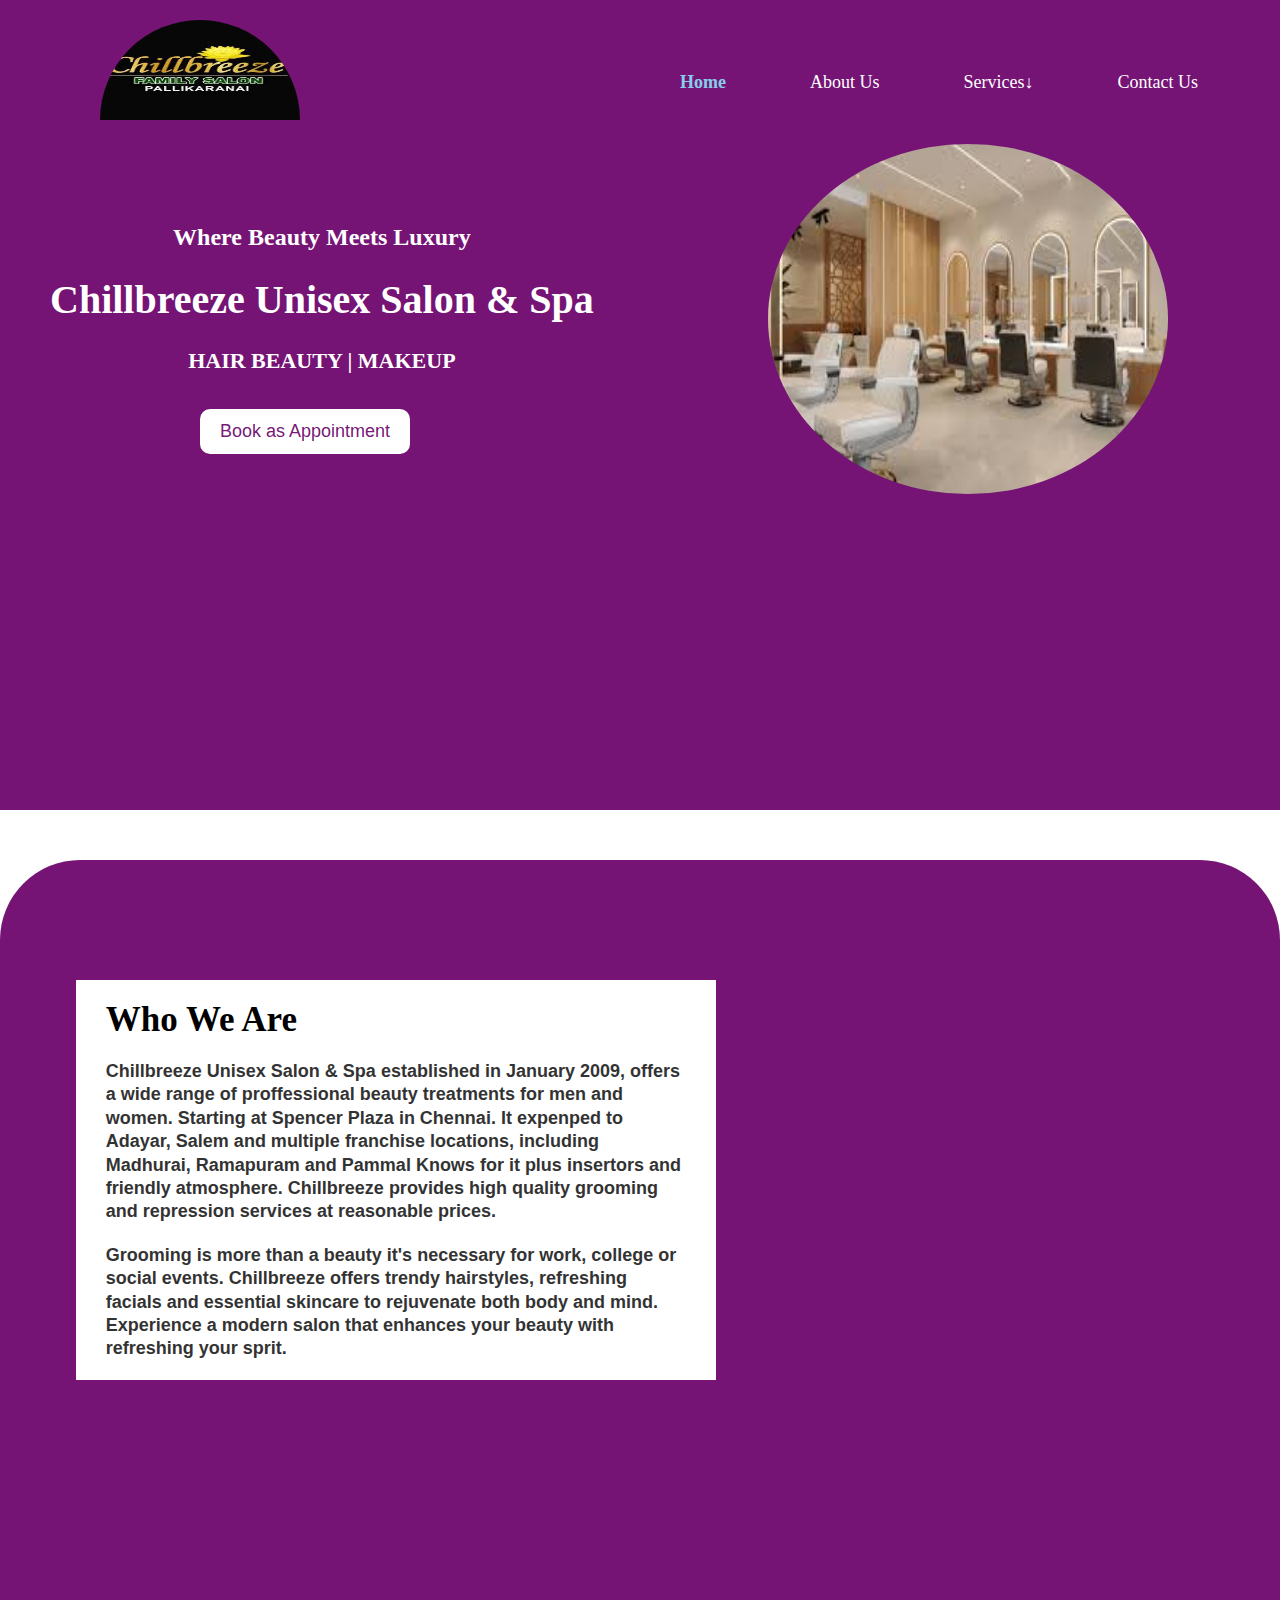
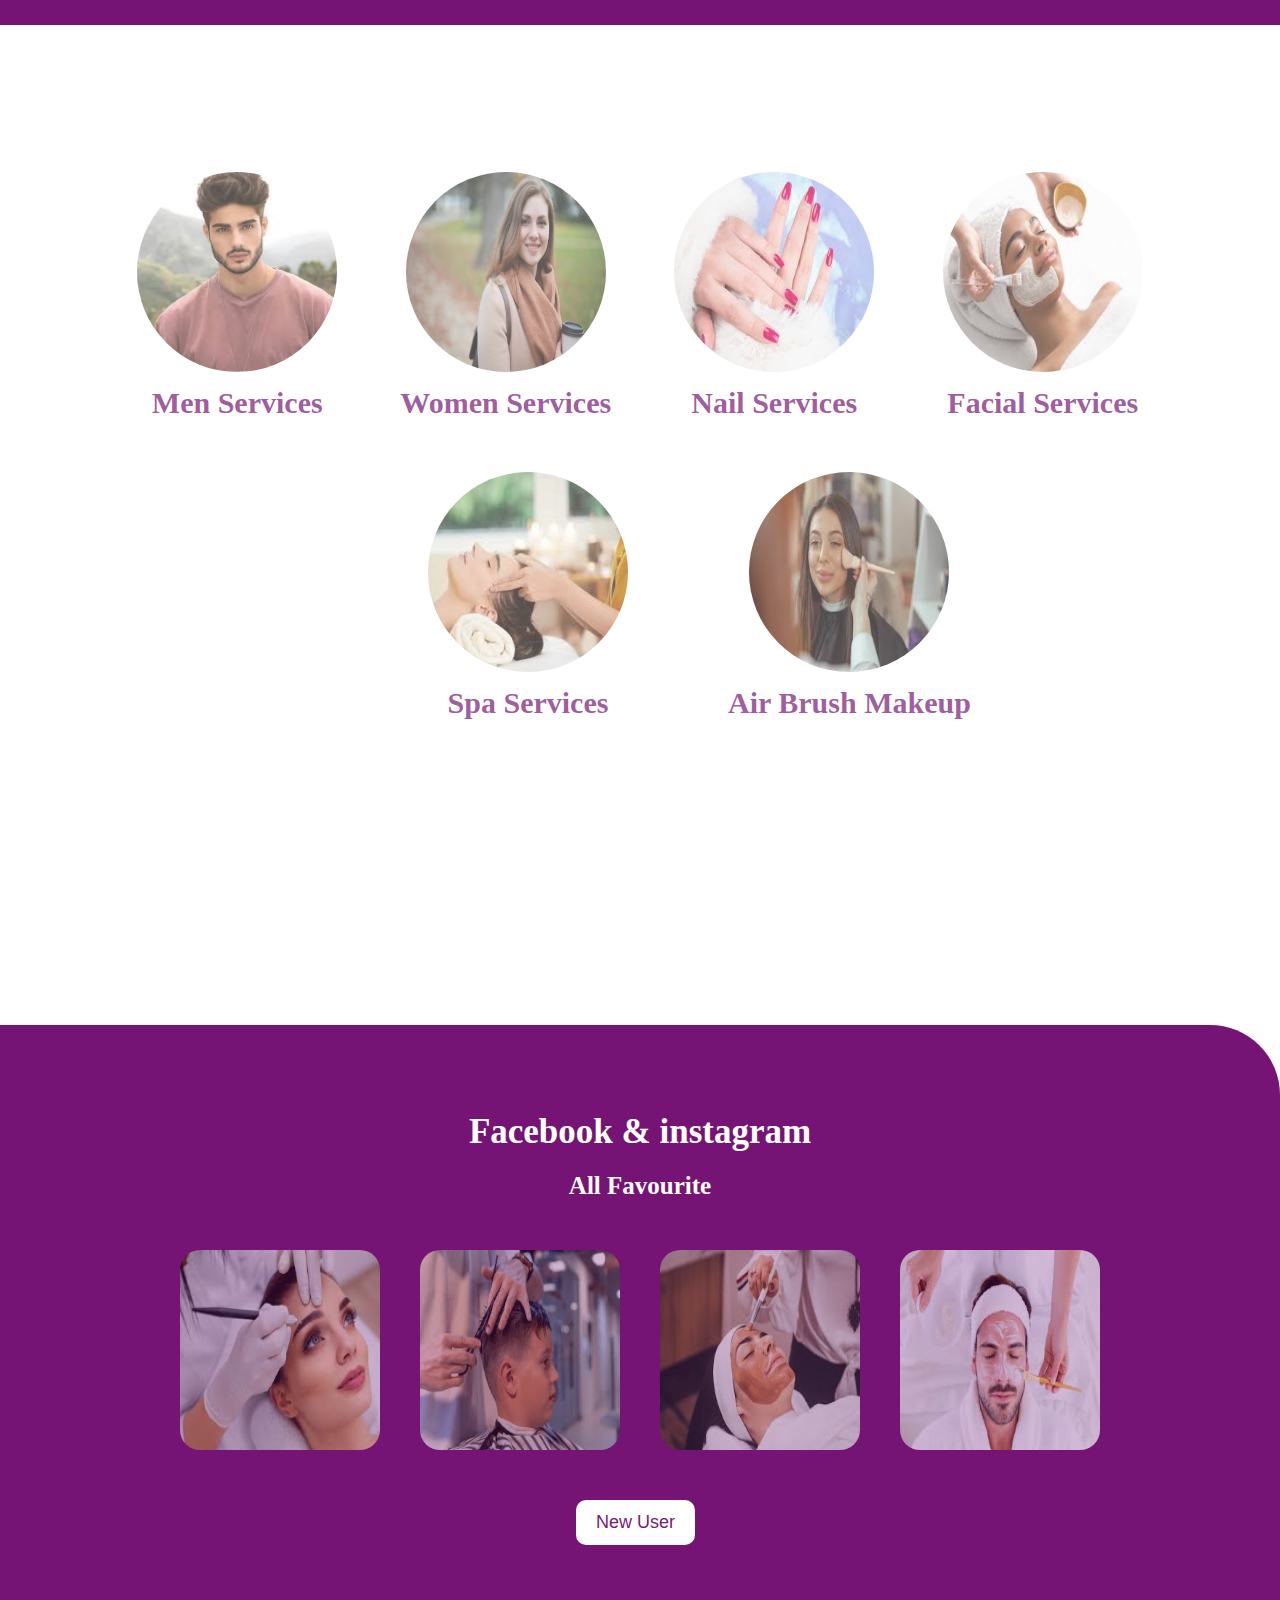
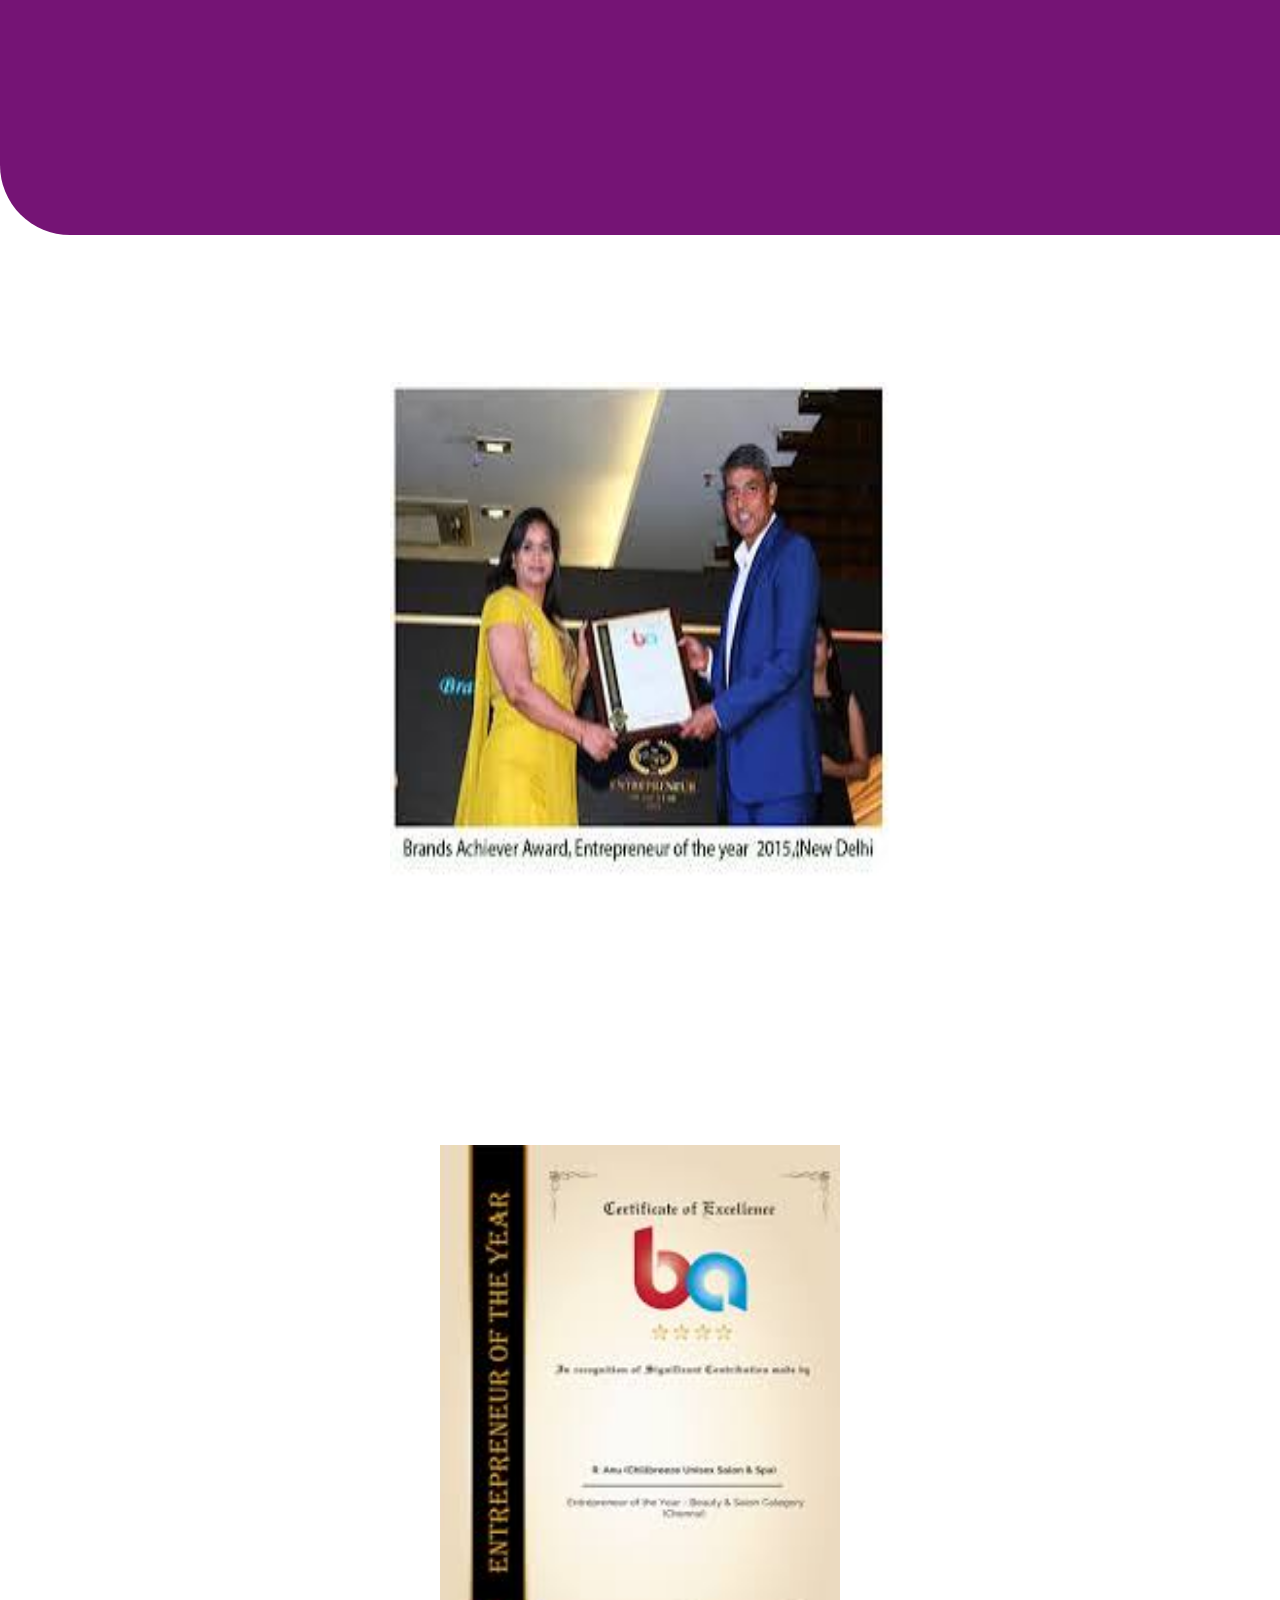
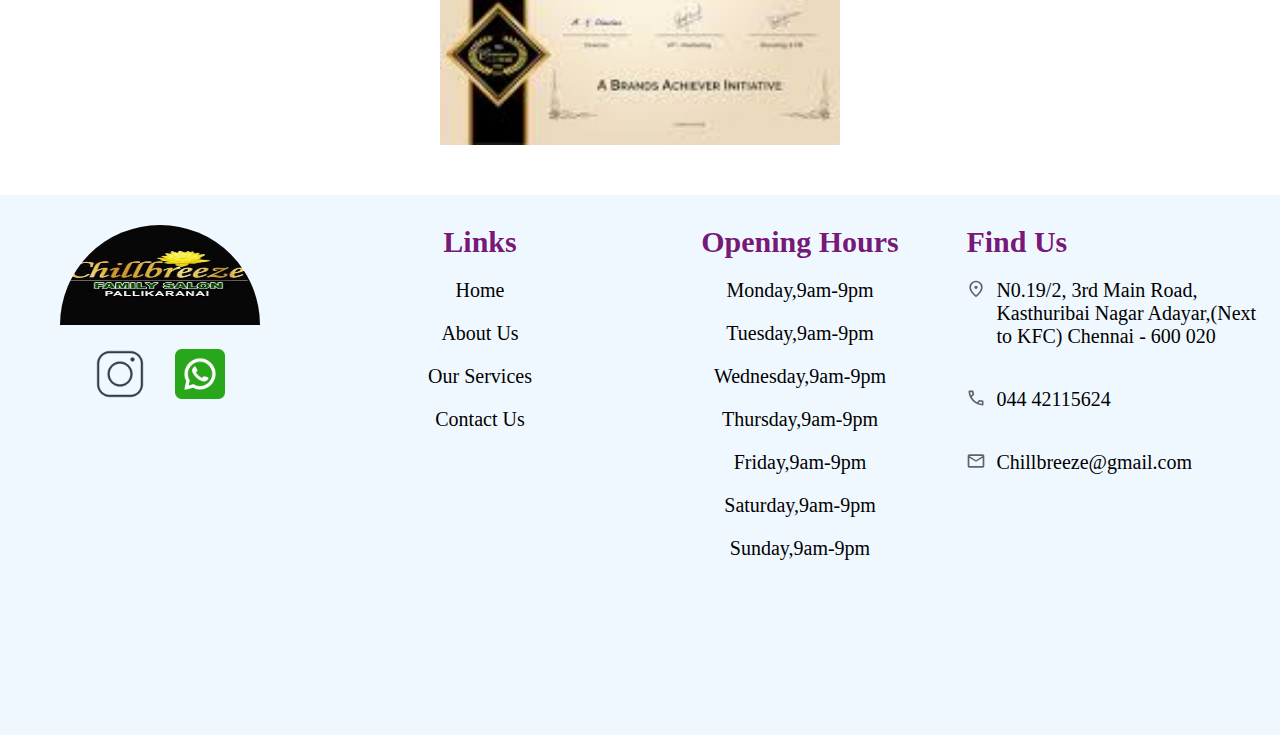
<file: index.html>
<!DOCTYPE html>
<html lang="en">
<head>
    <meta charset="UTF-8">
    <meta name="viewport" content="width=device-width, initial-scale=1.0">
    <title>Salon</title>
    <link rel="stylesheet" href="style.css">
</head>
<body>
    <section class="container">
        <header>
            <div class="header1">
                <img src="imgs/salon-logo2.jpeg" alt="">
            </div>
            <div class="header2">
                <ul>
                    <li><a href="#" class="active">Home</a></li>
                    <li><a href="#about">About Us</a></li>
                    <li>
                        <a href="#service">Services↓</a>
                        <ul class="dropdown">
                            <li><a href="hair.html">Men</a></li>
                            <li><a href="women.html">Women</a></li>
                            <li><a href="nail.html">Nail</a></li>
                            <li><a href="face.html">Facial</a></li>
                            <li><a href="spa.html">Spa</a></li>
                        </ul>
                    </li>
                    <li><a href="contact.html">Contact Us</a></li>
                </ul>
            </div>
        </header>
        <div class="head-content">
            <div class="content1">
                <h3>Where Beauty Meets Luxury</h3>
                <h1>Chillbreeze Unisex Salon & Spa</h1>
                <h2>HAIR BEAUTY | MAKEUP</h2>
                <a href="book.html"><button class="btn">Book as Appointment</button></a>
            </div>
            <div class="header-img">
                <img src="imgs/head-img.jpeg" alt="">
            </div>
        </div>
    </section>

    <section class="about" id="about">
        <div class="about-head">
            <div class="line"></div>
            <h1><span>About Us</span></h1>
            <div class="line"></div>
        </div>
        <div class="about-content">
            <div class="content">
                <h2><span>Who</span> We Are</h2>
                <p>Chillbreeze Unisex Salon & Spa established in January 2009, offers a wide range of proffessional beauty treatments for men and women. Starting at Spencer Plaza in Chennai. It expenped to Adayar, Salem and multiple franchise locations, including Madhurai, Ramapuram and Pammal Knows for it plus insertors and friendly atmosphere. Chillbreeze provides high quality grooming and repression services at reasonable prices.</p>
                <p>Grooming is more than a beauty it's necessary for work, college or social events. Chillbreeze offers trendy hairstyles, refreshing facials and essential skincare to rejuvenate both body and mind. Experience a modern salon that enhances your beauty with refreshing your sprit.</p>
            </div>
            <div class="content-img">
                <img src="imgs/about1.jpeg" alt="">
                <img src="imgs/about2.jpeg" alt="">
                <img src="imgs/about3.jpeg" alt="">
                <img src="imgs/about4.jpeg" alt="">
            </div>
        </div>
    </section>

    <section class="services" id="service">
        <div class="service-head">
            <div class="line"></div>
            <h1>Explore Our Services</h1>
            <div class="line"></div>
        </div>
        <div class="service-imgs">
            <div class="service-img">
                <a href="hair.html"><img src="imgs/men.jpeg" alt=""></a>
                <h2><span>Men</span> Services</h2>
            </div>
            <div class="service-img">
                <a href="women.html"><img src="imgs/women.jpeg" alt=""></a>
                <h2><span>Women</span> Services</h2>
            </div>
            <div class="service-img">
                <a href="nail.html"><img src="imgs/nail.jpeg" alt=""></a>
                <h2><span>Nail</span> Services</h2>
            </div>
            <div class="service-img">
                <a href="face.html"><img src="imgs/facial.jpeg" alt=""></a>
                <h2><span>Facial</span> Services</h2>
            </div>
            <div class="service-img">
                <a href="spa.html"><img src="imgs/spa.jpeg" alt=""></a>
                <h2><span>Spa</span> Services</h2>
            </div>
            <div class="service-img">
                <a href=""><img src="imgs/air.jpeg" alt=""></a>
                <h2><span>Air Brush</span> Makeup</h2>
            </div>
        </div>
    </section>

    <section class="follow">
        <div class="follow-head">
            <div class="line"></div>
            <h1>Follow Us On</h1>
            <div class="line"></div>
        </div>
        <h2><span>Facebook</span> & <span>instagram</span></h2>
        <h3>All Favourite</h3>
        <div class="follow-imgs">
            <img src="imgs/follow1.jpeg" alt="">
            <img src="imgs/follow2.jpeg" alt="">
            <img src="imgs/follow3.jpeg" alt="">
            <img src="imgs/follow4.jpeg" alt="">
        </div>
        <button class="btn">New User</button>
    </section>
    
    <section class="award">
        <div class="award-head">
            <div class="line"></div>
            <h1>Award & Achievements</h1>
            <div class="line"></div>
        </div>
        <div class="award-img">
            <img src="imgs/award.jpeg" alt="">
        </div>
    </section>

    <section class="certificate">
        <img src="imgs/certificate-img.jpeg" alt="">
    </section>

    <footer id="contact">
        <div class="footer-logo">
            <div class="logo1">
                <img src="imgs/salon-logo2.jpeg" alt="">
            </div>
            <div class="logo2">
                <img src="hair/instagram.png" alt="">
                <img src="hair/whatsapp.png" alt="">
            </div>
        </div>
        <div class="footer-links">
            <h2>Links</h2>
            <ul>
                <li><a href="#">Home</a></li>
                <li><a href="#">About Us</a></li>
                <li><a href="#">Our Services</a></li>
                <li><a href="#">Contact Us</a></li>
            </ul>
        </div>
        <div class="footer-hours">
            <h2>Opening Hours</h2>
            <ul>
                <li>Monday,9am-9pm</li>
                <li>Tuesday,9am-9pm</li>
                <li>Wednesday,9am-9pm</li>
                <li>Thursday,9am-9pm</li>
                <li>Friday,9am-9pm</li>
                <li>Saturday,9am-9pm</li>
                <li>Sunday,9am-9pm</li>
            </ul>
        </div>
        <div class="footer-location">
            <h2>Find Us</h2>
            <div class="location">
                <img src="logos/location.svg" alt="">
                <p>N0.19/2, 3rd Main Road, Kasthuribai Nagar Adayar,(Next to KFC) Chennai - 600 020</p>
            </div>
            <div class="phone">
                <img src="logos/call.svg" alt="">
                <p>044 42115624</p>
            </div>
            <div class="mail">
                <img src="logos/mail.svg" alt="">
                <p>Chillbreeze@gmail.com</p>
            </div>
        </div>
    </footer>
</body>
    <script src="script.js"></script>
</html>
</file>
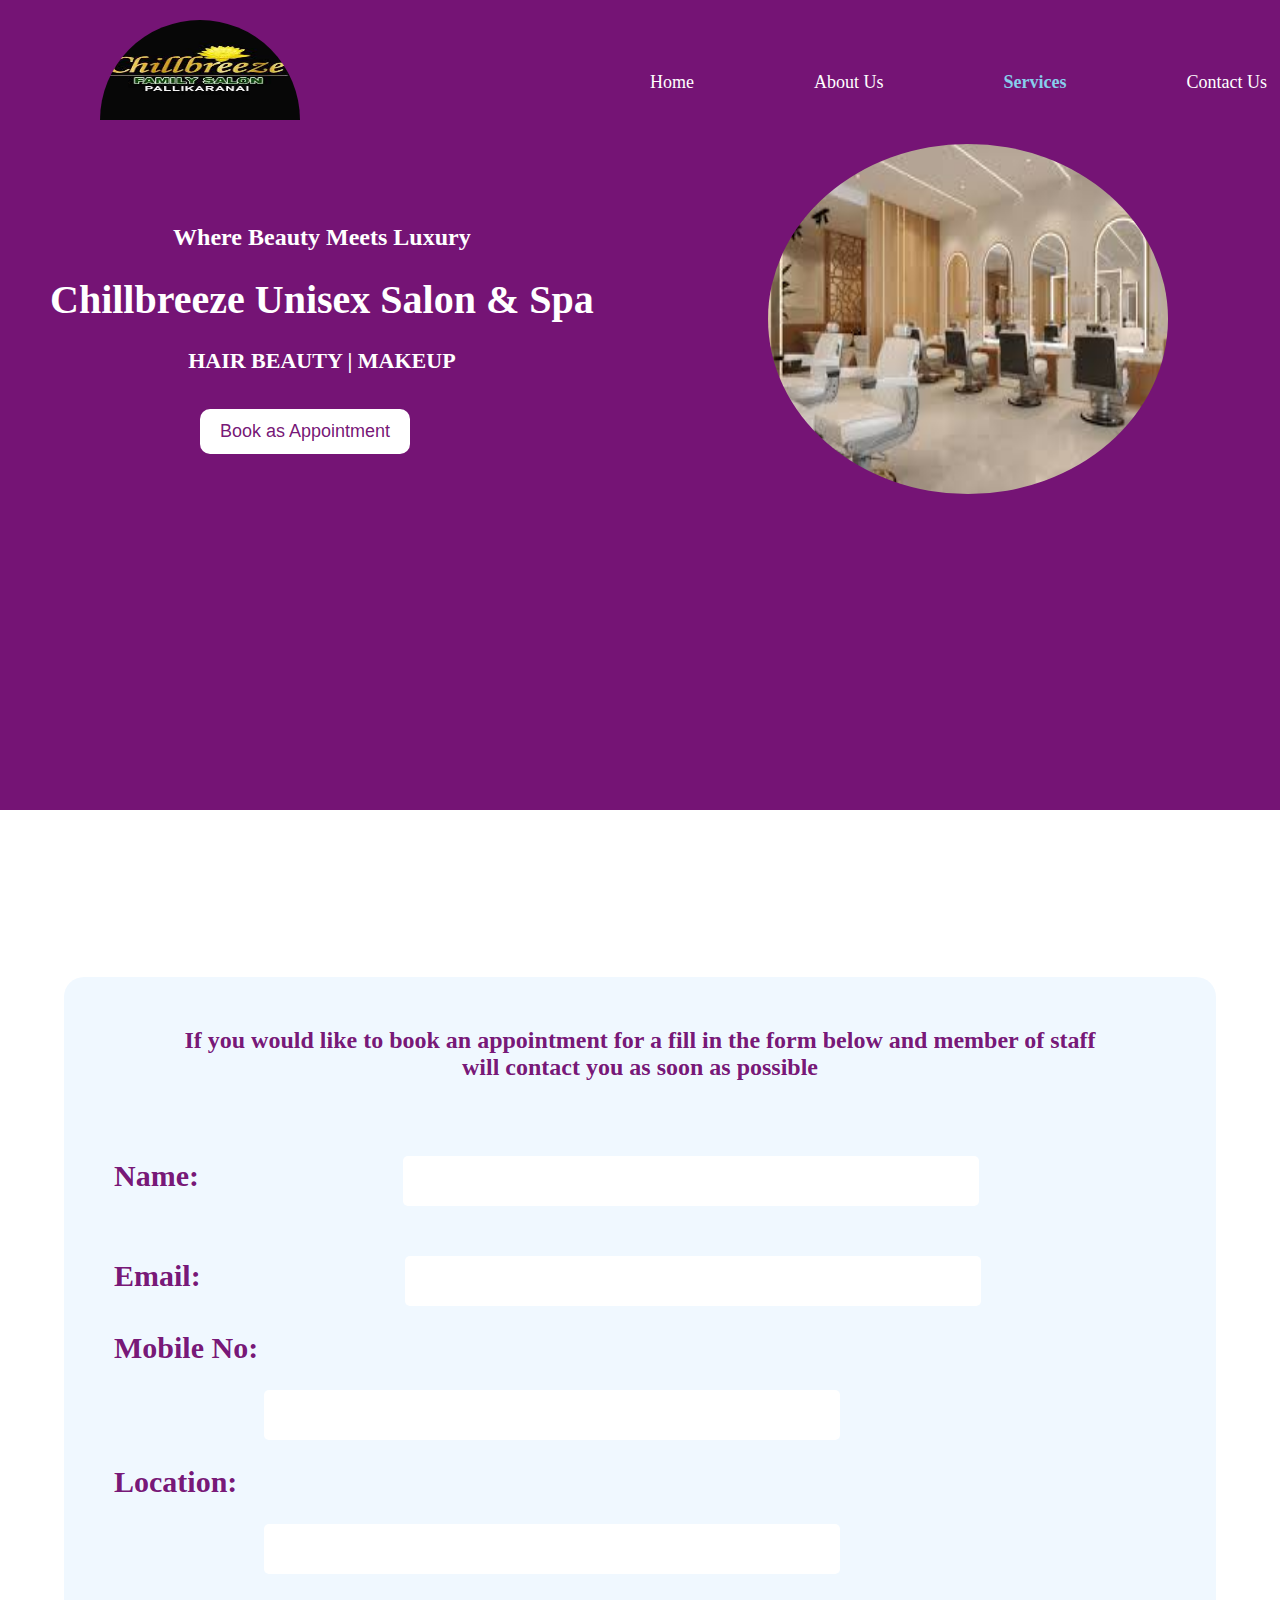
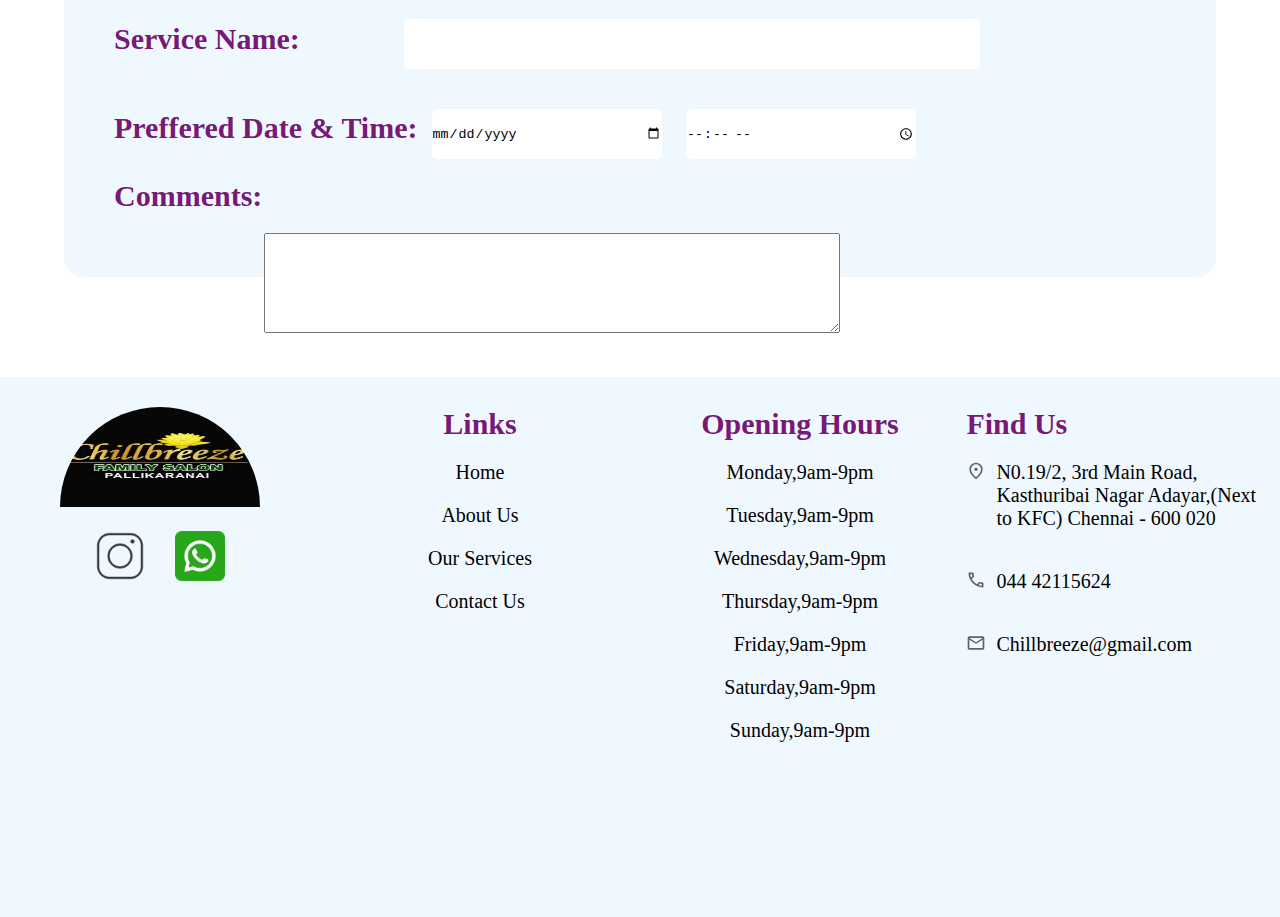
<file: book.html>
<!DOCTYPE html>
<html lang="en">
<head>
    <meta charset="UTF-8">
    <meta name="viewport" content="width=device-width, initial-scale=1.0">
    <title>Salon</title>
    <link rel="stylesheet" href="book.css">
</head>
<body>
    <section class="container">
        <header>
            <div class="header1">
                <img src="imgs/salon-logo2.jpeg" alt="">
            </div>
            <div class="header2">
                <ul>
                    <li><a href="index.html">Home</a></li>
                    <li><a href="#">About Us</a></li>
                    <li><a href="#service" class="active">Services</a></li>
                    <li><a href="#contact">Contact Us</a></li>
                </ul>
            </div>
        </header>
        <div class="head-content">
            <div class="content1">
                <h3>Where Beauty Meets Luxury</h3>
                <h1>Chillbreeze Unisex Salon & Spa</h1>
                <h2>HAIR BEAUTY | MAKEUP</h2>
                <a href="book.html"><button class="btn">Book as Appointment</button></a>
            </div>
            <div class="header-img">
                <img src="imgs/head-img.jpeg" alt="">
            </div>
        </div>
    </section>

    <section class="service1" id="service">
        <div class="service-head">
            <div class="line"></div>
            <h1><span>Book an</span> Appointment</h1>
            <div class="line"></div>
        </div>
        <div class="form">
            <p>If you would like to book an appointment for a fill in the form below and member of staff will contact you as soon as possible</p>
            
            <form class="form-content">
                <label for="Name">Name:</label>
                <input type="text" name="" id=""><br>

                <label for="Email">Email:</label>
                <input type="email" name="" id=""><br>

                <label for="Mobile">Mobile No:</label>
                <input type="number" name="" id=""><br>

                <label for="location">Location:</label>
                <input type="text" name="" id=""><br>

                <label for="service">Service Name:</label>
                <input type="text" name="" id=""><br>

                <label for="date&time">Preffered Date & Time:</label>
                <input type="date" name="" id="">
                <input type="time" name="" id=""><br>

                <label for="comments">Comments:</label>
                <textarea name="" id=""></textarea>
            </form>
        </div>
    </section>

    <footer id="contact">
        <div class="footer-logo">
            <div class="logo1">
                <img src="imgs/salon-logo2.jpeg" alt="">
            </div>
            <div class="logo2">
                <img src="hair/instagram.png" alt="">
                <img src="hair/whatsapp.png" alt="">
            </div>
        </div>
        <div class="footer-links">
            <h2>Links</h2>
            <ul>
                <li><a href="#">Home</a></li>
                <li><a href="#">About Us</a></li>
                <li><a href="#">Our Services</a></li>
                <li><a href="#">Contact Us</a></li>
            </ul>
        </div>
        <div class="footer-hours">
            <h2>Opening Hours</h2>
            <ul>
                <li>Monday,9am-9pm</li>
                <li>Tuesday,9am-9pm</li>
                <li>Wednesday,9am-9pm</li>
                <li>Thursday,9am-9pm</li>
                <li>Friday,9am-9pm</li>
                <li>Saturday,9am-9pm</li>
                <li>Sunday,9am-9pm</li>
            </ul>
        </div>
        <div class="footer-location">
            <h2>Find Us</h2>
            <div class="location">
                <img src="logos/location.svg" alt="">
                <p>N0.19/2, 3rd Main Road, Kasthuribai Nagar Adayar,(Next to KFC) Chennai - 600 020</p>
            </div>
            <div class="phone">
                <img src="logos/call.svg" alt="">
                <p>044 42115624</p>
            </div>
            <div class="mail">
                <img src="logos/mail.svg" alt="">
                <p>Chillbreeze@gmail.com</p>
            </div>
        </div>
    </footer>

</body>
    <script src="script.js"></script>
</html>
</file>
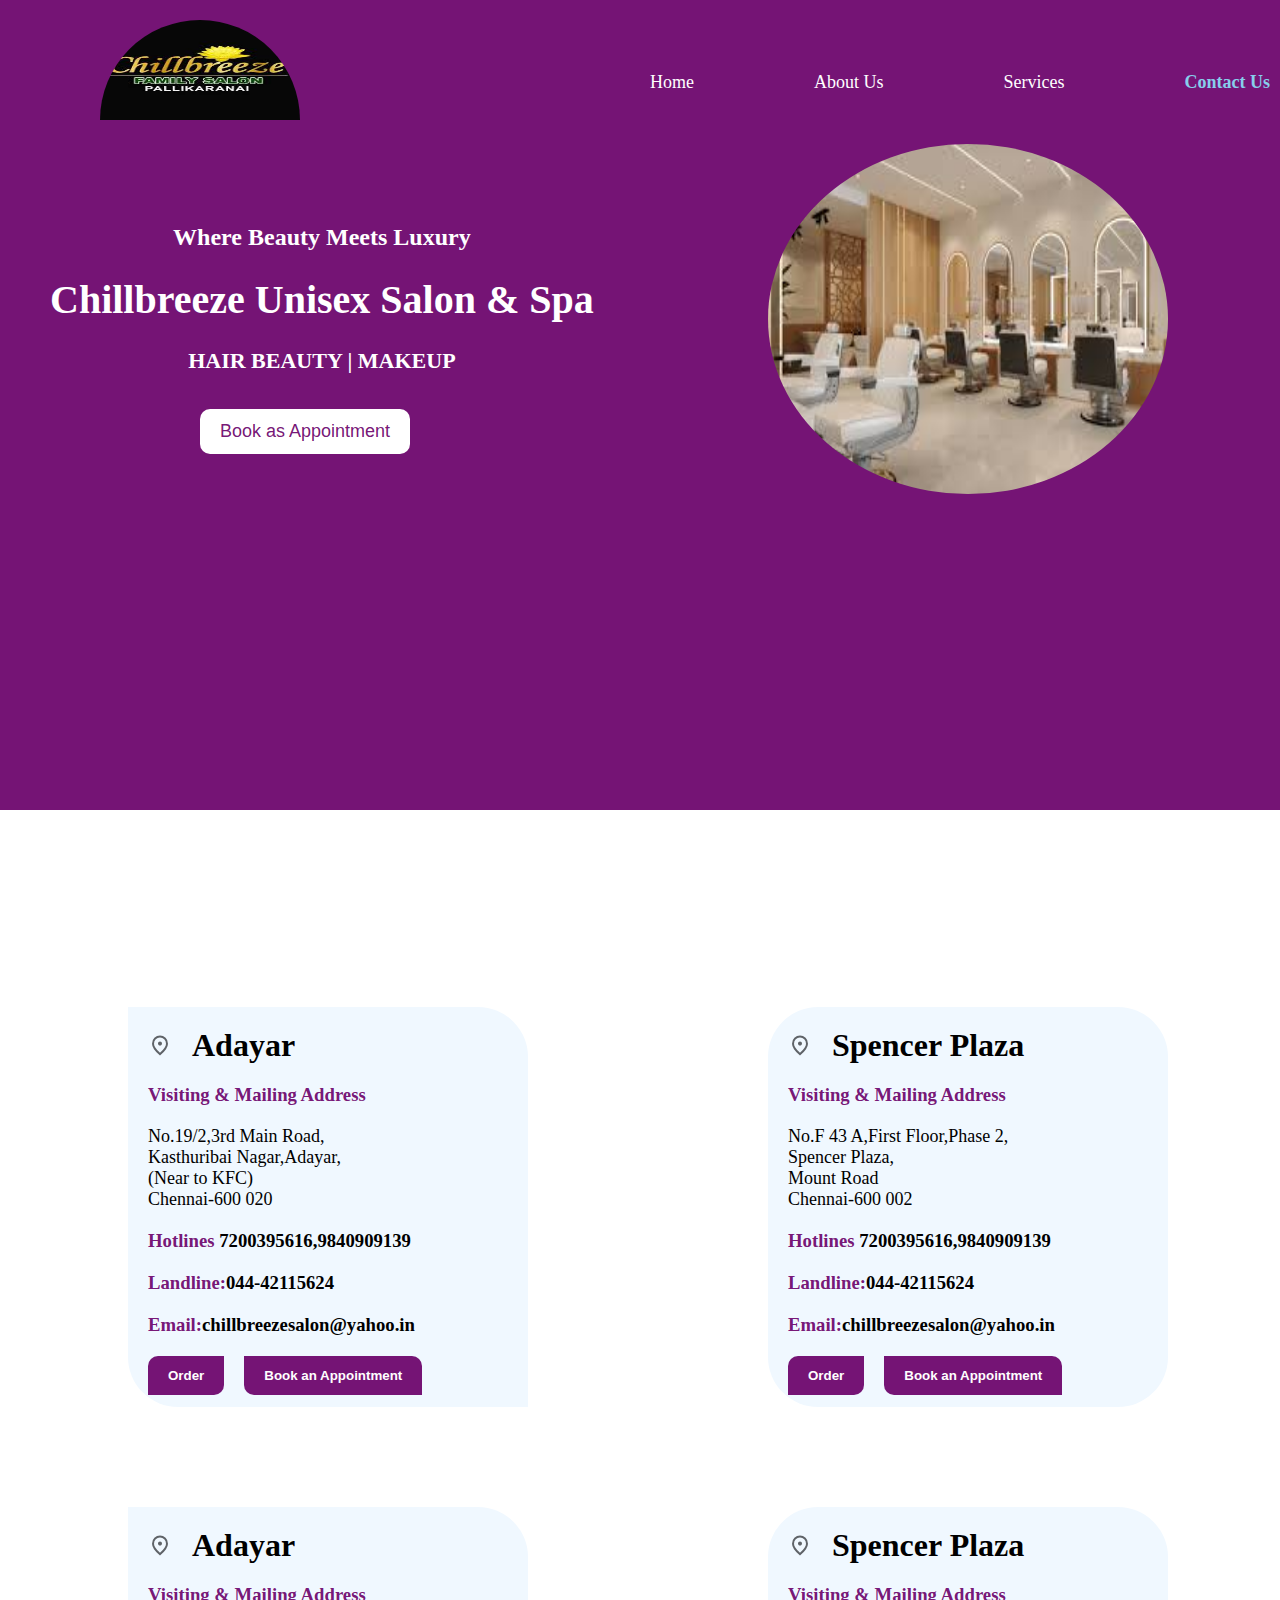
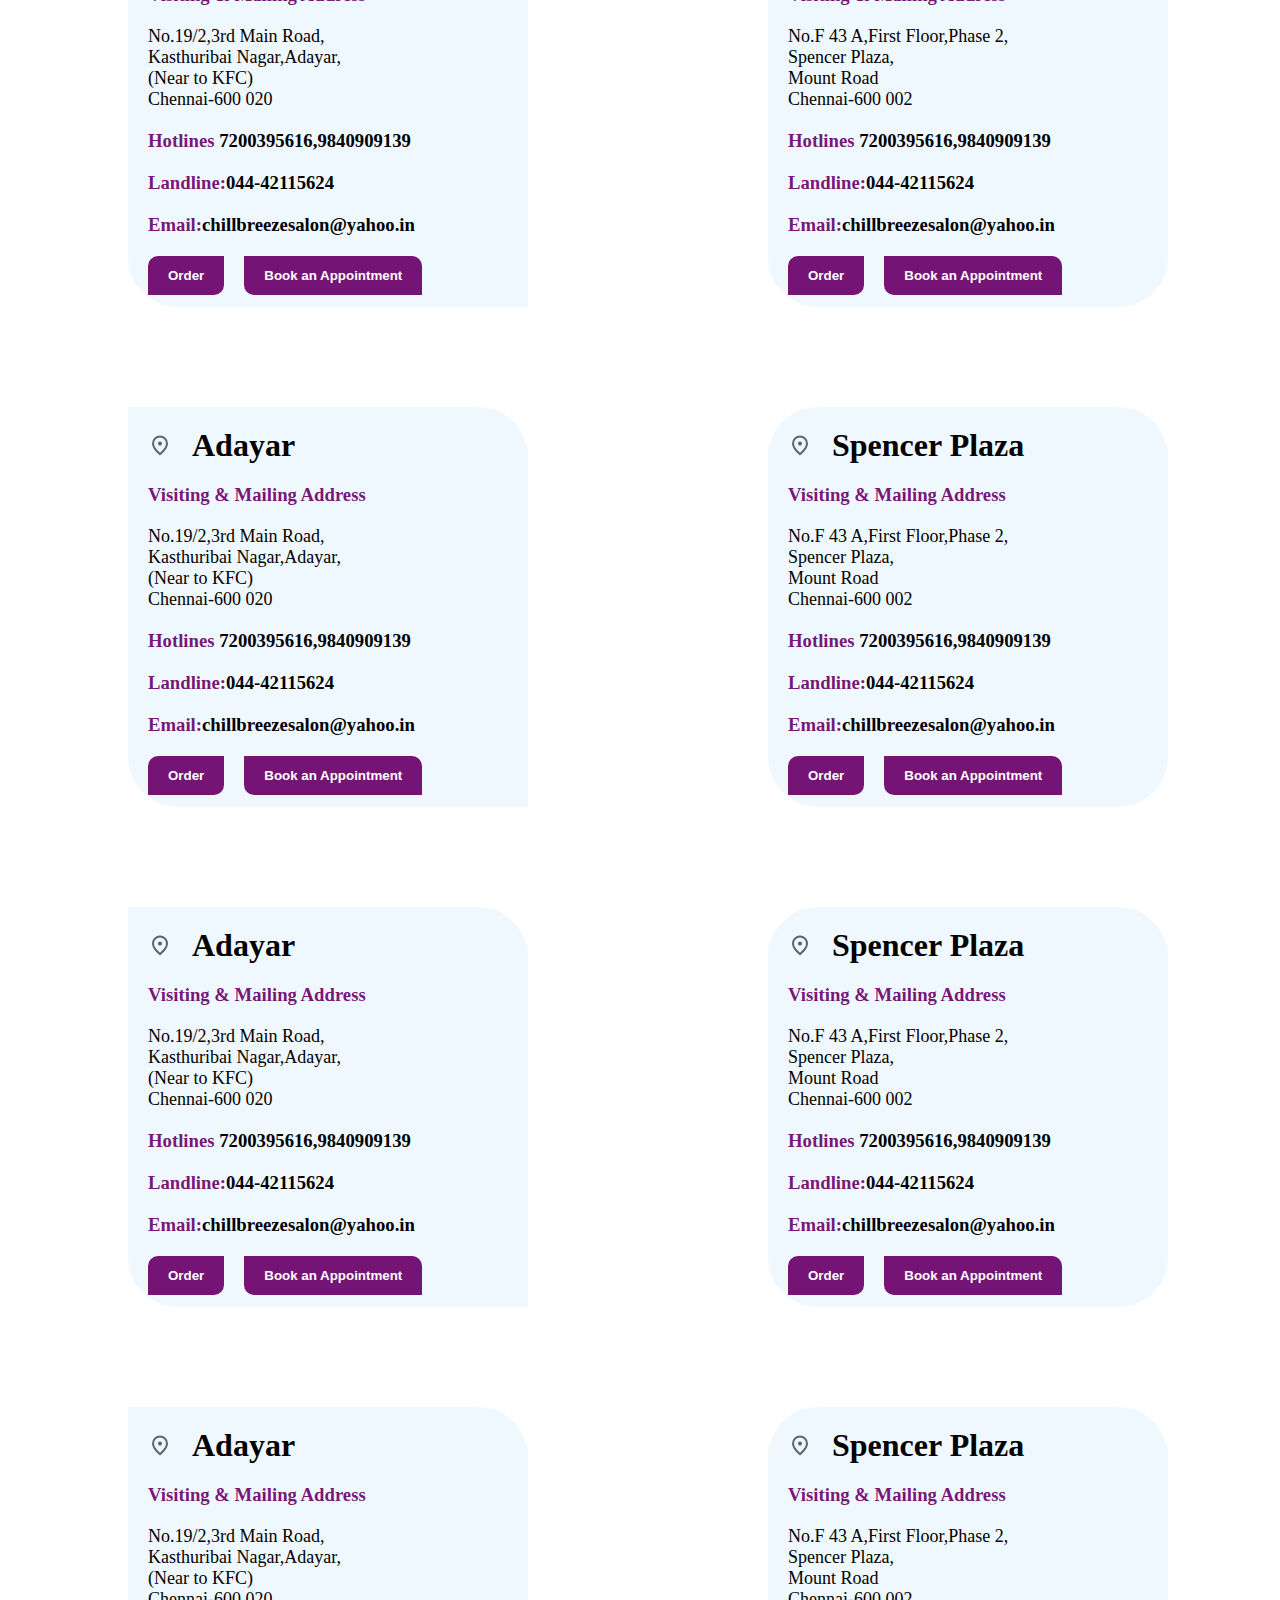
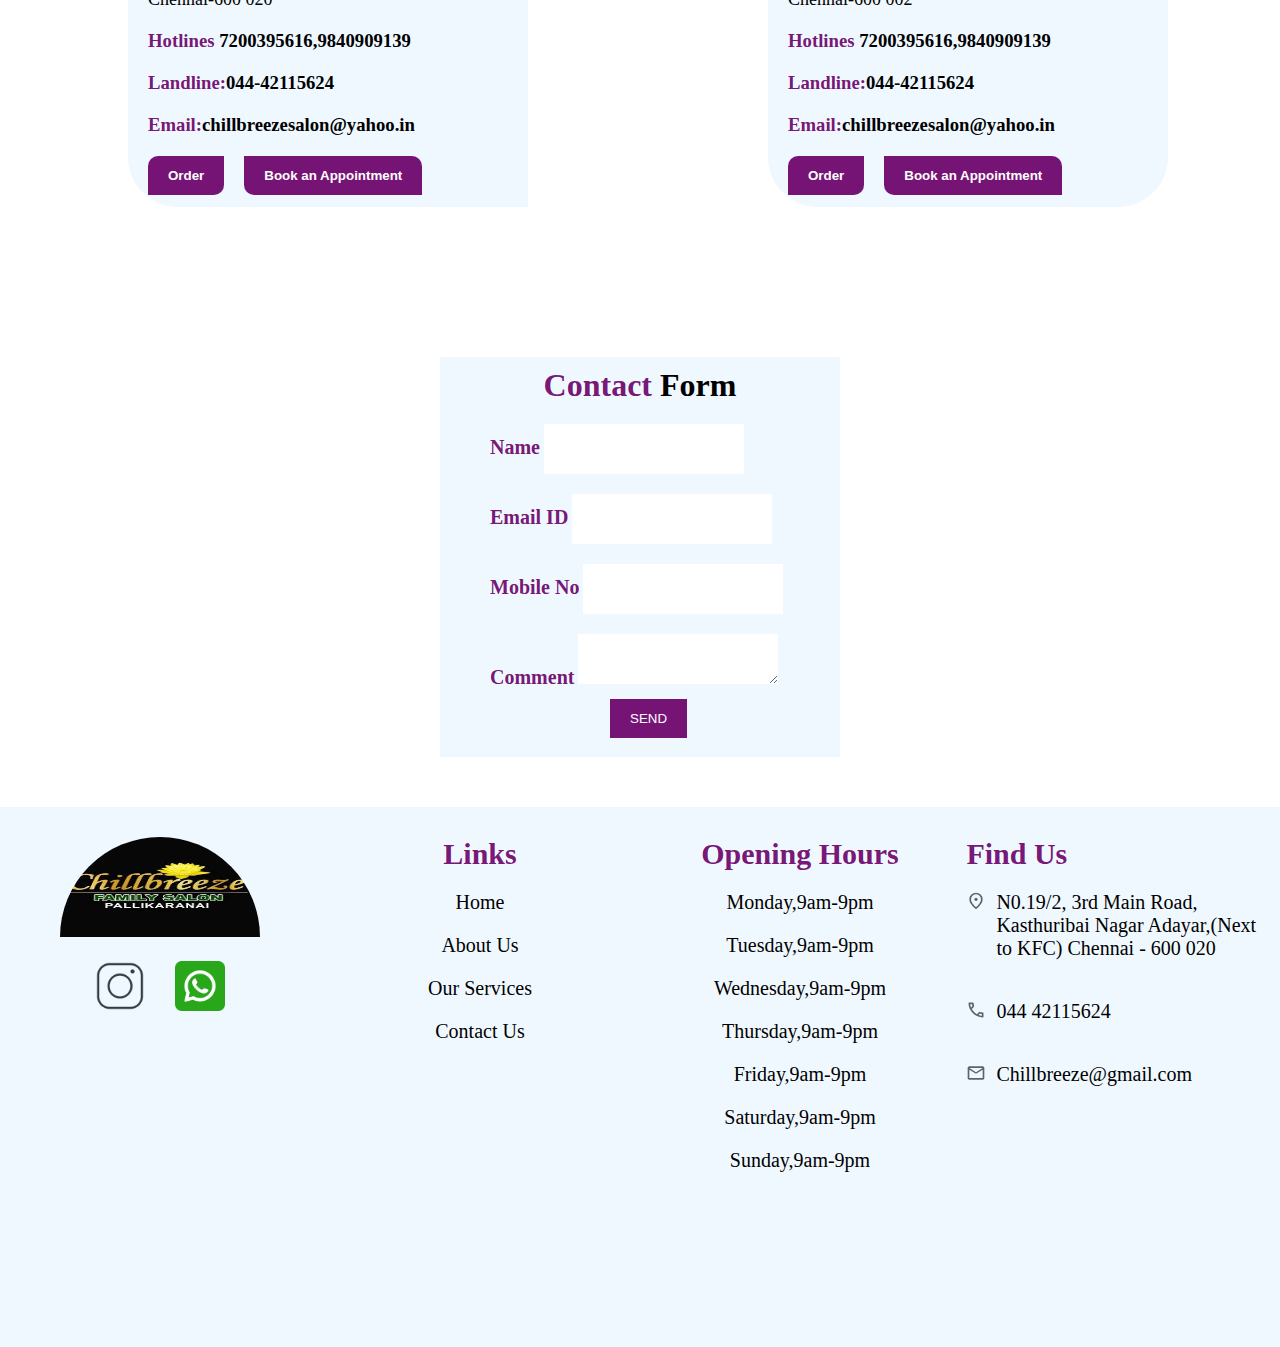
<file: contact.html>
<!DOCTYPE html>
<html lang="en">
<head>
    <meta charset="UTF-8">
    <meta name="viewport" content="width=device-width, initial-scale=1.0">
    <title>Salon</title>
    <link rel="stylesheet" href="contact.css">
</head>
<body>
    <section class="container">
        <header>
            <div class="header1">
                <img src="imgs/salon-logo2.jpeg" alt="">
            </div>
            <div class="header2">
                <ul>
                    <li><a href="index.html">Home</a></li>
                    <li><a href="#">About Us</a></li>
                    <li><a href="#service">Services</a></li>
                    <li><a href="#contact" class="active">Contact Us</a></li>
                </ul>
            </div>
        </header>
        <div class="head-content">
            <div class="content1">
                <h3>Where Beauty Meets Luxury</h3>
                <h1>Chillbreeze Unisex Salon & Spa</h1>
                <h2>HAIR BEAUTY | MAKEUP</h2>
                <a href="book.html"><button class="btn">Book as Appointment</button></a>
            </div>
            <div class="header-img">
                <img src="imgs/head-img.jpeg" alt="">
            </div>
        </div>
    </section>

    <section class="contact" id="service">
        <div class="contact-head">
            <div class="line"></div>
            <h1>Contact Us</h1>
            <div class="line"></div>
        </div>
        <div class="contact-content">
            <div class="content">
                <div class="content-location">
                    <img src="logos/location.svg" alt="">
                    <h1>Adayar</h1>
                </div>
                <div class="content-info">
                    <h3>Visiting & Mailing Address</h3>
                </div>
                <div class="content-address">
                    <p>No.19/2,3rd Main Road,<br>Kasthuribai Nagar,Adayar, <br> (Near to KFC) <br> Chennai-600 020</p>
                </div>
                <div class="content-no">
                    <h3><span>Hotlines</span> 7200395616,9840909139</h3>
                </div>
                <div class="content-land">
                    <h3><span>Landline:</span>044-42115624</h3>
                </div>
                <div class="content-email">
                    <h3><span>Email:</span>chillbreezesalon@yahoo.in</h3>
                </div>
                <div class="content-btn">
                    <button class="btn1">Order</button>
                    <button class="btn2">Book an Appointment</button>
                </div>
            </div>
            <div class="content">
                <div class="content-location">
                    <img src="logos/location.svg" alt="">
                    <h1>Spencer Plaza</h1>
                </div>
                <div class="content-info">
                    <h3>Visiting & Mailing Address</h3>
                </div>
                <div class="content-address">
                    <p>No.F 43 A,First Floor,Phase 2,<br>Spencer Plaza, <br> Mount Road <br> Chennai-600 002</p>
                </div>
                <div class="content-no">
                    <h3><span>Hotlines</span> 7200395616,9840909139</h3>
                </div>
                <div class="content-land">
                    <h3><span>Landline:</span>044-42115624</h3>
                </div>
                <div class="content-email">
                    <h3><span>Email:</span>chillbreezesalon@yahoo.in</h3>
                </div>
                <div class="content-btn">
                    <button class="btn1">Order</button>
                    <button class="btn2">Book an Appointment</button>
                </div>
            </div>
            <div class="content">
                <div class="content-location">
                    <img src="logos/location.svg" alt="">
                    <h1>Adayar</h1>
                </div>
                <div class="content-info">
                    <h3>Visiting & Mailing Address</h3>
                </div>
                <div class="content-address">
                    <p>No.19/2,3rd Main Road,<br>Kasthuribai Nagar,Adayar, <br> (Near to KFC) <br> Chennai-600 020</p>
                </div>
                <div class="content-no">
                    <h3><span>Hotlines</span> 7200395616,9840909139</h3>
                </div>
                <div class="content-land">
                    <h3><span>Landline:</span>044-42115624</h3>
                </div>
                <div class="content-email">
                    <h3><span>Email:</span>chillbreezesalon@yahoo.in</h3>
                </div>
                <div class="content-btn">
                    <button class="btn1">Order</button>
                    <button class="btn2">Book an Appointment</button>
                </div>
            </div>
            <div class="content">
                <div class="content-location">
                    <img src="logos/location.svg" alt="">
                    <h1>Spencer Plaza</h1>
                </div>
                <div class="content-info">
                    <h3>Visiting & Mailing Address</h3>
                </div>
                <div class="content-address">
                    <p>No.F 43 A,First Floor,Phase 2,<br>Spencer Plaza, <br> Mount Road <br> Chennai-600 002</p>
                </div>
                <div class="content-no">
                    <h3><span>Hotlines</span> 7200395616,9840909139</h3>
                </div>
                <div class="content-land">
                    <h3><span>Landline:</span>044-42115624</h3>
                </div>
                <div class="content-email">
                    <h3><span>Email:</span>chillbreezesalon@yahoo.in</h3>
                </div>
                <div class="content-btn">
                    <button class="btn1">Order</button>
                    <button class="btn2">Book an Appointment</button>
                </div>
            </div>
            <div class="content">
                <div class="content-location">
                    <img src="logos/location.svg" alt="">
                    <h1>Adayar</h1>
                </div>
                <div class="content-info">
                    <h3>Visiting & Mailing Address</h3>
                </div>
                <div class="content-address">
                    <p>No.19/2,3rd Main Road,<br>Kasthuribai Nagar,Adayar, <br> (Near to KFC) <br> Chennai-600 020</p>
                </div>
                <div class="content-no">
                    <h3><span>Hotlines</span> 7200395616,9840909139</h3>
                </div>
                <div class="content-land">
                    <h3><span>Landline:</span>044-42115624</h3>
                </div>
                <div class="content-email">
                    <h3><span>Email:</span>chillbreezesalon@yahoo.in</h3>
                </div>
                <div class="content-btn">
                    <button class="btn1">Order</button>
                    <button class="btn2">Book an Appointment</button>
                </div>
            </div>
            <div class="content">
                <div class="content-location">
                    <img src="logos/location.svg" alt="">
                    <h1>Spencer Plaza</h1>
                </div>
                <div class="content-info">
                    <h3>Visiting & Mailing Address</h3>
                </div>
                <div class="content-address">
                    <p>No.F 43 A,First Floor,Phase 2,<br>Spencer Plaza, <br> Mount Road <br> Chennai-600 002</p>
                </div>
                <div class="content-no">
                    <h3><span>Hotlines</span> 7200395616,9840909139</h3>
                </div>
                <div class="content-land">
                    <h3><span>Landline:</span>044-42115624</h3>
                </div>
                <div class="content-email">
                    <h3><span>Email:</span>chillbreezesalon@yahoo.in</h3>
                </div>
                <div class="content-btn">
                    <button class="btn1">Order</button>
                    <button class="btn2">Book an Appointment</button>
                </div>
            </div>
            <div class="content">
                <div class="content-location">
                    <img src="logos/location.svg" alt="">
                    <h1>Adayar</h1>
                </div>
                <div class="content-info">
                    <h3>Visiting & Mailing Address</h3>
                </div>
                <div class="content-address">
                    <p>No.19/2,3rd Main Road,<br>Kasthuribai Nagar,Adayar, <br> (Near to KFC) <br> Chennai-600 020</p>
                </div>
                <div class="content-no">
                    <h3><span>Hotlines</span> 7200395616,9840909139</h3>
                </div>
                <div class="content-land">
                    <h3><span>Landline:</span>044-42115624</h3>
                </div>
                <div class="content-email">
                    <h3><span>Email:</span>chillbreezesalon@yahoo.in</h3>
                </div>
                <div class="content-btn">
                    <button class="btn1">Order</button>
                    <button class="btn2">Book an Appointment</button>
                </div>
            </div>
            <div class="content">
                <div class="content-location">
                    <img src="logos/location.svg" alt="">
                    <h1>Spencer Plaza</h1>
                </div>
                <div class="content-info">
                    <h3>Visiting & Mailing Address</h3>
                </div>
                <div class="content-address">
                    <p>No.F 43 A,First Floor,Phase 2,<br>Spencer Plaza, <br> Mount Road <br> Chennai-600 002</p>
                </div>
                <div class="content-no">
                    <h3><span>Hotlines</span> 7200395616,9840909139</h3>
                </div>
                <div class="content-land">
                    <h3><span>Landline:</span>044-42115624</h3>
                </div>
                <div class="content-email">
                    <h3><span>Email:</span>chillbreezesalon@yahoo.in</h3>
                </div>
                <div class="content-btn">
                    <button class="btn1">Order</button>
                    <button class="btn2">Book an Appointment</button>
                </div>
            </div>
            <div class="content">
                <div class="content-location">
                    <img src="logos/location.svg" alt="">
                    <h1>Adayar</h1>
                </div>
                <div class="content-info">
                    <h3>Visiting & Mailing Address</h3>
                </div>
                <div class="content-address">
                    <p>No.19/2,3rd Main Road,<br>Kasthuribai Nagar,Adayar, <br> (Near to KFC) <br> Chennai-600 020</p>
                </div>
                <div class="content-no">
                    <h3><span>Hotlines</span> 7200395616,9840909139</h3>
                </div>
                <div class="content-land">
                    <h3><span>Landline:</span>044-42115624</h3>
                </div>
                <div class="content-email">
                    <h3><span>Email:</span>chillbreezesalon@yahoo.in</h3>
                </div>
                <div class="content-btn">
                    <button class="btn1">Order</button>
                    <button class="btn2">Book an Appointment</button>
                </div>
            </div>
            <div class="content">
                <div class="content-location">
                    <img src="logos/location.svg" alt="">
                    <h1>Spencer Plaza</h1>
                </div>
                <div class="content-info">
                    <h3>Visiting & Mailing Address</h3>
                </div>
                <div class="content-address">
                    <p>No.F 43 A,First Floor,Phase 2,<br>Spencer Plaza, <br> Mount Road <br> Chennai-600 002</p>
                </div>
                <div class="content-no">
                    <h3><span>Hotlines</span> 7200395616,9840909139</h3>
                </div>
                <div class="content-land">
                    <h3><span>Landline:</span>044-42115624</h3>
                </div>
                <div class="content-email">
                    <h3><span>Email:</span>chillbreezesalon@yahoo.in</h3>
                </div>
                <div class="content-btn">
                    <button class="btn1">Order</button>
                    <button class="btn2">Book an Appointment</button>
                </div>
            </div>
        </div>
    </section>

    <div class="section form">
        <h1><span>Contact</span> Form</h1>
        <form>
            <label for="Name">Name</label>
            <input type="text" name="" id=""><br>
            <label for="email">Email ID</label>
            <input type="email" name="" id=""><br>
            <label for="mobile">Mobile No</label>
            <input type="number" name="" id=""><br>
            <label for="comment">Comment</label>
            <textarea name="" id=""></textarea>
            <button>SEND</button>
        </form>
    </div>

    <footer id="contact">
        <div class="footer-logo">
            <div class="logo1">
                <img src="imgs/salon-logo2.jpeg" alt="">
            </div>
            <div class="logo2">
                <img src="hair/instagram.png" alt="">
                <img src="hair/whatsapp.png" alt="">
            </div>
        </div>
        <div class="footer-links">
            <h2>Links</h2>
            <ul>
                <li><a href="#">Home</a></li>
                <li><a href="#">About Us</a></li>
                <li><a href="#">Our Services</a></li>
                <li><a href="#">Contact Us</a></li>
            </ul>
        </div>
        <div class="footer-hours">
            <h2>Opening Hours</h2>
            <ul>
                <li>Monday,9am-9pm</li>
                <li>Tuesday,9am-9pm</li>
                <li>Wednesday,9am-9pm</li>
                <li>Thursday,9am-9pm</li>
                <li>Friday,9am-9pm</li>
                <li>Saturday,9am-9pm</li>
                <li>Sunday,9am-9pm</li>
            </ul>
        </div>
        <div class="footer-location">
            <h2>Find Us</h2>
            <div class="location">
                <img src="logos/location.svg" alt="">
                <p>N0.19/2, 3rd Main Road, Kasthuribai Nagar Adayar,(Next to KFC) Chennai - 600 020</p>
            </div>
            <div class="phone">
                <img src="logos/call.svg" alt="">
                <p>044 42115624</p>
            </div>
            <div class="mail">
                <img src="logos/mail.svg" alt="">
                <p>Chillbreeze@gmail.com</p>
            </div>
        </div>
    </footer>
</body>
    <script src="script.js"></script>
</html>
</file>
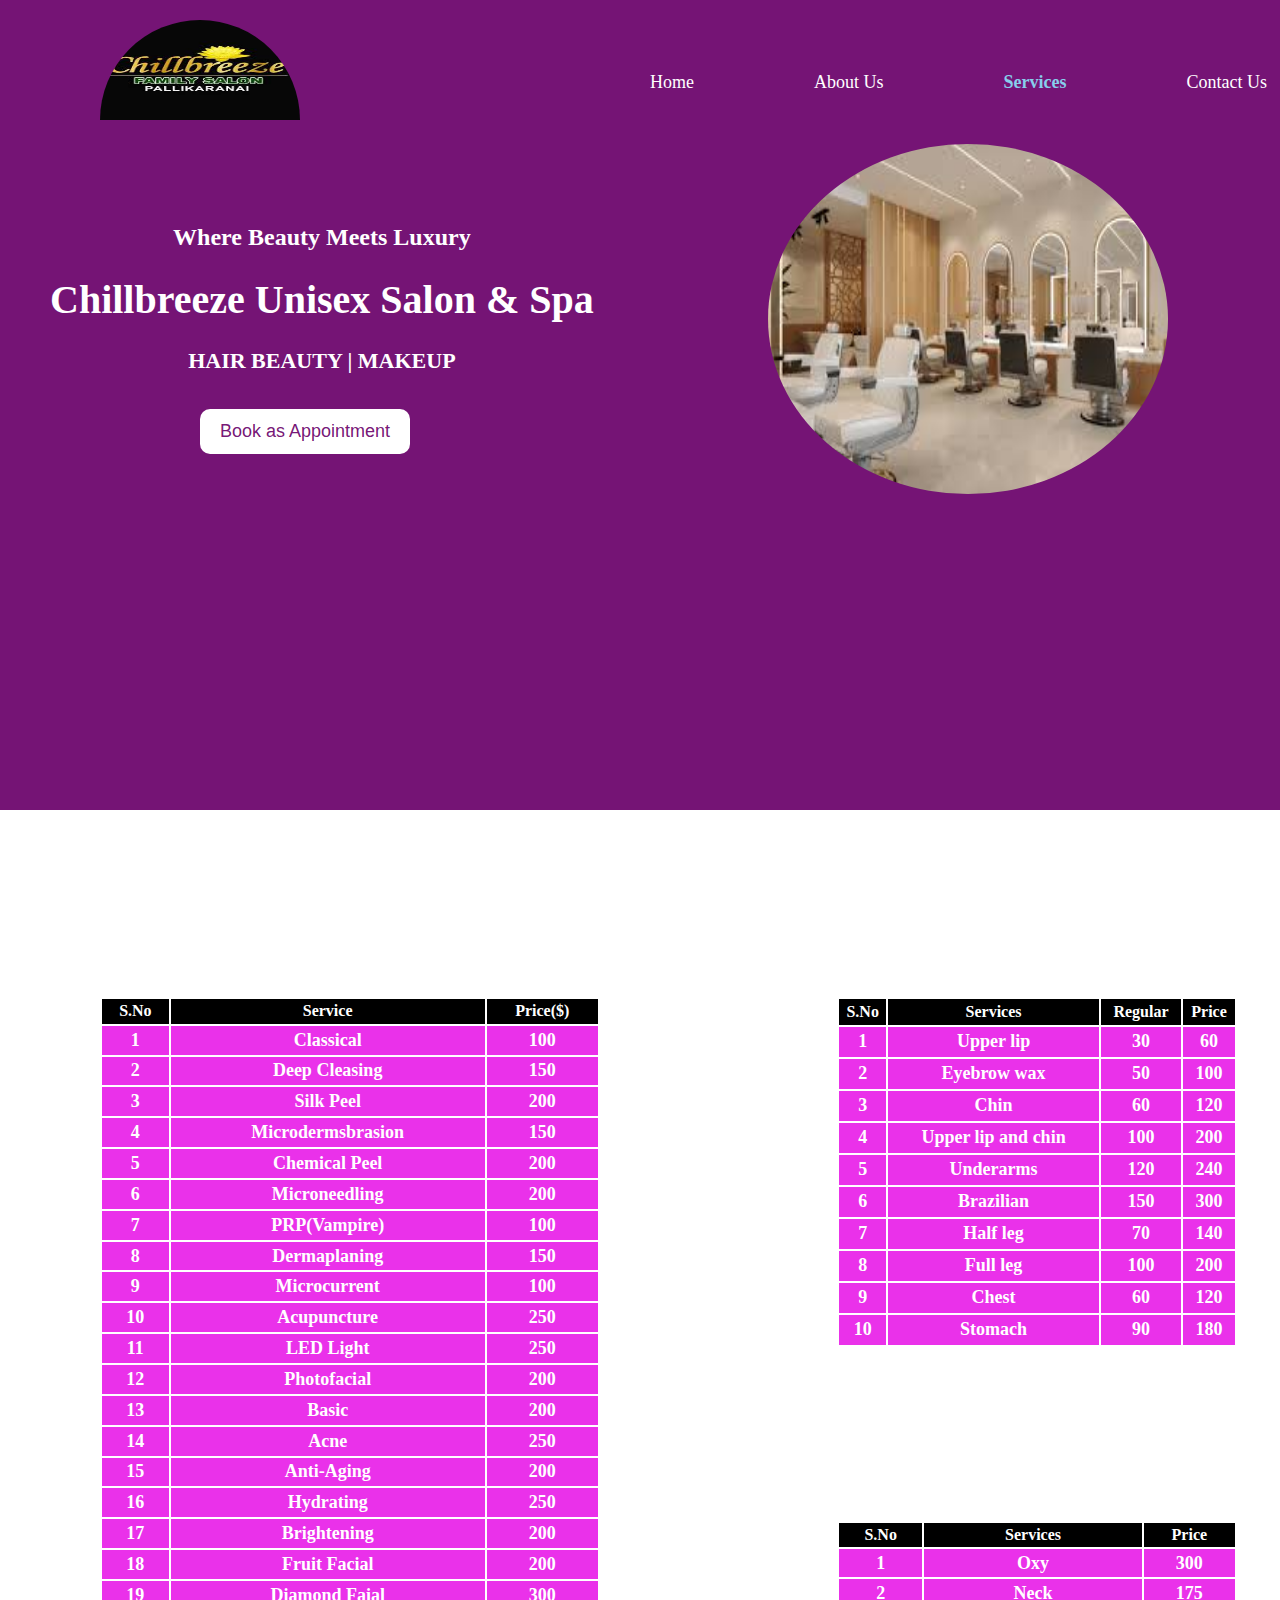
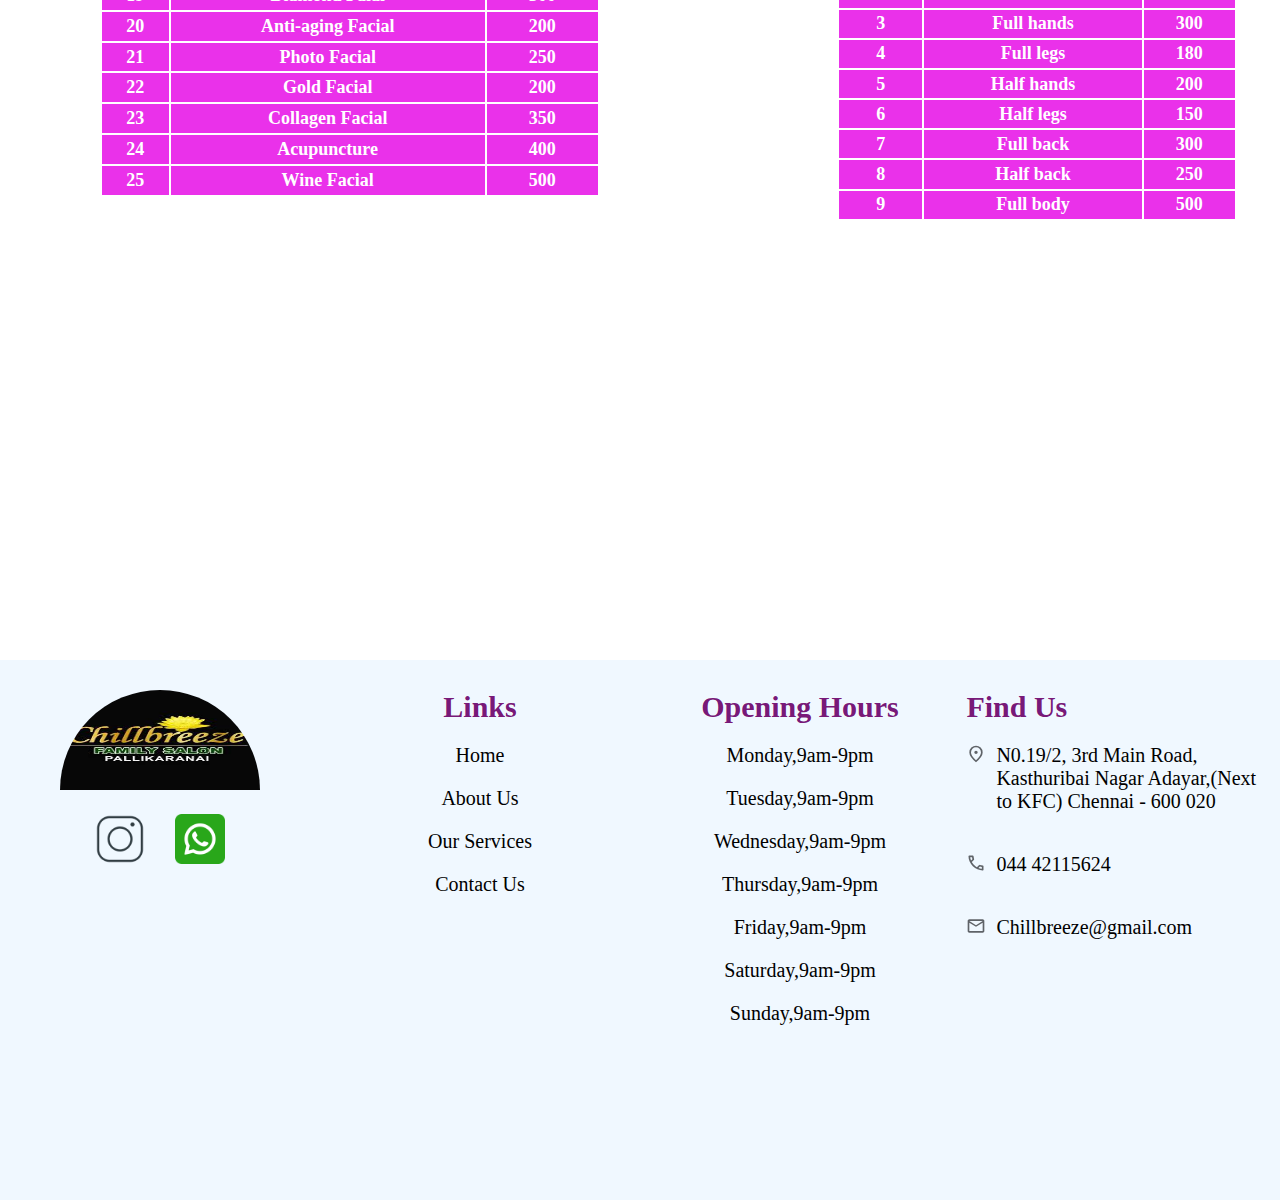
<file: face.html>
<!DOCTYPE html>
<html lang="en">
<head>
    <meta charset="UTF-8">
    <meta name="viewport" content="width=device-width, initial-scale=1.0">
    <title>Salon</title>
    <link rel="stylesheet" href="face.css">
</head>
<body>
    <section class="container">
        <header>
            <div class="header1">
                <img src="imgs/salon-logo2.jpeg" alt="">
            </div>
            <div class="header2">
                <ul>
                    <li><a href="index.html">Home</a></li>
                    <li><a href="#">About Us</a></li>
                    <li><a href="#service" class="active">Services</a></li>
                    <li><a href="#contact">Contact Us</a></li>
                </ul>
            </div>
        </header>
        <div class="head-content">
            <div class="content1">
                <h3>Where Beauty Meets Luxury</h3>
                <h1>Chillbreeze Unisex Salon & Spa</h1>
                <h2>HAIR BEAUTY | MAKEUP</h2>
                <a href="book.html"><button class="btn">Book as Appointment</button></a>
            </div>
            <div class="header-img">
                <img src="imgs/head-img.jpeg" alt="">
            </div>
        </div>
    </section>

    <section class="service1" id="service">
        <div class="service-content">
            <div class="content-head">
                <div class="content">
                    <div class="line"></div>
                    <h1><span>Facial</span> Service</h1>
                    <div class="line"></div>
                </div>
                <div class="content-table">
                    <table>
                        <tr>
                            <th>S.No</th>
                            <th>Service</th>
                            <th>Price($)</th>
                        </tr>
                        <tr>
                            <td>1</td>
                            <td>Classical</td>
                            <td>100</td>
                        </tr>
                        <tr>
                            <td>2</td>
                            <td>Deep Cleasing</td>
                            <td>150</td>
                        </tr>
                        <tr>
                            <td>3</td>
                            <td>Silk Peel</td>
                            <td>200</td>
                        </tr>
                        <tr>
                            <td>4</td>
                            <td>Microdermsbrasion</td>
                            <td>150</td>
                        </tr>
                        <tr>
                            <td>5</td>
                            <td>Chemical Peel</td>
                            <td>200</td>
                        </tr>
                        <tr>
                            <td>6</td>
                            <td>Microneedling</td>
                            <td>200</td>
                        </tr>
                        <tr>
                            <td>7</td>
                            <td>PRP(Vampire)</td>
                            <td>100</td>
                        </tr>
                        <tr>
                            <td>8</td>
                            <td>Dermaplaning</td>
                            <td>150</td>
                        </tr>
                        <tr>
                            <td>9</td>
                            <td>Microcurrent</td>
                            <td>100</td>
                        </tr>
                        <tr>
                            <td>10</td>
                            <td>Acupuncture</td>
                            <td>250</td>
                        </tr>
                        <tr>
                            <td>11</td>
                            <td>LED Light</td>
                            <td>250</td>
                        </tr>
                        <tr>
                            <td>12</td>
                            <td>Photofacial</td>
                            <td>200</td>
                        </tr>
                        <tr>
                            <td>13</td>
                            <td>Basic</td>
                            <td>200</td>
                        </tr>
                        <tr>
                            <td>14</td>
                            <td>Acne</td>
                            <td>250</td>
                        </tr>
                        <tr>
                            <td>15</td>
                            <td>Anti-Aging</td>
                            <td>200</td>
                        </tr>
                        <tr>
                            <td>16</td>
                            <td>Hydrating</td>
                            <td>250</td>
                        </tr>
                        <tr>
                            <td>17</td>
                            <td>Brightening</td>
                            <td>200</td>
                        </tr>
                        <tr>
                            <td>18</td>
                            <td>Fruit Facial</td>
                            <td>200</td>
                        </tr>
                        <tr>
                            <td>19</td>
                            <td>Diamond Faial</td>
                            <td>300</td>
                        </tr>
                        <tr>
                            <td>20</td>
                            <td>Anti-aging Facial</td>
                            <td>200</td>
                        </tr>
                        <tr>
                            <td>21</td>
                            <td>Photo Facial</td>
                            <td>250</td>
                        </tr>
                        <tr>
                            <td>22</td>
                            <td>Gold Facial</td>
                            <td>200</td>
                        </tr>
                        <tr>
                            <td>23</td>
                            <td>Collagen Facial</td>
                            <td>350</td>
                        </tr>
                        <tr>
                            <td>24</td>
                            <td>Acupuncture</td>
                            <td>400</td>
                        </tr>
                        <tr>
                            <td>25</td>
                            <td>Wine Facial</td>
                            <td>500</td>
                        </tr>
                    </table>
                </div>
            </div>
            <div class="tables">
                <div class="table1">
                    <div class="content two">
                        <div class="line"></div>
                        <h1><span>Waxing</span> Services</h1>
                        <div class="line"></div>
                    </div>
                    <table>
                        <tr>
                            <th>S.No</th>
                            <th>Services</th>
                            <th>Regular</th>
                            <th>Price</th>
                        </tr>
                        <tr>
                            <td>1</td>
                            <td>Upper lip</td>
                            <td>30</td>
                            <td>60</td>
                        </tr>
                        <tr>
                            <td>2</td>
                            <td>Eyebrow wax</td>
                            <td>50</td>
                            <td>100</td>
                        </tr>
                        <tr>
                            <td>3</td>
                            <td>Chin</td>
                            <td>60</td>
                            <td>120</td>
                        </tr>
                        <tr>
                            <td>4</td>
                            <td>Upper lip and chin</td>
                            <td>100</td>
                            <td>200</td>
                        </tr>
                        <tr>
                            <td>5</td>
                            <td>Underarms</td>
                            <td>120</td>
                            <td>240</td>
                        </tr>
                        <tr>
                            <td>6</td>
                            <td>Brazilian</td>
                            <td>150</td>
                            <td>300</td>
                        </tr>
                        <tr>
                            <td>7</td>
                            <td>Half leg</td>
                            <td>70</td>
                            <td>140</td>
                        </tr>
                        <tr>
                            <td>8</td>
                            <td>Full leg</td>
                            <td>100</td>
                            <td>200</td>
                        </tr>
                        <tr>
                            <td>9</td>
                            <td>Chest</td>
                            <td>60</td>
                            <td>120</td>
                        </tr>
                        <tr>
                            <td>10</td>
                            <td>Stomach</td>
                            <td>90</td>
                            <td>180</td>
                        </tr>
                    </table>
                </div>
                <div class="table2">
                    <div class="content two more">
                        <div class="line"></div>
                        <h1><span>Bleaching</span> Services</h1>
                        <div class="line"></div>
                    </div>
                    <table>
                        <tr>
                            <th>S.No</th>
                            <th>Services</th>
                            <th>Price</th>
                        </tr>
                        <tr>
                            <td>1</td>
                            <td>Oxy</td>
                            <td>300</td>
                        </tr>
                        <tr>
                            <td>2</td>
                            <td>Neck</td>
                            <td>175</td>
                        </tr>
                        <tr>
                            <td>3</td>
                            <td>Full hands</td>
                            <td>300</td>
                        </tr>
                        <tr>
                            <td>4</td>
                            <td>Full legs</td>
                            <td>180</td>
                        </tr>
                        <tr>
                            <td>5</td>
                            <td>Half hands</td>
                            <td>200</td>
                        </tr>
                        <tr>
                            <td>6</td>
                            <td>Half legs</td>
                            <td>150</td>
                        </tr>
                        <tr>
                            <td>7</td>
                            <td>Full back</td>
                            <td>300</td>
                        </tr>
                        <tr>
                            <td>8</td>
                            <td>Half back</td>
                            <td>250</td>
                        </tr>
                        <tr>
                            <td>9</td>
                            <td>Full body</td>
                            <td>500</td>
                        </tr>
                    </table>
                </div>
            </div>
        </div>
    </section>
    
    <footer id="contact">
        <div class="footer-logo">
            <div class="logo1">
                <img src="imgs/salon-logo2.jpeg" alt="">
            </div>
            <div class="logo2">
                <img src="hair/instagram.png" alt="">
                <img src="hair/whatsapp.png" alt="">
            </div>
        </div>
        <div class="footer-links">
            <h2>Links</h2>
            <ul>
                <li><a href="#">Home</a></li>
                <li><a href="#">About Us</a></li>
                <li><a href="#">Our Services</a></li>
                <li><a href="#">Contact Us</a></li>
            </ul>
        </div>
        <div class="footer-hours">
            <h2>Opening Hours</h2>
            <ul>
                <li>Monday,9am-9pm</li>
                <li>Tuesday,9am-9pm</li>
                <li>Wednesday,9am-9pm</li>
                <li>Thursday,9am-9pm</li>
                <li>Friday,9am-9pm</li>
                <li>Saturday,9am-9pm</li>
                <li>Sunday,9am-9pm</li>
            </ul>
        </div>
        <div class="footer-location">
            <h2>Find Us</h2>
            <div class="location">
                <img src="logos/location.svg" alt="">
                <p>N0.19/2, 3rd Main Road, Kasthuribai Nagar Adayar,(Next to KFC) Chennai - 600 020</p>
            </div>
            <div class="phone">
                <img src="logos/call.svg" alt="">
                <p>044 42115624</p>
            </div>
            <div class="mail">
                <img src="logos/mail.svg" alt="">
                <p>Chillbreeze@gmail.com</p>
            </div>
        </div>
    </footer>
</body>
    <script src="script.js"></script>
</html>
</file>
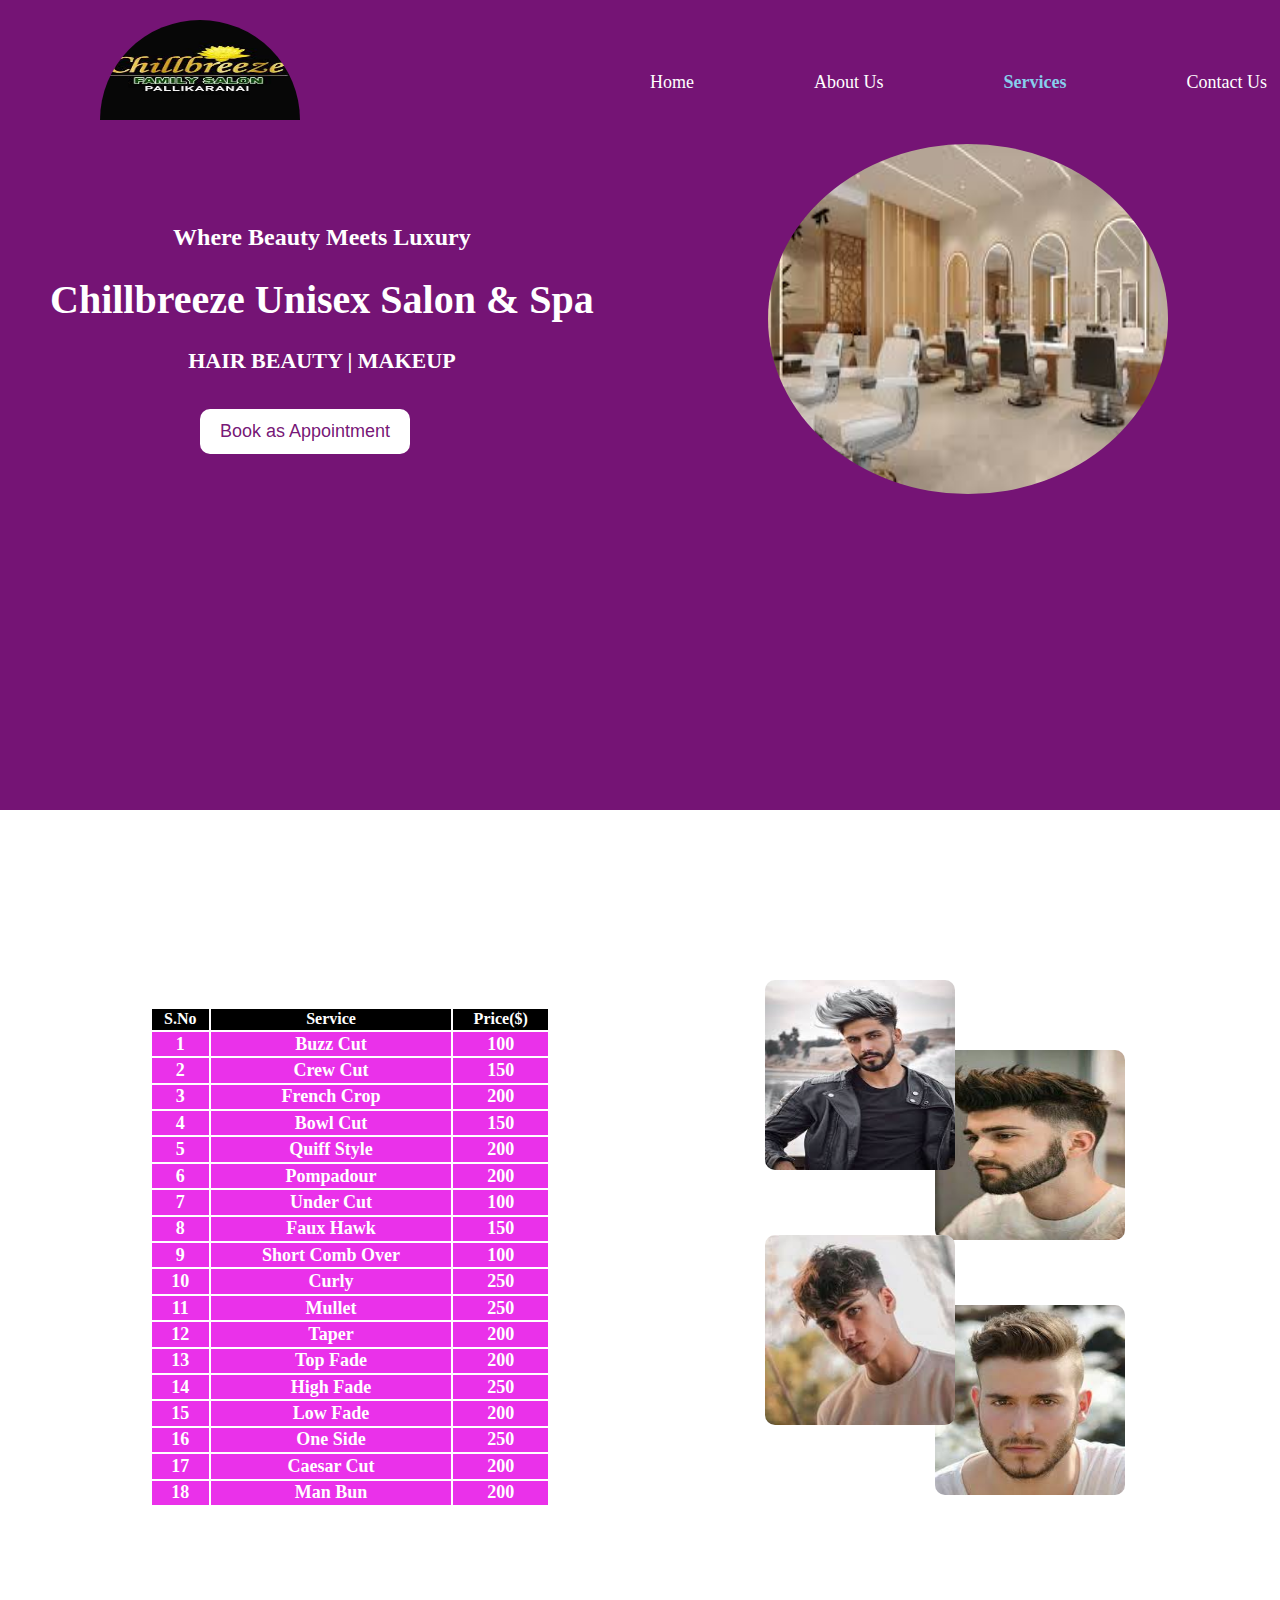
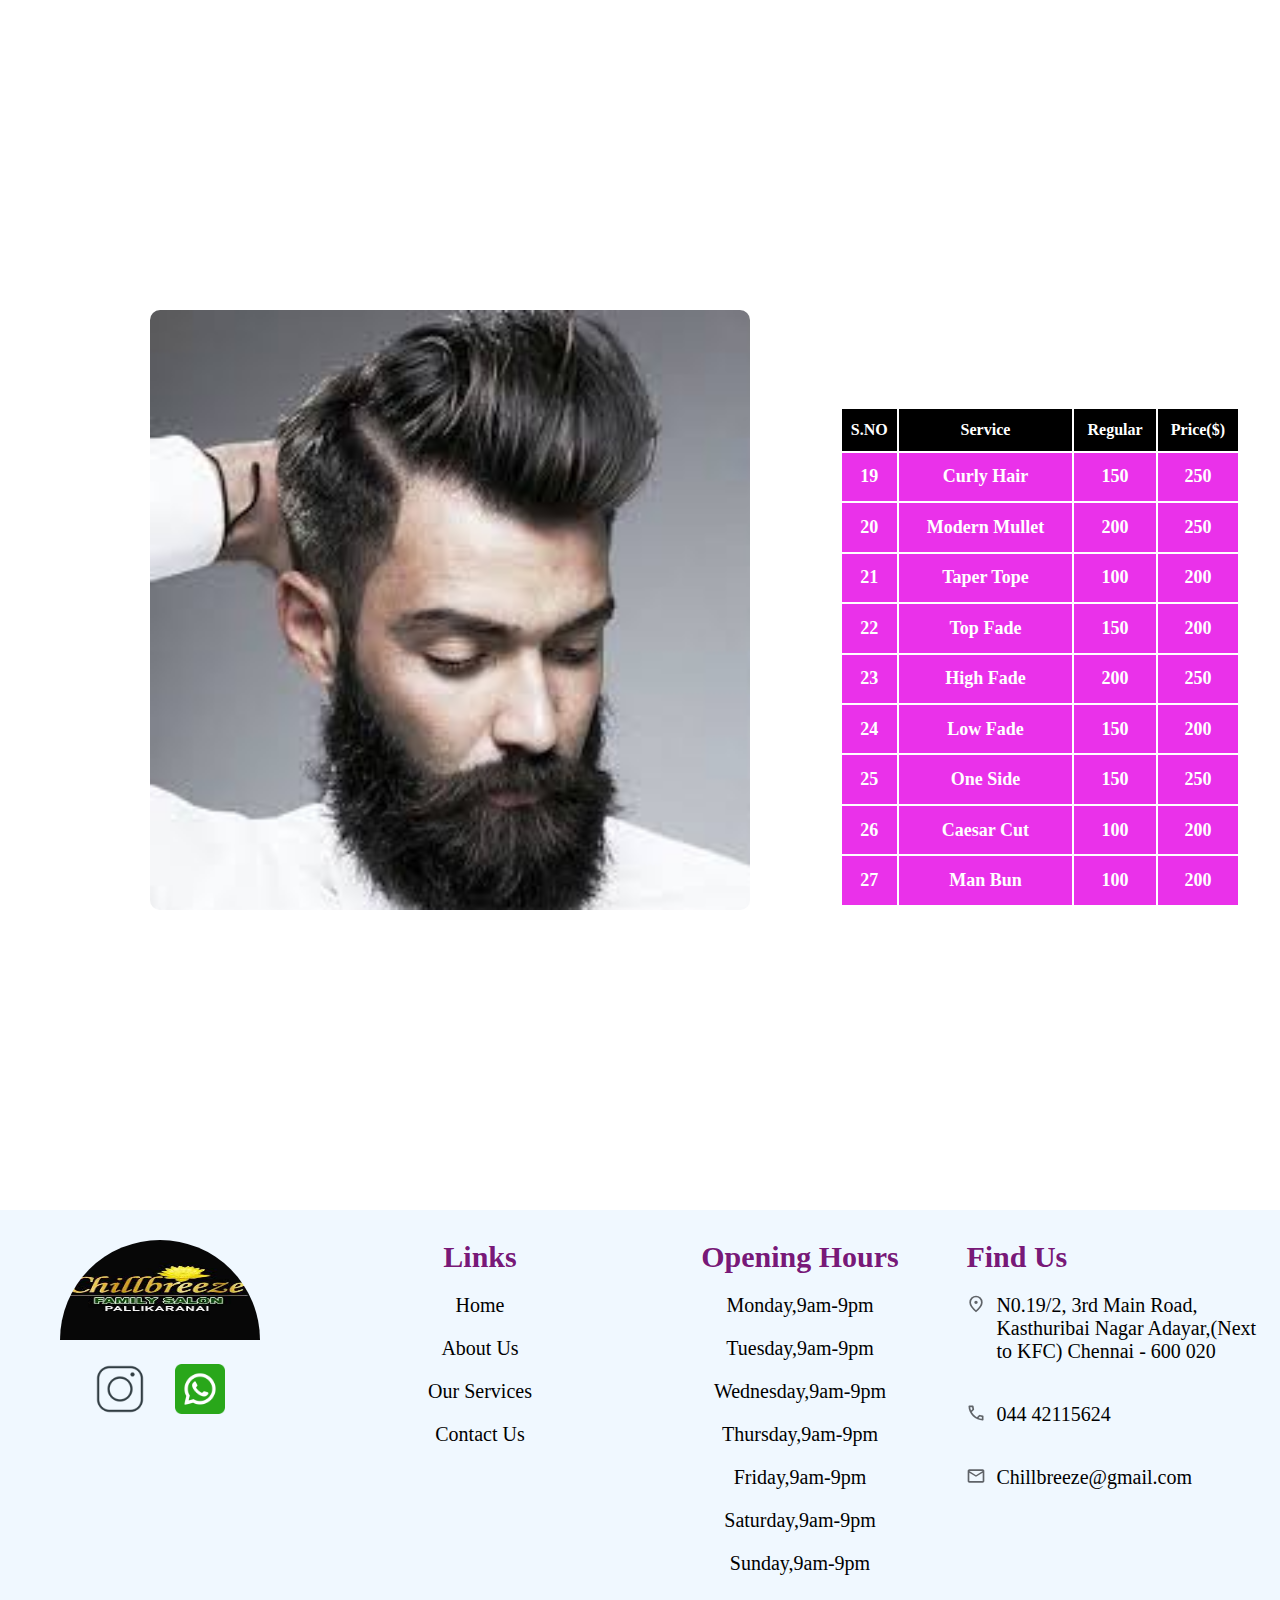
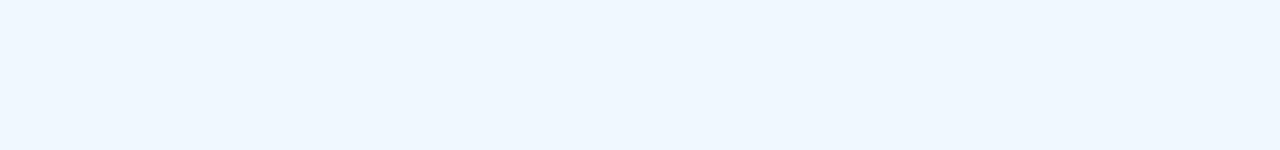
<file: hair.html>
<!DOCTYPE html>
<html lang="en">

<head>
    <meta charset="UTF-8">
    <meta name="viewport" content="width=device-width, initial-scale=1.0">
    <title>Salon</title>
    <link rel="stylesheet" href="hair.css">
</head>

<body>
    <section class="container">
        <header>
            <div class="header1">
                <img src="imgs/salon-logo2.jpeg" alt="">
            </div>
            <div class="header2">
                <ul>
                    <li><a href="index.html">Home</a></li>
                    <li><a href="#">About Us</a></li>
                    <li><a href="#service" class="active">Services</a></li>
                    <li><a href="#contact">Contact Us</a></li>
                </ul>
            </div>
        </header>
        <div class="head-content">
            <div class="content1">
                <h3>Where Beauty Meets Luxury</h3>
                <h1>Chillbreeze Unisex Salon & Spa</h1>
                <h2>HAIR BEAUTY | MAKEUP</h2>
                <a href="book.html"><button class="btn">Book as Appointment</button></a>
            </div>
            <div class="header-img">
                <img src="imgs/head-img.jpeg" alt="">
            </div>
        </div>
    </section>

    <section class="service1" id="service">
        <div class="service-content">
            <div class="content-head">
                <div class="content">
                    <div class="line"></div>
                    <h1><span>Man</span> Service</h1>
                    <div class="line"></div>
                </div>
                <div class="content-table">
                    <table>
                        <tr>
                            <th>S.No</th>
                            <th>Service</th>
                            <th>Price($)</th>
                        </tr>
                        <tr>
                            <td>1</td>
                            <td>Buzz Cut</td>
                            <td>100</td>
                        </tr>
                        <tr>
                            <td>2</td>
                            <td>Crew Cut</td>
                            <td>150</td>
                        </tr>
                        <tr>
                            <td>3</td>
                            <td>French Crop</td>
                            <td>200</td>
                        </tr>
                        <tr>
                            <td>4</td>
                            <td>Bowl Cut</td>
                            <td>150</td>
                        </tr>
                        <tr>
                            <td>5</td>
                            <td>Quiff Style</td>
                            <td>200</td>
                        </tr>
                        <tr>
                            <td>6</td>
                            <td>Pompadour</td>
                            <td>200</td>
                        </tr>
                        <tr>
                            <td>7</td>
                            <td>Under Cut</td>
                            <td>100</td>
                        </tr>
                        <tr>
                            <td>8</td>
                            <td>Faux Hawk</td>
                            <td>150</td>
                        </tr>
                        <tr>
                            <td>9</td>
                            <td>Short Comb Over</td>
                            <td>100</td>
                        </tr>
                        <tr>
                            <td>10</td>
                            <td>Curly</td>
                            <td>250</td>
                        </tr>
                        <tr>
                            <td>11</td>
                            <td>Mullet</td>
                            <td>250</td>
                        </tr>
                        <tr>
                            <td>12</td>
                            <td>Taper</td>
                            <td>200</td>
                        </tr>
                        <tr>
                            <td>13</td>
                            <td>Top Fade</td>
                            <td>200</td>
                        </tr>
                        <tr>
                            <td>14</td>
                            <td>High Fade</td>
                            <td>250</td>
                        </tr>
                        <tr>
                            <td>15</td>
                            <td>Low Fade</td>
                            <td>200</td>
                        </tr>
                        <tr>
                            <td>16</td>
                            <td>One Side</td>
                            <td>250</td>
                        </tr>
                        <tr>
                            <td>17</td>
                            <td>Caesar Cut</td>
                            <td>200</td>
                        </tr>
                        <tr>
                            <td>18</td>
                            <td>Man Bun</td>
                            <td>200</td>
                        </tr>

                    </table>
                </div>
            </div>
            <div class="content-imgs">
                <img src="hair/Hair1.jpeg" alt="">
                <img src="hair/Hair2.jpeg" alt="">
                <img src="hair/Hair3.jpeg" alt="">
                <img src="hair/Hair4.jpeg" alt="">
            </div>
        </div>
    </section>

    <section class="service2">
        <div class="content2-imgs">
            <img src="hair/person.jpeg" alt="">
        </div>
        <div class="Hair">
            <div class="content2-head">
                <div class="content2">
                    <div class="line"></div>
                    <h1><span>Wax</span>ing</h1>
                    <div class="line"></div>
                </div>
            </div>
            <table>
                <tr>
                    <th>S.NO</th>
                    <th>Service</th>
                    <th>Regular</th>
                    <th>Price($)</th> 
                </tr>
                <tr>
                    <td>19</td>
                    <td>Curly Hair</td>
                    <td>150</td>
                    <td>250</td>
                </tr>
                <tr>
                    <td>20</td>
                    <td>Modern Mullet</td>
                    <td>200</td>
                    <td>250</td>
                </tr>
                <tr>
                    <td>21</td>
                    <td>Taper Tope</td>
                    <td>100</td>
                    <td>200</td>
                </tr>
                <tr>
                    <td>22</td>
                    <td>Top Fade</td>
                    <td>150</td>
                    <td>200</td>
                </tr>
                <tr>
                    <td>23</td>
                    <td>High Fade</td>
                    <td>200</td>
                    <td>250</td>
                </tr>
                <tr>
                    <td>24</td>
                    <td>Low Fade</td>
                    <td>150</td>
                    <td>200</td>
                </tr>
                <tr>
                    <td>25</td>
                    <td>One Side</td>
                    <td>150</td>
                    <td>250</td>
                </tr>
                <tr>
                    <td>26</td>
                    <td>Caesar Cut</td>
                    <td>100</td>
                    <td>200</td>
                </tr>
                <tr>
                    <td>27</td>
                    <td>Man Bun</td>
                    <td>100</td>
                    <td>200</td>
                </tr>
            </table>
        </div>
    </section>

    <footer id="contact">
        <div class="footer-logo">
            <div class="logo1">
                <img src="imgs/salon-logo2.jpeg" alt="">
            </div>
            <div class="logo2">
                <img src="hair/instagram.png" alt="">
                <img src="hair/whatsapp.png" alt="">
            </div>
        </div>
        <div class="footer-links">
            <h2>Links</h2>
            <ul>
                <li><a href="#">Home</a></li>
                <li><a href="#">About Us</a></li>
                <li><a href="#">Our Services</a></li>
                <li><a href="#">Contact Us</a></li>
            </ul>
        </div>
        <div class="footer-hours">
            <h2>Opening Hours</h2>
            <ul>
                <li>Monday,9am-9pm</li>
                <li>Tuesday,9am-9pm</li>
                <li>Wednesday,9am-9pm</li>
                <li>Thursday,9am-9pm</li>
                <li>Friday,9am-9pm</li>
                <li>Saturday,9am-9pm</li>
                <li>Sunday,9am-9pm</li>
            </ul>
        </div>
        <div class="footer-location">
            <h2>Find Us</h2>
            <div class="location">
                <img src="logos/location.svg" alt="">
                <p>N0.19/2, 3rd Main Road, Kasthuribai Nagar Adayar,(Next to KFC) Chennai - 600 020</p>
            </div>
            <div class="phone">
                <img src="logos/call.svg" alt="">
                <p>044 42115624</p>
            </div>
            <div class="mail">
                <img src="logos/mail.svg" alt="">
                <p>Chillbreeze@gmail.com</p>
            </div>
        </div>
    </footer>
</body>
    <script src="script.js"></script>
</html>
</file>
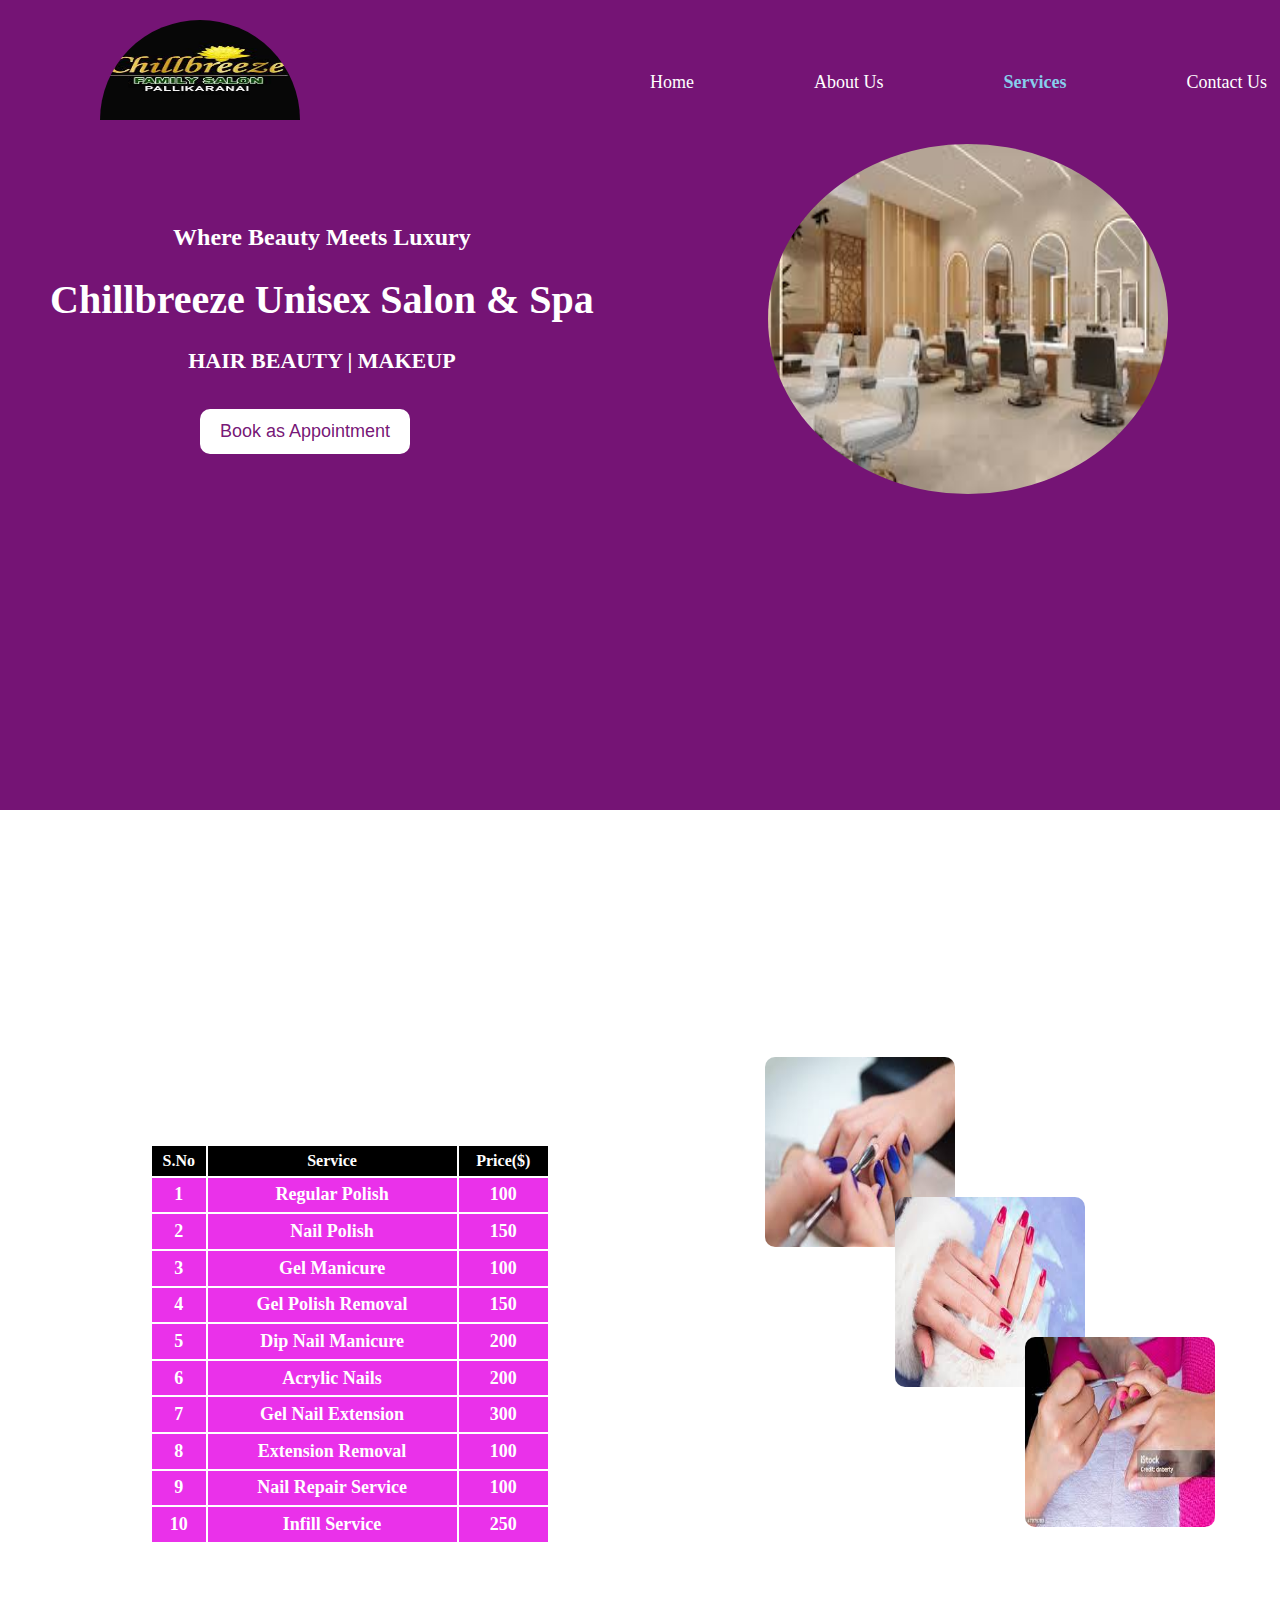
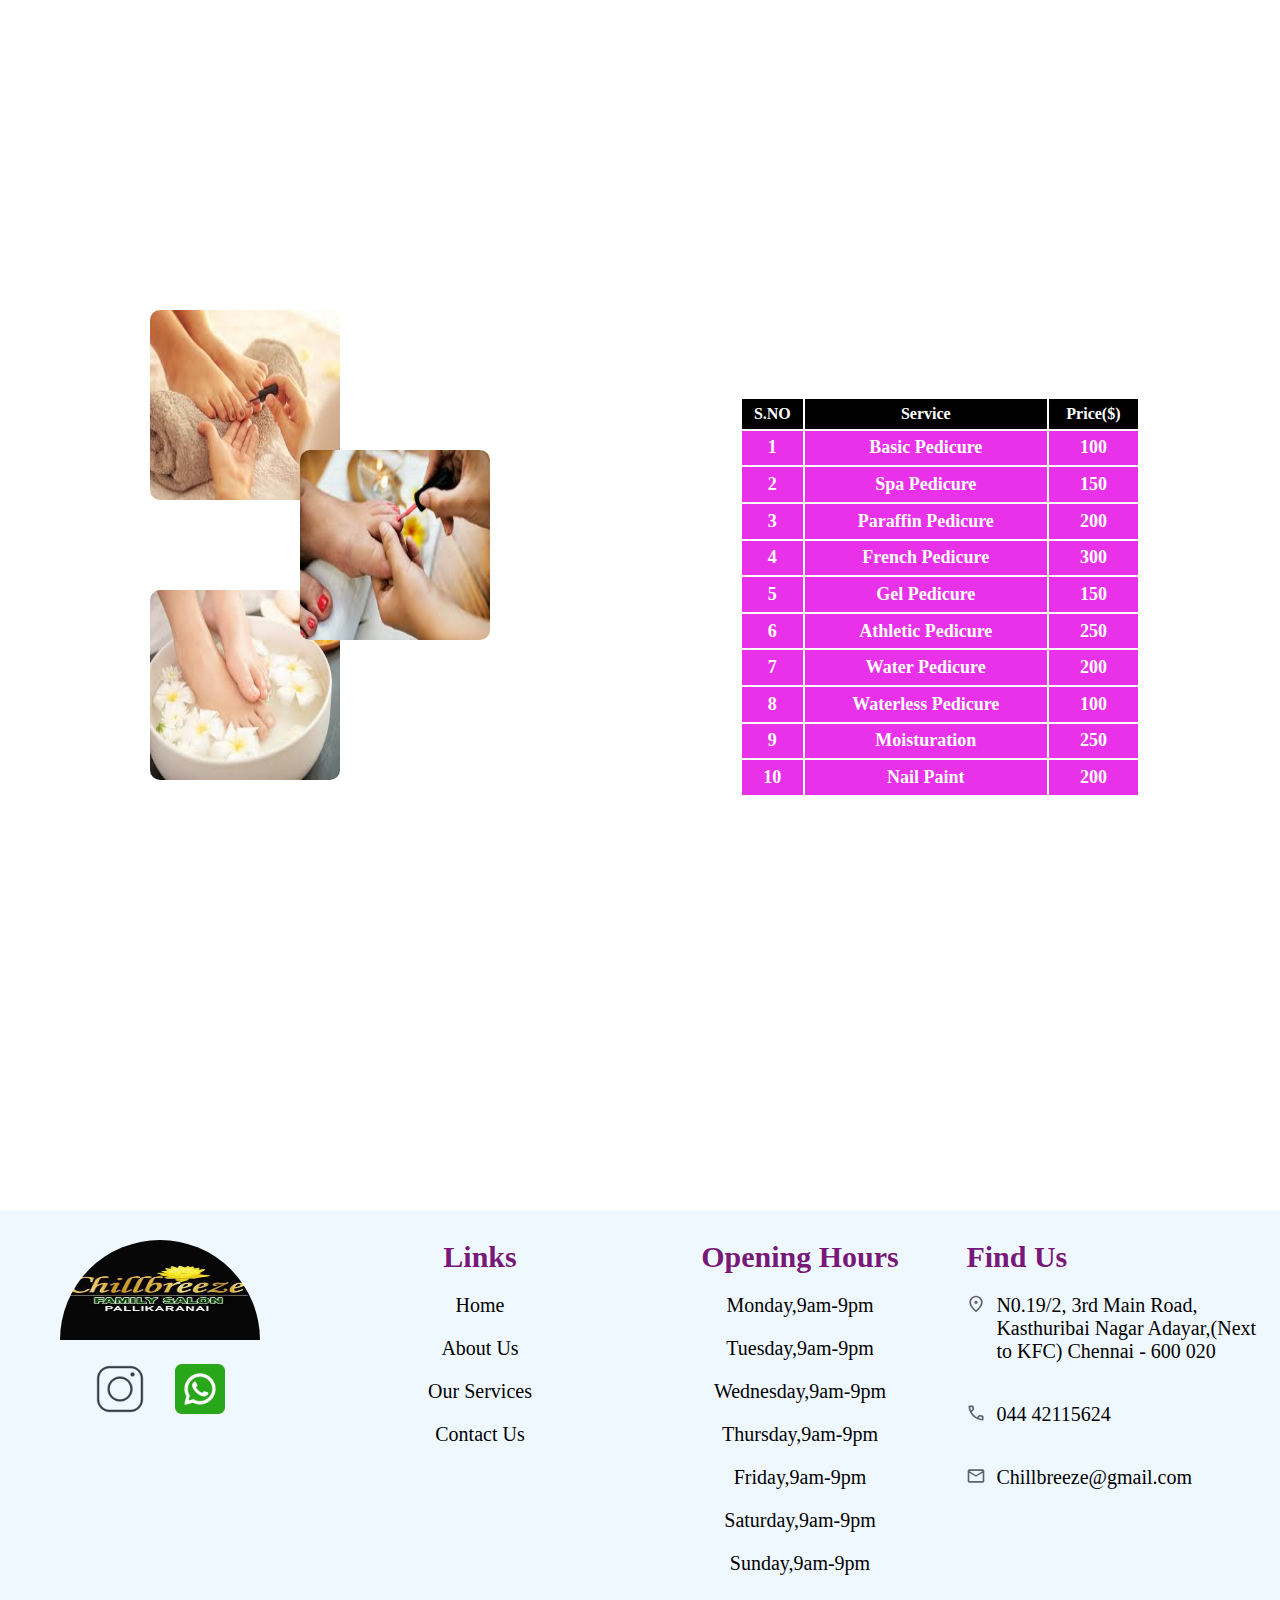
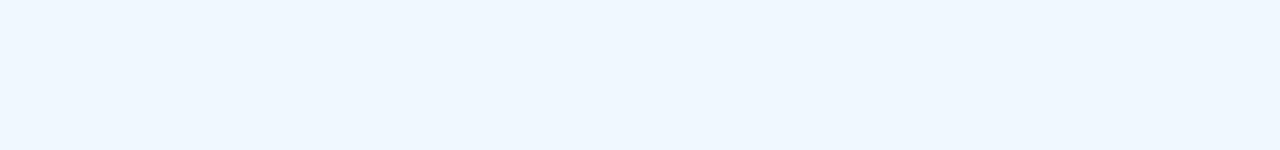
<file: nail.html>
<!DOCTYPE html>
<html lang="en">

<head>
    <meta charset="UTF-8">
    <meta name="viewport" content="width=device-width, initial-scale=1.0">
    <title>Salon</title>
    <link rel="stylesheet" href="nail.css">
</head>

<body>
    <section class="container">
        <header>
            <div class="header1">
                <img src="imgs/salon-logo2.jpeg" alt="">
            </div>
            <div class="header2">
                <ul>
                    <li><a href="index.html">Home</a></li>
                    <li><a href="#">About Us</a></li>
                    <li><a href="#service" class="active">Services</a></li>
                    <li><a href="#contact">Contact Us</a></li>
                </ul>
            </div>
        </header>
        <div class="head-content">
            <div class="content1">
                <h3>Where Beauty Meets Luxury</h3>
                <h1>Chillbreeze Unisex Salon & Spa</h1>
                <h2>HAIR BEAUTY | MAKEUP</h2>
                <a href="book.html"><button class="btn">Book as Appointment</button></a>
            </div>
            <div class="header-img">
                <img src="imgs/head-img.jpeg" alt="">
            </div>
        </div>
    </section>

    <section class="service1" id="service">
        <div class="service-head">
            <div class="line"></div>
            <h1><span>Nail</span> Service</h1>
            <div class="line"></div>
        </div>

        <div class="service-content">
            <div class="content-head">
                <div class="content">
                    <div class="line"></div>
                    <h1><span>Mani</span>cure</h1>
                    <div class="line"></div>
                </div>
                <div class="content-table">
                    <table>
                        <tr>
                            <th>S.No</th>
                            <th>Service</th>
                            <th>Price($)</th>
                        </tr>
                        <tr>
                            <td>1</td>
                            <td>Regular Polish</td>
                            <td>100</td>
                        </tr>
                        <tr>
                            <td>2</td>
                            <td>Nail Polish</td>
                            <td>150</td>
                        </tr>
                        <tr>
                            <td>3</td>
                            <td>Gel Manicure</td>
                            <td>100</td>
                        </tr>
                        <tr>
                            <td>4</td>
                            <td>Gel Polish Removal</td>
                            <td>150</td>
                        </tr>
                        <tr>
                            <td>5</td>
                            <td>Dip Nail Manicure</td>
                            <td>200</td>
                        </tr>
                        <tr>
                            <td>6</td>
                            <td>Acrylic Nails</td>
                            <td>200</td>
                        </tr>
                        <tr>
                            <td>7</td>
                            <td>Gel Nail Extension</td>
                            <td>300</td>
                        </tr>
                        <tr>
                            <td>8</td>
                            <td>Extension Removal</td>
                            <td>100</td>
                        </tr>
                        <tr>
                            <td>9</td>
                            <td>Nail Repair Service</td>
                            <td>100</td>
                        </tr>
                        <tr>
                            <td>10</td>
                            <td>Infill Service</td>
                            <td>250</td>
                        </tr>
                    </table>
                </div>
            </div>
            <div class="content-imgs">
                <img src="nail/manicure1.jpeg" alt="">
                <img src="nail/manicure2.jpeg" alt="">
                <img src="nail/manicure3.jpeg" alt="">
            </div>
        </div>
    </section>

    <section class="service2">
        <div class="content2-imgs">
            <img src="nail/pedicure1.jpeg" alt="">
            <img src="nail/pedicure2.jpeg" alt="">
            <img src="nail/pedicure3.jpeg" alt="">
        </div>
        <div class="pedicure">
            <div class="content2-head">
                <div class="content2">
                    <div class="line"></div>
                    <h1><span>Pedi</span>cure</h1>
                    <div class="line"></div>
                </div>
            </div>
            <table>
                <tr>
                    <th>S.NO</th>
                    <th>Service</th>
                    <th>Price($)</th> 
                </tr>
                <tr>
                    <td>1</td>
                    <td>Basic Pedicure</td>
                    <td>100</td>
                </tr>
                <tr>
                    <td>2</td>
                    <td>Spa Pedicure</td>
                    <td>150</td>
                </tr>     
                <tr>
                    <td>3</td>
                    <td>Paraffin Pedicure</td>
                    <td>200</td>
                </tr>    
                <tr>
                    <td>4</td>
                    <td>French Pedicure</td>
                    <td>300</td>
                </tr>    
                <tr>
                    <td>5</td>
                    <td>Gel Pedicure</td>
                    <td>150</td>
                </tr>  
                <tr>
                    <td>6</td>
                    <td>Athletic Pedicure</td>
                    <td>250</td>
                </tr>
                <tr>
                    <td>7</td>
                    <td>Water Pedicure</td>
                    <td>200</td>
                </tr>
                <tr>
                    <td>8</td>
                    <td>Waterless Pedicure</td>
                    <td>100</td>
                </tr>
                <tr>
                    <td>9</td>
                    <td>Moisturation</td>
                    <td>250</td>
                </tr>
                <tr>
                    <td>10</td>
                    <td>Nail Paint</td>
                    <td>200</td>
                </tr>
            </table>
        </div>
    </section>

    <footer id="contact">
        <div class="footer-logo">
            <div class="logo1">
                <img src="imgs/salon-logo2.jpeg" alt="">
            </div>
            <div class="logo2">
                <img src="hair/instagram.png" alt="">
                <img src="hair/whatsapp.png" alt="">
            </div>
        </div>
        <div class="footer-links">
            <h2>Links</h2>
            <ul>
                <li><a href="#">Home</a></li>
                <li><a href="#">About Us</a></li>
                <li><a href="#">Our Services</a></li>
                <li><a href="#">Contact Us</a></li>
            </ul>
        </div>
        <div class="footer-hours">
            <h2>Opening Hours</h2>
            <ul>
                <li>Monday,9am-9pm</li>
                <li>Tuesday,9am-9pm</li>
                <li>Wednesday,9am-9pm</li>
                <li>Thursday,9am-9pm</li>
                <li>Friday,9am-9pm</li>
                <li>Saturday,9am-9pm</li>
                <li>Sunday,9am-9pm</li>
            </ul>
        </div>
        <div class="footer-location">
            <h2>Find Us</h2>
            <div class="location">
                <img src="logos/location.svg" alt="">
                <p>N0.19/2, 3rd Main Road, Kasthuribai Nagar Adayar,(Next to KFC) Chennai - 600 020</p>
            </div>
            <div class="phone">
                <img src="logos/call.svg" alt="">
                <p>044 42115624</p>
            </div>
            <div class="mail">
                <img src="logos/mail.svg" alt="">
                <p>Chillbreeze@gmail.com</p>
            </div>
        </div>
    </footer>

</body>
    <script src="script.js"></script>
</html>
</file>
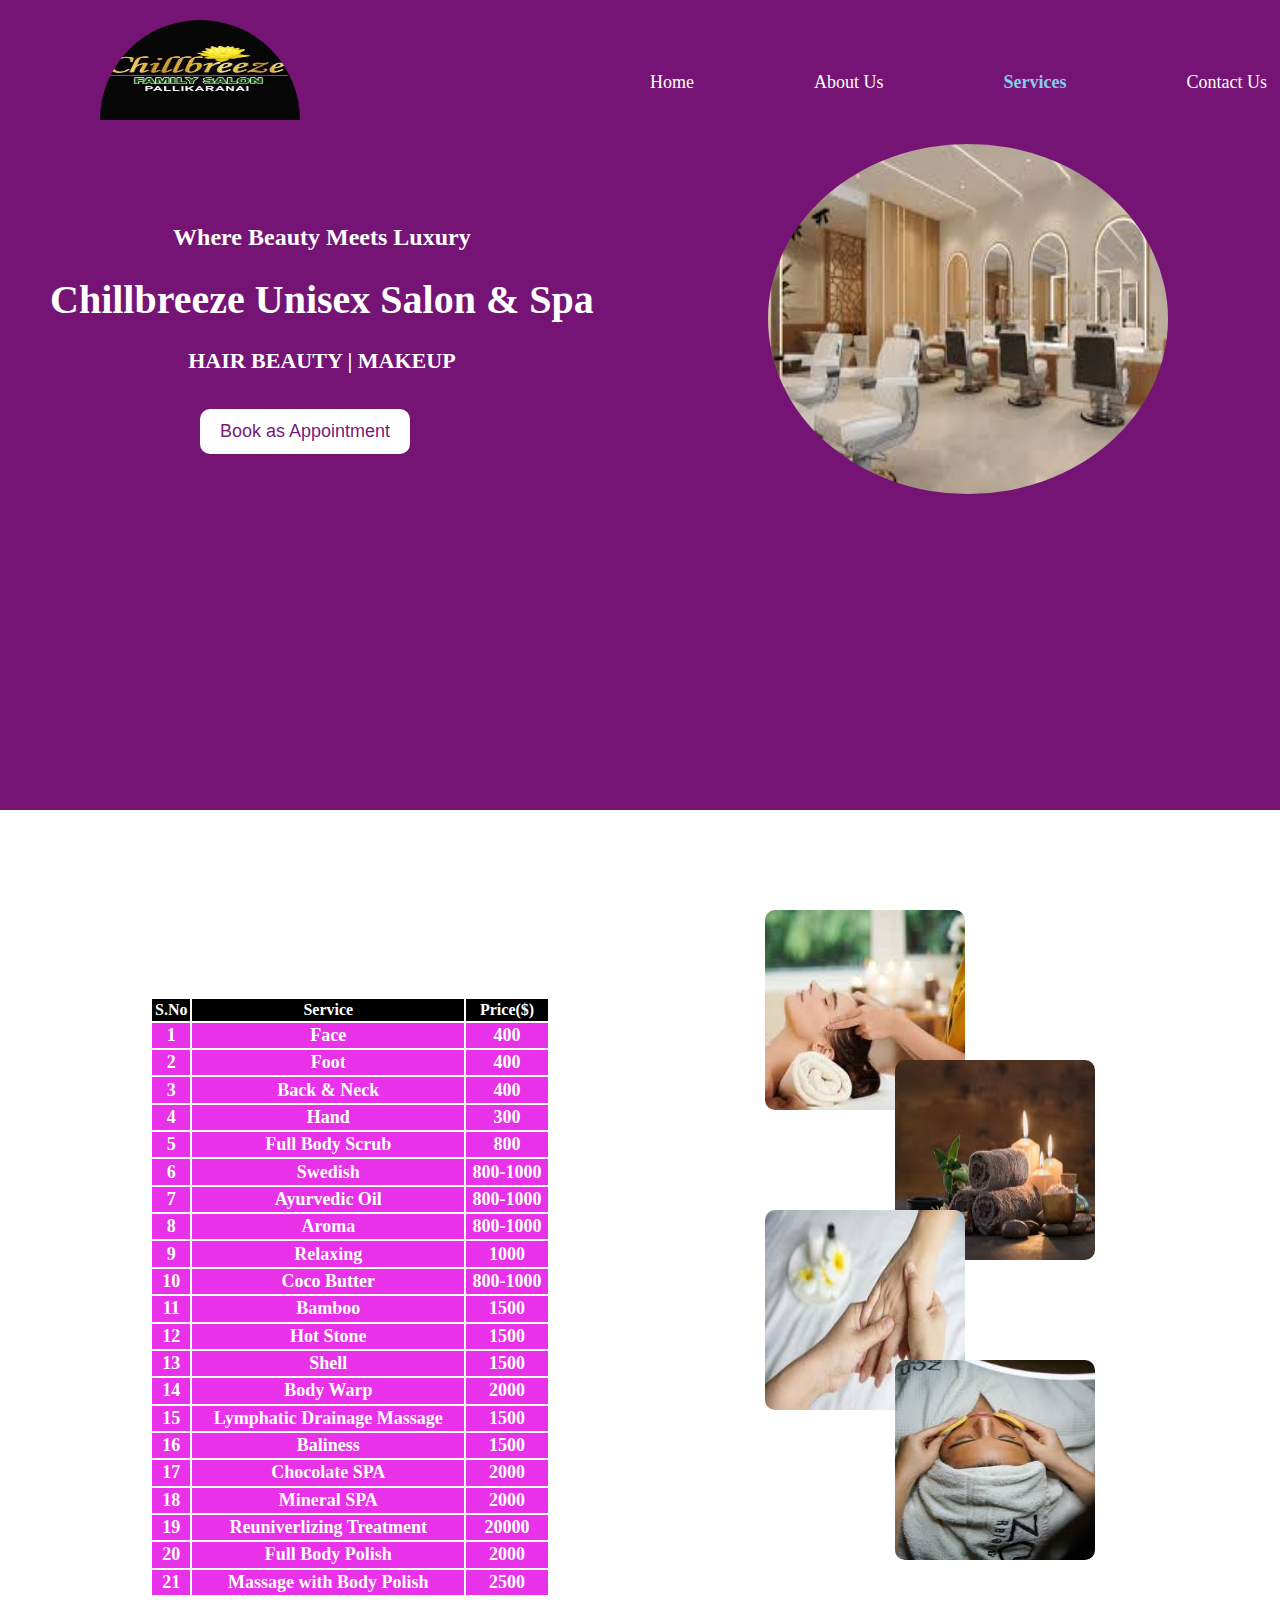
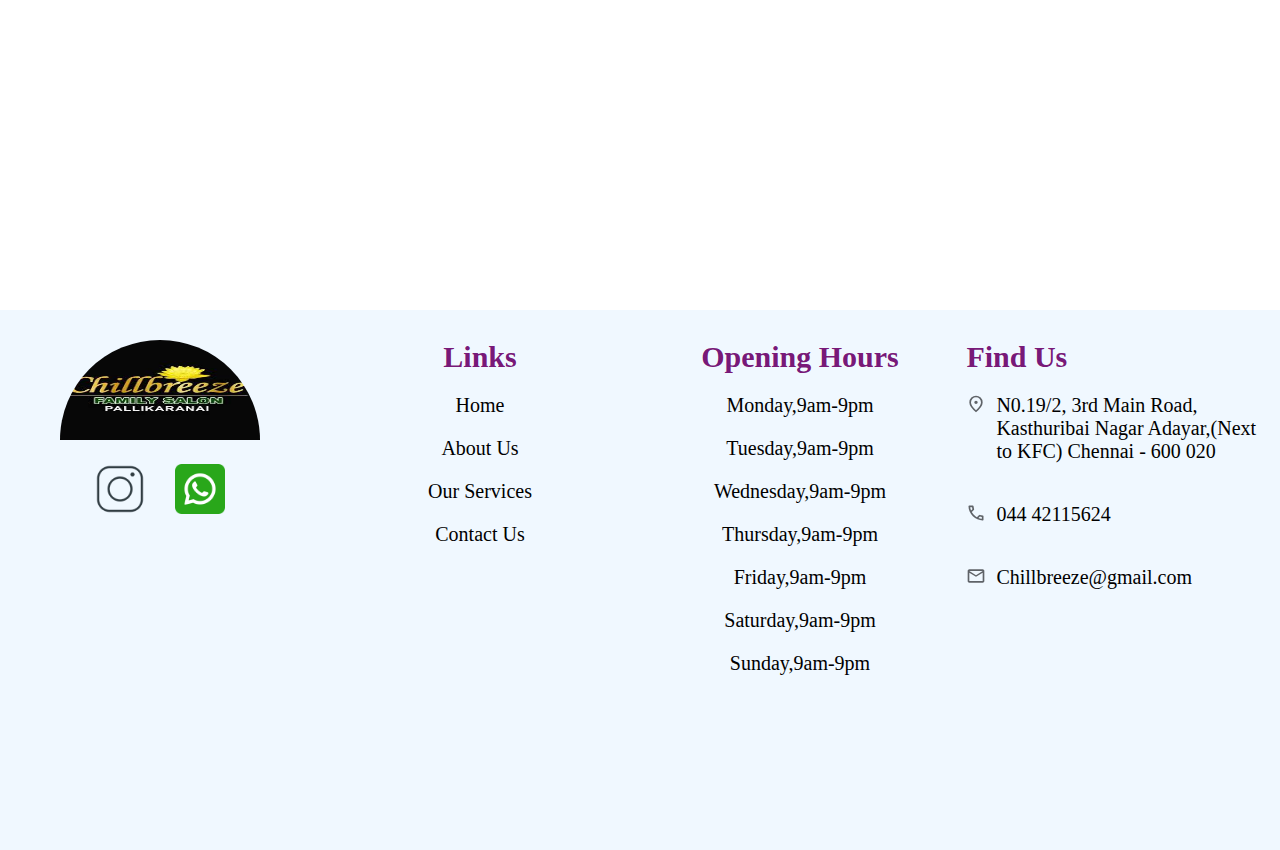
<file: spa.html>
<!DOCTYPE html>
<html lang="en">

<head>
    <meta charset="UTF-8">
    <meta name="viewport" content="width=device-width, initial-scale=1.0">
    <title>Salon</title>
    <link rel="stylesheet" href="spa.css">
</head>

<body>
    <section class="container">
        <header>
            <div class="header1">
                <img src="imgs/salon-logo2.jpeg" alt="">
            </div>
            <div class="header2">
                <ul>
                    <li><a href="index.html">Home</a></li>
                    <li><a href="#">About Us</a></li>
                    <li><a href="#service" class="active">Services</a></li>
                    <li><a href="#contact">Contact Us</a></li>
                </ul>
            </div>
        </header>
        <div class="head-content">
            <div class="content1">
                <h3>Where Beauty Meets Luxury</h3>
                <h1>Chillbreeze Unisex Salon & Spa</h1>
                <h2>HAIR BEAUTY | MAKEUP</h2>
                <a href="book.html"><button class="btn">Book as Appointment</button></a>
            </div>
            <div class="header-img">
                <img src="imgs/head-img.jpeg" alt="">
            </div>
        </div>
    </section>

    <section class="service1" id="service">
        <div class="service-content">
            <div class="content-head">
                <div class="content">
                    <div class="line"></div>
                    <h1><span>Spa</span> Service</h1>
                    <div class="line"></div>
                </div>
                <div class="content-table">
                    <table>
                        <tr>
                            <th>S.No</th>
                            <th>Service</th>
                            <th>Price($)</th>
                        </tr>
                        <tr>
                            <td>1</td>
                            <td>Face</td>
                            <td>400</td>
                        </tr>
                        <tr>
                            <td>2</td>
                            <td>Foot</td>
                            <td>400</td>
                        </tr>
                        <tr>
                            <td>3</td>
                            <td>Back & Neck</td>
                            <td>400</td>
                        </tr>
                        <tr>
                            <td>4</td>
                            <td>Hand</td>
                            <td>300</td>
                        </tr>
                        <tr>
                            <td>5</td>
                            <td>Full Body Scrub</td>
                            <td>800</td>
                        </tr>
                        <tr>
                            <td>6</td>
                            <td>Swedish</td>
                            <td>800-1000</td>
                        </tr>
                        <tr>
                            <td>7</td>
                            <td>Ayurvedic Oil</td>
                            <td>800-1000</td>
                        </tr>
                        <tr>
                            <td>8</td>
                            <td>Aroma</td>
                            <td>800-1000</td>
                        </tr>
                        <tr>
                            <td>9</td>
                            <td>Relaxing</td>
                            <td>1000</td>
                        </tr>
                        <tr>
                            <td>10</td>
                            <td>Coco Butter</td>
                            <td>800-1000</td>
                        </tr>
                        <tr>
                            <td>11</td>
                            <td>Bamboo</td>
                            <td>1500</td>
                        </tr>
                        <tr>
                            <td>12</td>
                            <td>Hot Stone</td>
                            <td>1500</td>
                        </tr>
                        <tr>
                            <td>13</td>
                            <td>Shell</td>
                            <td>1500</td>
                        </tr>
                        <tr>
                            <td>14</td>
                            <td>Body Warp</td>
                            <td>2000</td>
                        </tr>
                        <tr>
                            <td>15</td>
                            <td>Lymphatic Drainage Massage</td>
                            <td>1500</td>
                        </tr>
                        <tr>
                            <td>16</td>
                            <td>Baliness</td>
                            <td>1500</td>
                        </tr>
                        <tr>
                            <td>17</td>
                            <td>Chocolate SPA</td>
                            <td>2000</td>
                        </tr>
                        <tr>
                            <td>18</td>
                            <td>Mineral SPA</td>
                            <td>2000</td>
                        </tr>
                        <tr>
                            <td>19</td>
                            <td>Reuniverlizing Treatment</td>
                            <td>20000</td>
                        </tr>
                        <tr>
                            <td>20</td>
                            <td>Full Body Polish</td>
                            <td>2000</td>
                        </tr>
                        <tr>
                            <td>21</td>
                            <td>Massage with Body Polish</td>
                            <td>2500</td>
                        </tr>
                    </table>
                </div>
            </div>
            <div class="content-imgs">
                <img src="spa/spa1.jpeg" alt="">
                <img src="spa/spa2.jpeg" alt="">
                <img src="spa/spa3.jpeg" alt="">
                <img src="spa/spa4.jpeg" alt="">
            </div>
        </div>
    </section>

    <footer id="contact">
        <div class="footer-logo">
            <div class="logo1">
                <img src="imgs/salon-logo2.jpeg" alt="">
            </div>
            <div class="logo2">
                <img src="hair/instagram.png" alt="">
                <img src="hair/whatsapp.png" alt="">
            </div>
        </div>
        <div class="footer-links">
            <h2>Links</h2>
            <ul>
                <li><a href="#">Home</a></li>
                <li><a href="#">About Us</a></li>
                <li><a href="#">Our Services</a></li>
                <li><a href="#">Contact Us</a></li>
            </ul>
        </div>
        <div class="footer-hours">
            <h2>Opening Hours</h2>
            <ul>
                <li>Monday,9am-9pm</li>
                <li>Tuesday,9am-9pm</li>
                <li>Wednesday,9am-9pm</li>
                <li>Thursday,9am-9pm</li>
                <li>Friday,9am-9pm</li>
                <li>Saturday,9am-9pm</li>
                <li>Sunday,9am-9pm</li>
            </ul>
        </div>
        <div class="footer-location">
            <h2>Find Us</h2>
            <div class="location">
                <img src="logos/location.svg" alt="">
                <p>N0.19/2, 3rd Main Road, Kasthuribai Nagar Adayar,(Next to KFC) Chennai - 600 020</p>
            </div>
            <div class="phone">
                <img src="logos/call.svg" alt="">
                <p>044 42115624</p>
            </div>
            <div class="mail">
                <img src="logos/mail.svg" alt="">
                <p>Chillbreeze@gmail.com</p>
            </div>
        </div>
    </footer>

</body>
    <script src="script.js"></script>
</html>
</file>
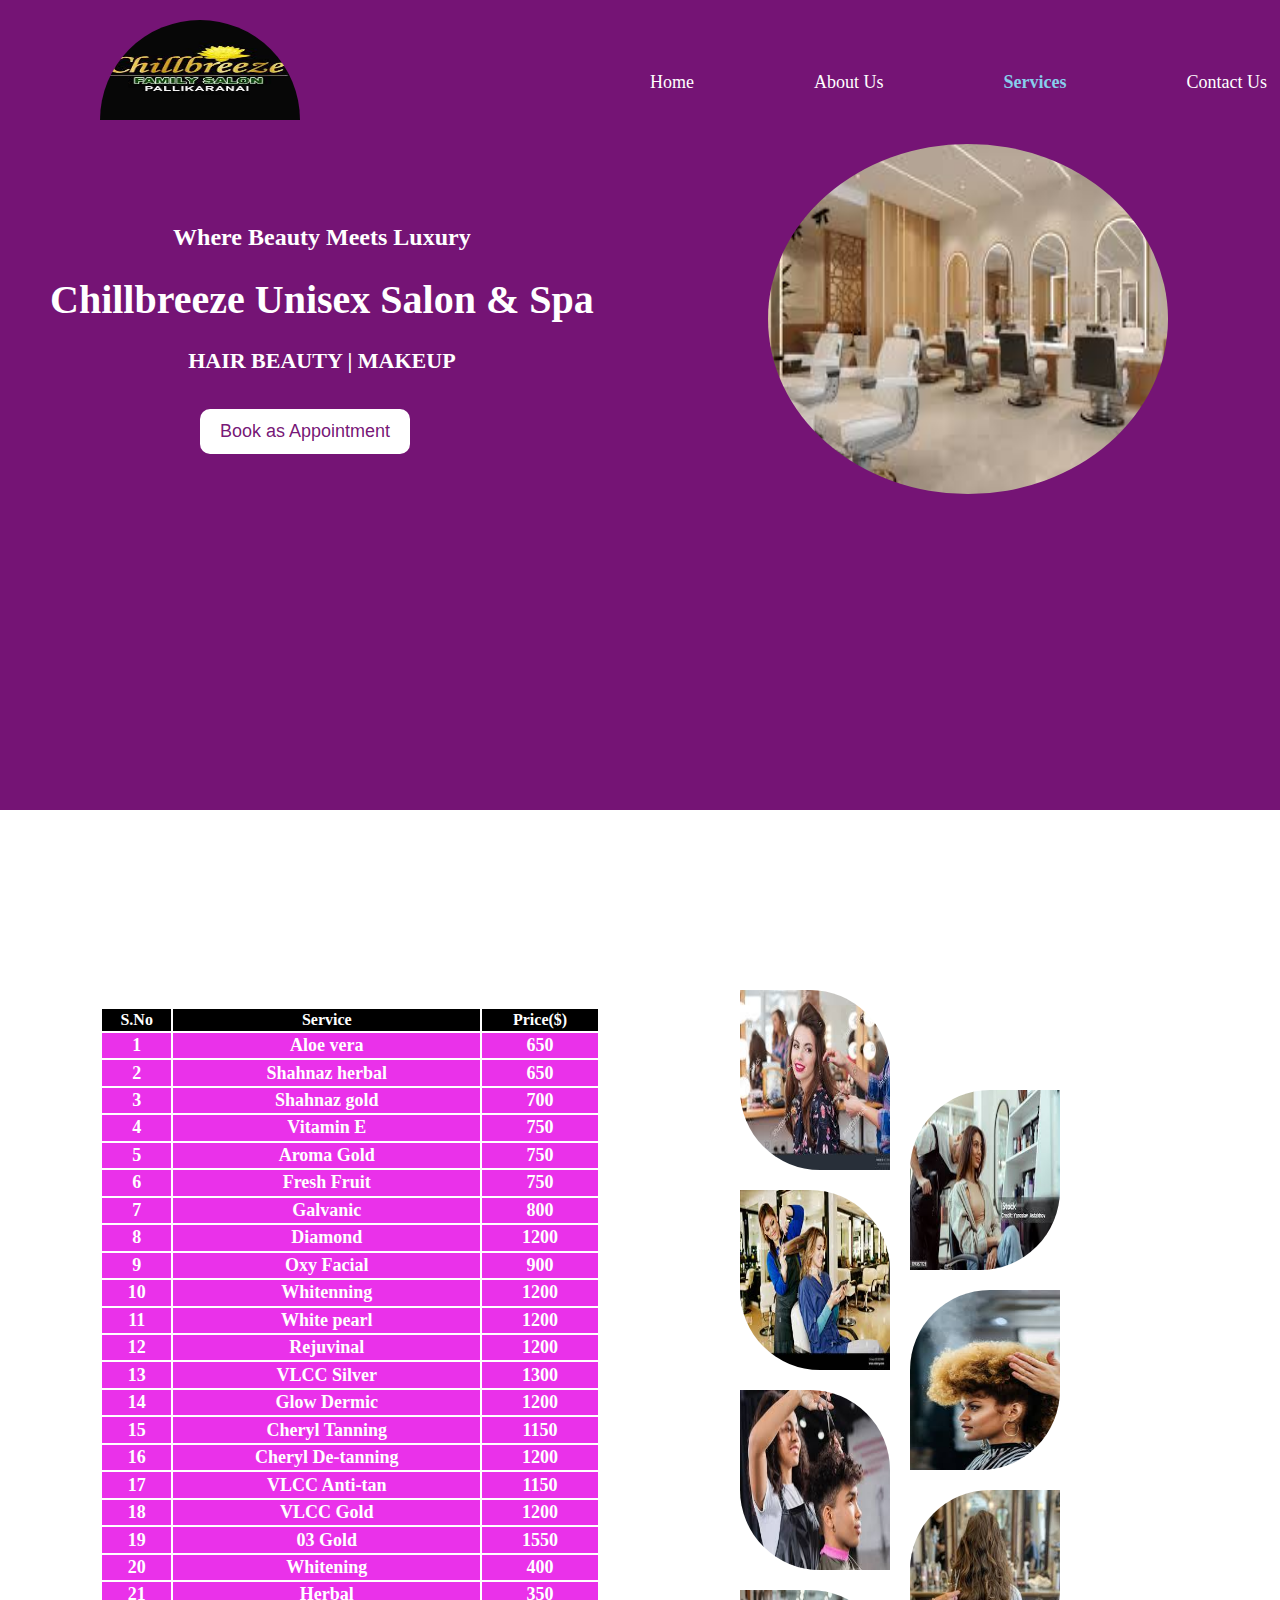
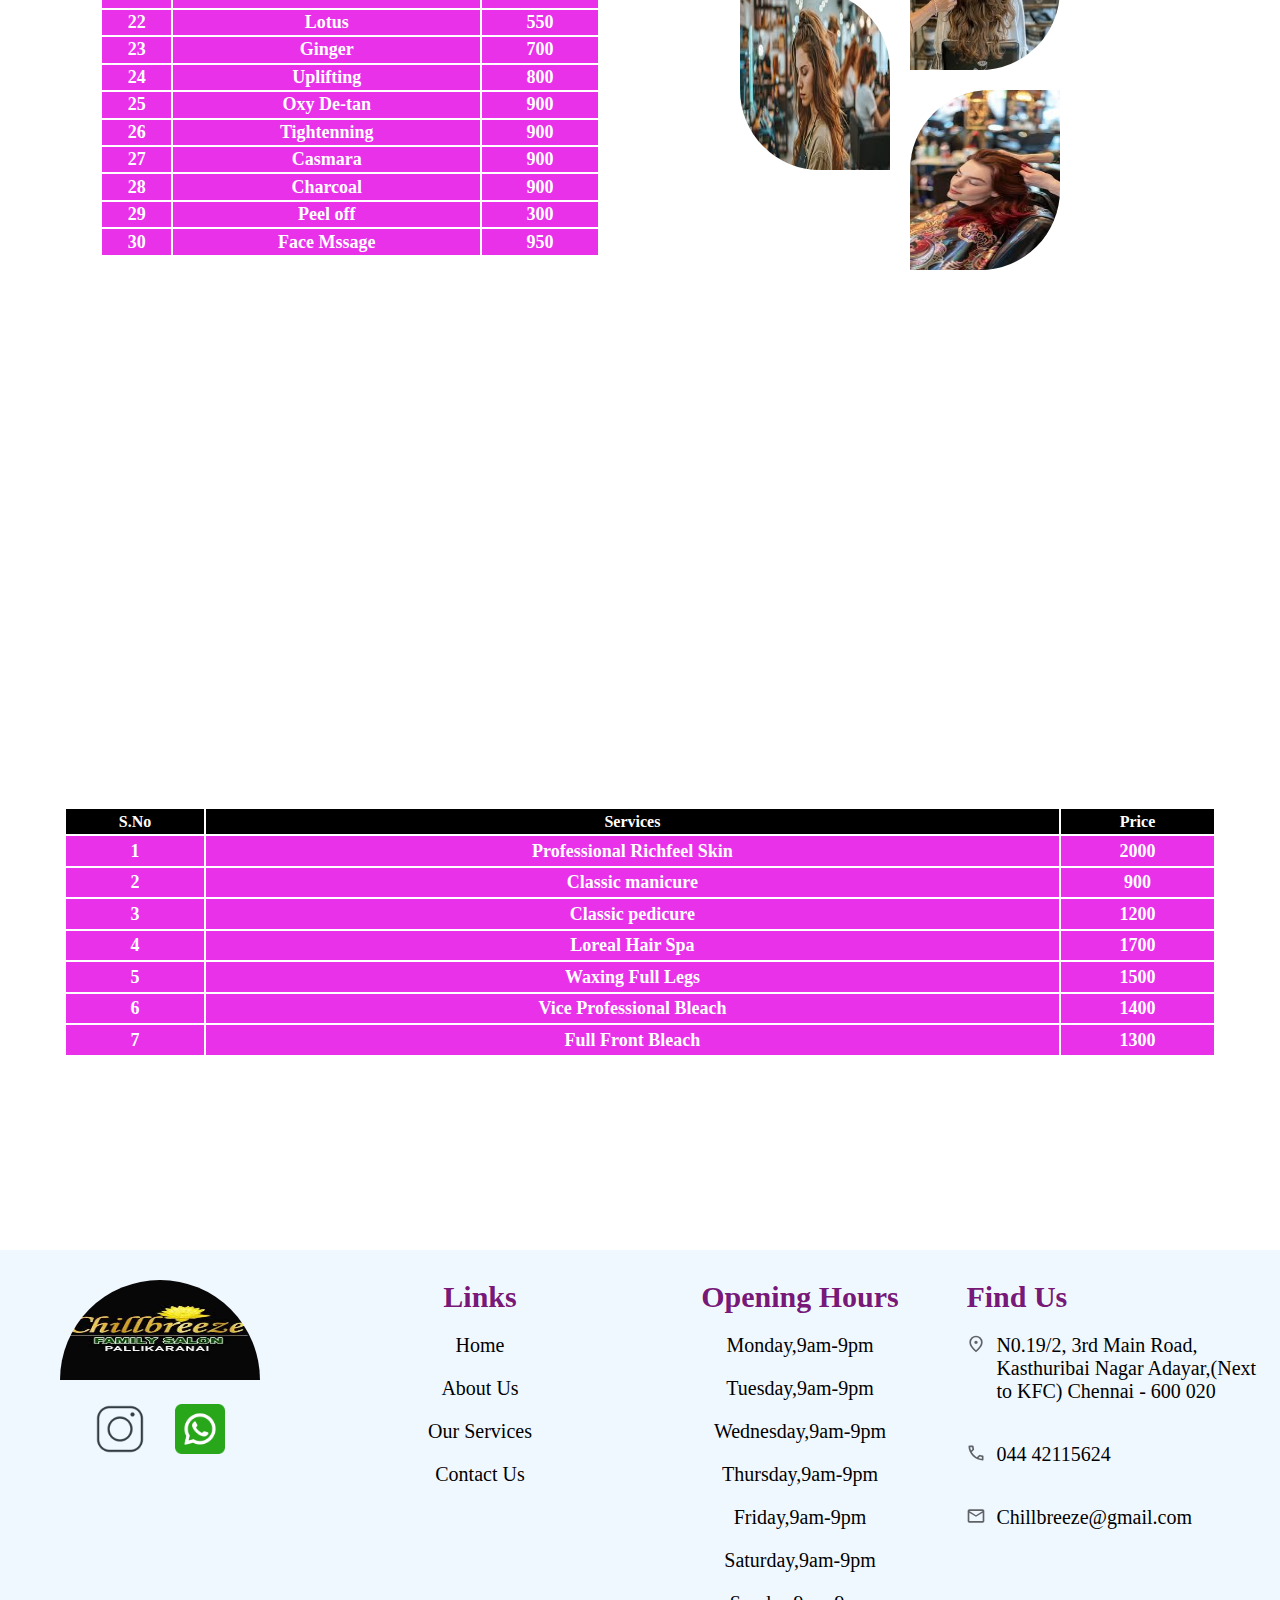
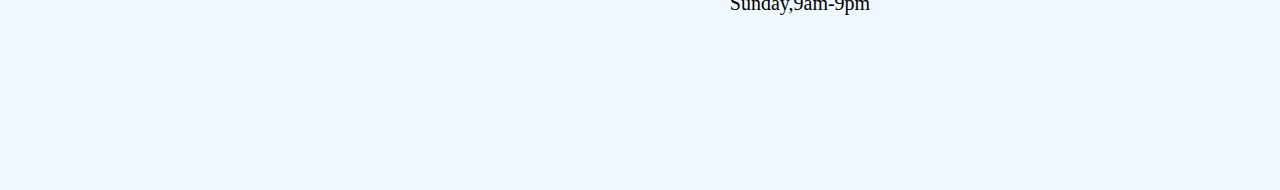
<file: women.html>
<!DOCTYPE html>
<html lang="en">
<head>
    <meta charset="UTF-8">
    <meta name="viewport" content="width=device-width, initial-scale=1.0">
    <title>Salon</title>
    <link rel="stylesheet" href="women.css">
</head>
<body>
    <section class="container">
        <header>
            <div class="header1">
                <img src="imgs/salon-logo2.jpeg" alt="">
            </div>
            <div class="header2">
                <ul>
                    <li><a href="index.html">Home</a></li>
                    <li><a href="#">About Us</a></li>
                    <li><a href="#service" class="active">Services</a></li>
                    <li><a href="#contact">Contact Us</a></li>
                </ul>
            </div>
        </header>
        <div class="head-content">
            <div class="content1">
                <h3>Where Beauty Meets Luxury</h3>
                <h1>Chillbreeze Unisex Salon & Spa</h1>
                <h2>HAIR BEAUTY | MAKEUP</h2>
                <a href="book.html"><button class="btn">Book as Appointment</button></a>
            </div>
            <div class="header-img">
                <img src="imgs/head-img.jpeg" alt="">
            </div>
        </div>
    </section>

    <section class="service1" id="service">
        <div class="service-content">
            <div class="content-head">
                <div class="content">
                    <div class="line"></div>
                    <h1><span>Women</span> Service</h1>
                    <div class="line"></div>
                </div>
                <div class="content-table">
                    <table>
                        <tr>
                            <th>S.No</th>
                            <th>Service</th>
                            <th>Price($)</th>
                        </tr>
                        <tr>
                            <td>1</td>
                            <td>Aloe vera</td>
                            <td>650</td>
                        </tr>
                        <tr>
                            <td>2</td>
                            <td>Shahnaz herbal</td>
                            <td>650</td>
                        </tr>
                        <tr>
                            <td>3</td>
                            <td>Shahnaz gold</td>
                            <td>700</td>
                        </tr>
                        <tr>
                            <td>4</td>
                            <td>Vitamin E</td>
                            <td>750</td>
                        </tr>
                        <tr>
                            <td>5</td>
                            <td>Aroma Gold</td>
                            <td>750</td>
                        </tr>
                        <tr>
                            <td>6</td>
                            <td>Fresh Fruit</td>
                            <td>750</td>
                        </tr>
                        <tr>
                            <td>7</td>
                            <td>Galvanic</td>
                            <td>800</td>
                        </tr>
                        <tr>
                            <td>8</td>
                            <td>Diamond</td>
                            <td>1200</td>
                        </tr>
                        <tr>
                            <td>9</td>
                            <td>Oxy Facial</td>
                            <td>900</td>
                        </tr>
                        <tr>
                            <td>10</td>
                            <td>Whitenning</td>
                            <td>1200</td>
                        </tr>
                        <tr>
                            <td>11</td>
                            <td>White pearl</td>
                            <td>1200</td>
                        </tr>
                        <tr>
                            <td>12</td>
                            <td>Rejuvinal</td>
                            <td>1200</td>
                        </tr>
                        <tr>
                            <td>13</td>
                            <td>VLCC Silver</td>
                            <td>1300</td>
                        </tr>
                        <tr>
                            <td>14</td>
                            <td>Glow Dermic</td>
                            <td>1200</td>
                        </tr>
                        <tr>
                            <td>15</td>
                            <td>Cheryl Tanning</td>
                            <td>1150</td>
                        </tr>
                        <tr>
                            <td>16</td>
                            <td>Cheryl De-tanning</td>
                            <td>1200</td>
                        </tr>
                        <tr>
                            <td>17</td>
                            <td>VLCC Anti-tan</td>
                            <td>1150</td>
                        </tr>
                        <tr>
                            <td>18</td>
                            <td>VLCC Gold</td>
                            <td>1200</td>
                        </tr>
                        <tr>
                            <td>19</td>
                            <td>03 Gold</td>
                            <td>1550</td>
                        </tr>
                        <tr>
                            <td>20</td>
                            <td>Whitening</td>
                            <td>400</td>
                        </tr>
                        <tr>
                            <td>21</td>
                            <td>Herbal</td>
                            <td>350</td>
                        </tr>
                        <tr>
                            <td>22</td>
                            <td>Lotus</td>
                            <td>550</td>
                        </tr>
                        <tr>
                            <td>23</td>
                            <td>Ginger</td>
                            <td>700</td>
                        </tr>
                        <tr>
                            <td>24</td>
                            <td>Uplifting</td>
                            <td>800</td>
                        </tr>
                        <tr>
                            <td>25</td>
                            <td>Oxy De-tan</td>
                            <td>900</td>
                        </tr>
                        <tr>
                            <td>26</td>
                            <td>Tightenning</td>
                            <td>900</td>
                        </tr>
                        <tr>
                            <td>27</td>
                            <td>Casmara</td>
                            <td>900</td>
                        </tr>
                        <tr>
                            <td>28</td>
                            <td>Charcoal</td>
                            <td>900</td>
                        </tr>
                        <tr>
                            <td>29</td>
                            <td>Peel off</td>
                            <td>300</td>
                        </tr>
                        <tr>
                            <td>30</td>
                            <td>Face Mssage</td>
                            <td>950</td>
                        </tr>
                    </table>
                </div>
            </div>
            <div class="content-imgs">
                <img src="women/women1.jpeg" alt="">
                <img src="women/women2.jpeg" alt="">
                <img src="women/women3.jpeg" alt="">
                <img src="women/women4.jpeg" alt="">
                <img src="women/women5.jpeg" alt="">
                <img src="women/women6.jpeg" alt="">
                <img src="women/women7.jpeg" alt="">
                <img src="women/women8.jpeg" alt="">
            </div>
        </div>
    </section>    

    <section class="package">
        <div class="package-content">
            <div class="line"></div>
            <h1><span>Special Package</span> For Women</h1>
            <div class="line"></div>
        </div>
        <div class="package-table">
            <table>
                <tr>
                    <th>S.No</th>
                    <th>Services</th>
                    <th>Price</th>
                </tr>
                <tr>
                    <td>1</td>
                    <td>Professional Richfeel Skin</td>
                    <td>2000</td>
                </tr>
                <tr>
                    <td>2</td>
                    <td>Classic manicure</td>
                    <td>900</td>
                </tr>
                <tr>
                    <td>3</td>
                    <td>Classic pedicure</td>
                    <td>1200</td>
                </tr>
                <tr>
                    <td>4</td>
                    <td>Loreal Hair Spa</td>
                    <td>1700</td>
                </tr>
                <tr>
                    <td>5</td>
                    <td>Waxing Full Legs</td>
                    <td>1500</td>
                </tr>
                <tr>
                    <td>6</td>
                    <td>Vice Professional Bleach</td>
                    <td>1400</td>
                </tr>
                <tr>
                    <td>7</td>
                    <td>Full Front Bleach</td>
                    <td>1300</td>
                </tr>
            </table>
        </div>
    </section>

    <footer id="contact">
        <div class="footer-logo">
            <div class="logo1">
                <img src="imgs/salon-logo2.jpeg" alt="">
            </div>
            <div class="logo2">
                <img src="hair/instagram.png" alt="">
                <img src="hair/whatsapp.png" alt="">
            </div>
        </div>
        <div class="footer-links">
            <h2>Links</h2>
            <ul>
                <li><a href="#">Home</a></li>
                <li><a href="#">About Us</a></li>
                <li><a href="#">Our Services</a></li>
                <li><a href="#">Contact Us</a></li>
            </ul>
        </div>
        <div class="footer-hours">
            <h2>Opening Hours</h2>
            <ul>
                <li>Monday,9am-9pm</li>
                <li>Tuesday,9am-9pm</li>
                <li>Wednesday,9am-9pm</li>
                <li>Thursday,9am-9pm</li>
                <li>Friday,9am-9pm</li>
                <li>Saturday,9am-9pm</li>
                <li>Sunday,9am-9pm</li>
            </ul>
        </div>
        <div class="footer-location">
            <h2>Find Us</h2>
            <div class="location">
                <img src="logos/location.svg" alt="">
                <p>N0.19/2, 3rd Main Road, Kasthuribai Nagar Adayar,(Next to KFC) Chennai - 600 020</p>
            </div>
            <div class="phone">
                <img src="logos/call.svg" alt="">
                <p>044 42115624</p>
            </div>
            <div class="mail">
                <img src="logos/mail.svg" alt="">
                <p>Chillbreeze@gmail.com</p>
            </div>
        </div>
    </footer>
</body>
    <script src="script.js"></script>
</html>
</file>
<file: style.css>
*{
    padding: 0;
    margin: 0;
    box-sizing: border-box;
}

a{
    text-decoration: none;
    cursor: pointer;
}

body{
    overflow-x: hidden;
}

.activeness{
    left: 0;
    opacity: 1;
}

.container{
    width: 100%;
    height: 90vh;
    background-color: rgba(112, 11, 112, 0.966);
}

header{
    display: flex;
    align-items: center;
    justify-content: space-between;
}

.header1{
    width: 40%;
    padding-left: 100px;
    padding-top: 20px;
}

.header1 img{  
    height: 100px;
    width: 200px;
    border-top-left-radius: 100px;
    border-top-right-radius: 100px;
}   

.header2{
    width: 50%;
}

.header2 ul{
    padding-top: 40px;
}

.header2 ul li{
    list-style-type: none;
    display: inline-block;
    position: relative;
}

.header2 ul li a{
    font-size: 18px;
    display: block;
    /* text-align: center; */
    color: white;
    padding: 10px 40px;
    transition: 2s all ease-in;
}

.dropdown li{
    display: block;
    width: 100%;
    text-align: center;
}

.dropdown{
    width: 100%;
    background-color: rgba(112, 11, 112, 0.966);
    position: absolute;
    z-index: 999;
    display: none;    
}

.header2 ul li:hover ul.dropdown{
    display: block;
    padding: 0;
}
.header2 ul li a:hover{
    background-color: whitesmoke;
    color: black;
}

.header2 ul .active{
    color: skyblue;
    font-weight: bold;
    /* border-bottom: 3px solid skyblue; */
}
.head-content{
    display: flex;
    justify-content: space-between;
}

.content1{
    padding-top: 100px;
    padding-left: 50px;
    color: white;
    position: relative;
    left: -100%;
    opacity: 0;
    transition: left 2s ease-in-out, opacity 3s ease-in-out; 
}

section.activeness .content1{
    left: 0;
    opacity: 1;
}

.content1 h3{
    padding-bottom: 25px;
    font-size: 24px;
    font-weight: bold;
    text-align: center;
}

.content1 h1{
    padding-bottom: 25px;
    font-size: 40px;
}

.content1 h2{
    padding-bottom: 25px;
    font-size: 22px;
    text-align: center;
}

.btn{
    border-radius: 10px;
    padding: 12px 20px;
    border: none;
    background-color: white;
    color:  rgba(112, 11, 112, 0.966);
    font-size: 18px;
    margin-top: 10px;
    cursor: pointer;
    /* margin-left: 150px; */
    transition: 2s all linear;
}

.btn:hover{
     color: white;
     background-color: yellowgreen;
}

.content1 a{
    margin-left: 150px;
}

.header-img{
    width: 40%;
    padding-top: 20px;
}
.header-img img{
    height: 350px;
    width: 400px;
    border-radius: 90%;
    transition: scale 4s ease-in-out;
}

.header-img img:hover{
    scale: 0.8;
}

.line{
    height: 3px;
    width: 100px;
    background-color: greenyellow;
}

/* About Us */

.about{
    margin: 50px 0;
    height: 85vh;
    width: 100%;
    background-color: rgba(112, 11, 112, 0.966);
    border-top-left-radius: 80px;
    border-top-right-radius: 80px;
}

.about-head{
    display: flex;
    justify-content: center;
    align-items: center;
    gap: 10px;
    padding: 40px 0;
    position: relative;
    left: -100%;
    opacity: 0;
    transition: left 2s ease-in-out, opacity 3s ease-in-out; 
}

section.activeness .about-head{
    left: 0;
    opacity: 1;
}

.about-head h1{
    font-size: 35px;
    font-weight: bold;
    color: white;
}

.about-content{
    display: flex;
    gap: 50px;
    justify-content: center;
}

.content{
    width: 50%;
    height: 400px;
    display: flex;
    flex-direction: column;
    gap: 20px;
    padding: 20px 30px;
    margin-left: 20px;
    background-color: white;
}

.content h2{
    font-size: 35px;
}
.content p{
    color: black;
    font-size: 18px;
    font-weight: bold;
    font-family: sans-serif;
    line-height: 1.3;
    opacity: 0.8;
    transition: opacity 2s linear;
}

.content p:hover{
    opacity: 1;
}

.content-img{
    width: 28%;
    display: grid;
    grid-template-columns: repeat(2,1fr);
    align-items: center;
    margin-left: 100px;
    margin-left: 100px;
    position: relative;
    right: -100%;
    opacity: 0;
    transition: right 3s ease-in-out, opacity 5s ease-in-out, scale 3s ease-in-out;
}

section.img-activeness .content-img{
    right: 0;
    opacity: 1;
}

.img-activeness{
    right: 0;
    opacity: 1;
}

.content-img:hover{
    scale: 0.8;
}

.content-img img{
    height: 170px;
    width: 170px;  
}

.content-img img:nth-child(1),:nth-child(4){
    border-bottom-left-radius: 70px;
    border-top-right-radius: 70px;
}

.content-img img:nth-child(2),:nth-child(3){
    border-top-left-radius: 70px;
    border-bottom-right-radius: 70px;
}

/* Services */

.services{
    width: 100%;
    height: 100vh;
}

.service-head{
    display: flex;
    justify-content: center;
    gap: 20px;
    align-items: center;
    position: relative;
    left: -100%;
    opacity: 0;
    transition: left 2s ease-in-out, opacity 3s ease-in-out; 
}

section.activeness .service-head{
    left: 0;
    opacity: 1;
}
.service-head h1{
    color: rgba(112, 11, 112, 0.966);
    font-size: 40px;
    font-weight: bold;
}

.service-imgs{
    display: grid;
    grid-template-columns: repeat(4,1fr);
    gap: 50px;
    margin: 50px 10%;
    position: relative;
}

.service-img img{
    height: 200px;
    width: 200px;
    border-radius: 50%;
    opacity: 0.7;
    transition: opactity 3s ease-in-out;
    transition: scale 3s ease-in-out;
}

section.img-activeness .service-img img{
    opacity: 1;
}

.service-img img:hover{
    scale: 1.2;
}

.service-img{
    display: flex;
    flex-direction: column;
    gap: 10px;
    align-items: center;
}

.service-img h2{
    font-size: 30px;
    color: rgba(112, 11, 112, 0.966);
    opacity: 0.7;
}

.service-img:nth-child(5){
    position: absolute;
    left: 300px;
    top: 300px;
}

.service-img:nth-child(6){
    position: absolute;
    left: 600px;
    top: 300px;
}

/* Follow */

.follow{
    width: 100%;
    height: 90vh;
    background-color: rgba(112, 11, 112, 0.966);
    margin-top: 50px;
}

.follow-head{
    display: flex;
    justify-content: center;
    align-items: center;
    gap: 10px;
    position: relative;
    left: -100%;
    opacity: 0;
    transition: left 2s ease-in-out, opacity 3s ease-in-out; 
}

section.activeness .follow-head{
    left: 0;
    opacity: 1;
}

.follow-head h1{
    color: white;
    font-size: 40px;
    font-weight: bold;
    padding: 20px 0;
}

.follow h2{
    color: white;
    font-size: 35px;
    font-weight: bold;
    text-align: center;
}

.follow h3{
    color: white;
    text-align: center;
    padding-top: 20px;
    font-size: 25px;
}

.follow-imgs {
    display: flex;
    gap: 40px;
    justify-content: center;
    margin: 50px 0;
    position: relative;
    opacity: 0.7;
    transition: top 2s ease-in-out, opacity 4s ease-in-out;
}

section.img-activeness .follow-imgs{
    opacity: 1;
}

.follow-imgs img{
    height: 200px;
    width: 200px;
    border-radius: 20px;
    transition: scale 3s ease-in-out;
}

.follow-imgs img:hover{
    scale: 1.2;
}

.follow .btn{
    margin: 0 45%;
    padding: 12px 20px;
    cursor: pointer;
    color: rgba(112, 11, 112, 0.966);
}

/* Award */

.award{
    height: 90vh;
    width: 100%;
    margin: 50px 0;
}

.award-head{
    display: flex;
    justify-content: center;
    align-items: center;
    gap: 20px;
    position: relative;
    left: -100%;
    opacity: 0;
    transition: left 2s ease-in-out, opacity 3s ease-in-out; 
}

section.activeness .award-head{
    left: 0;
    opacity: 1;
}

.award-head h1{
    color: rgba(112, 11, 112, 0.966);
    font-size: 40px;
    font-weight: bold;
}

.award-img{
    display: flex;
    align-items: center;
    justify-content: center;
}

.award-img img{
    height: 500px;
    width: 500px;
    margin-top: 50px;
    transition: scale 3s ease-in-out;
}

.award-img img:hover{
    scale: 0.8;
}

/* Certification */

.certificate{
    display: flex;
    align-items: center;
    justify-content: center;
    margin: 50px 0;
}
.certificate img{
    width: 400px;
    height: 600px;
    transition: scale 3s ease-in-out;
}

.certificate img:hover{
    scale: 0.8;
}

/* Footer */

footer{
    width: 100%;
    height: 60vh;
    background-color: aliceblue;
    display: flex;
    justify-content: space-around;
    /* gap: 25px; */
    padding-top: 30px;
}

footer h2{
    color: rgba(112, 11, 112, 0.966);
    font-size: 30px;
    font-weight: bold;
    text-align: center;
}

.footer-logo{
    display: flex;
    flex-direction: column;
    align-items: center;
    gap: 20px;
    width: 24%;
}

.logo1 img{
    height: 100px;
    width: 200px;
    border-top-left-radius: 100px;
    border-top-right-radius: 100px;
}
    
.logo2{
    display: flex;
    gap: 30px;
    /* margin-left: -60px; */
}

.logo2 img{
    height: 50px;
    width: 50px;
}

.footer-links{
    width: 24%;
}

.footer-links ul{
    display: flex;
    flex-direction: column;
    align-items: center;
    gap: 20px;
    margin-top: 20px;
}

.footer-links ul li{
    list-style: none;
}

.footer-links ul li a{
    color: black;
    font-size: 20px;
}
.footer-hours{
    width: 24%;
}

.footer-hours ul{
    display: flex;
    flex-direction: column;
    align-items: center;
    gap: 20px;
    margin-top: 20px;
}

.footer-hours ul li{
    list-style: none;
    font-size: 20px;
    color: black;
}

.footer-location{
    width: 24%;
}

.footer-location h2{
    text-align: start;
}

.footer-location img{
    height: 20px;
    width: 20px;
}

.location{
    display: flex;
    gap: 10px;
    padding: 20px 0;
}

.location p{
    color: black;
    font-size: 20px;
}

.phone{
    display: flex;
    gap: 10px;
    padding: 20px 0;
}

.phone p{
    color: black;
    font-size: 20px;
}

.mail{
    display: flex;
    gap: 10px;
    padding: 20px 0;
}

.mail p{
    color: black;
    font-size: 20px;
}
</file>
<file: book.css>
*{
    padding: 0;
    margin: 0;
    box-sizing: border-box;
}

a{
    text-decoration: none;
}

.activeness{
    left: 0;
    opacity: 1;
}

.container{
    width: 100%;
    height: 90vh;
    background-color: rgba(112, 11, 112, 0.966);
}

header{
    display: flex;
    align-items: center;
    justify-content: space-between;
}

.header1{
    width: 40%;
    padding-left: 100px;
    padding-top: 20px;
}

.header1 img{
    height: 100px;
    width: 200px;
    border-top-left-radius: 100px;
    border-top-right-radius: 100px;
}

.header2{
    width: 50%;
}
.header2 ul{
    display: flex;
    align-items: center;
    gap: 100px;
    padding-top: 40px;
}

.header2 ul li{
    list-style-type: none;
}

.header2 ul .active{
    color: skyblue;
    font-weight: bold;
    /* border-bottom: 3px solid skyblue; */
}

.header2 ul li a{
    font-size: 18px;
    color: white;
    padding: 10px;
    transition: 2s all ease-in;
}

.header2 ul li a:hover{
    background-color: whitesmoke;
    color: black;
}

.head-content{
    display: flex;
    justify-content: space-between;
}

.content1{
    padding-top: 100px;
    padding-left: 50px;
    color: white;
    position: relative;
    left: -100%;
    opacity: 0;
    transition: left 2s ease-in-out, opacity 3s ease-in-out;
}

section.activeness .content1{
    left: 0;
    opacity: 1;
}

.content1 h3{
    padding-bottom: 25px;
    font-size: 24px;
    font-weight: bold;
    text-align: center;
}

.content1 h1{
    padding-bottom: 25px;
    font-size: 40px;
}

.content1 h2{
    padding-bottom: 25px;
    font-size: 22px;
    text-align: center;
}

.btn{
    border-radius: 10px;
    padding: 12px 20px;
    border: none;
    background-color: white;
    color:  rgba(112, 11, 112, 0.966);
    font-size: 18px;
    margin-top: 10px;
    cursor: pointer;
    transition: 2s all linear;
    /* margin-left: 150px; */
}

.btn:hover{
    background-color: greenyellow;
    color: white;
}

.content1 a{
    margin-left: 150px;
}

.header-img{
    width: 40%;
    padding-top: 20px;
}
.header-img img{
    height: 350px;
    width: 400px;
    border-radius: 90%;
    transition: scale 3s ease-in-out;
}

.header-img img:hover{
    scale: 0.8;
}
span{
    color: rgba(112, 11, 112, 0.966);
}

/* Services */
.service-head{
    text-align: center;
    padding-top: 20px;
    position: relative;
    left: -100%;
    opacity: 0;
    transition: left 2s ease-in-out, opacity 3s ease-in-out;
}

section.activeness .service-head{
    left: 0;
    opacity: 1;
}

.service-head h1{
    font-size: 40px;
}
.form{
    height: 900px;
    width: 90%;
    margin: 100px 5%;
    background-color: aliceblue;
    border-radius: 20px;
}

.form p{
    font-size: 24px;
    font-weight: bold;
    color: rgba(112, 11, 112, 0.966);
    padding: 50px 100px;
    text-align: center;
}

.form-content label{
    font-size: 30px;
    font-weight: bolder;
    color: rgba(112, 11, 112, 0.966);
    padding-left: 50px;
}

.form-content input{
    width: 50%;
    height: 50px;
    border-radius: 5px;   
    border: none;
    margin: 25px 200px;
}

.form-content input[type='date'],input[type='time']{
    width: 20%;
    margin: 20px 10px;
}

.form-content input:nth-of-type(5){
    margin: 20px 100px;
}

.form-content textarea{
    height: 100px;
    width: 50%;
    margin: 20px 200px;
}

/* Footer */

footer{
    width: 100%;
    height: 60vh;
    background-color: aliceblue;
    display: flex;
    justify-content: space-around;
    /* gap: 25px; */
    padding-top: 30px;
}

footer h2{
    color: rgba(112, 11, 112, 0.966);
    font-size: 30px;
    font-weight: bold;
    text-align: center;
}

.footer-logo{
    display: flex;
    flex-direction: column;
    align-items: center;
    gap: 20px;
    width: 24%;
}
    
.logo1 img{
    height: 100px;
    width: 200px;
    border-top-left-radius: 100px;
    border-top-right-radius: 100px;
}

.logo2{
    display: flex;
    gap: 30px;
    /* margin-left: -60px; */
}

.logo2 img{
    height: 50px;
    width: 50px;
}

.footer-links{
    width: 24%;
}

.footer-links ul{
    display: flex;
    flex-direction: column;
    align-items: center;
    gap: 20px;
    margin-top: 20px;
}

.footer-links ul li{
    list-style: none;
}

.footer-links ul li a{
    color: black;
    font-size: 20px;
}
.footer-hours{
    width: 24%;
}

.footer-hours ul{
    display: flex;
    flex-direction: column;
    align-items: center;
    gap: 20px;
    margin-top: 20px;
}

.footer-hours ul li{
    list-style: none;
    font-size: 20px;
    color: black;
}

.footer-location{
    width: 24%;
}

.footer-location h2{
    text-align: start;
}

.footer-location img{
    height: 20px;
    width: 20px;
}

.location{
    display: flex;
    gap: 10px;
    padding: 20px 0;
}

.location p{
    color: black;
    font-size: 20px;
}

.phone{
    display: flex;
    gap: 10px;
    padding: 20px 0;
}

.phone p{
    color: black;
    font-size: 20px;
}

.mail{
    display: flex;
    gap: 10px;
    padding: 20px 0;
}

.mail p{
    color: black;
    font-size: 20px;
}
</file>
<file: contact.css>
*{
    padding: 0;
    margin: 0;
    box-sizing: border-box;
}

a{
    text-decoration: none;
}

.activeness{
    left: 0;
    opacity: 1;
}

.container{
    width: 100%;
    height: 90vh;
    background-color: rgba(112, 11, 112, 0.966);
}

header{
    display: flex;
    align-items: center;
    justify-content: space-between;
}

.header1{
    width: 40%;
    padding-left: 100px;
    padding-top: 20px;
}

.header1 img{
    height: 100px;
    width: 200px;
    border-top-left-radius: 100px;
    border-top-right-radius: 100px;
}

.header2{
    width: 50%;
}
.header2 ul{
    display: flex;
    align-items: center;
    gap: 100px;
    padding-top: 40px;
}

.header2 ul li{
    list-style-type: none;
}

.header2 ul .active{
    color: skyblue;
    font-weight: bold;
    /* border-bottom: 3px solid skyblue; */
}

.header2 ul li a{
    font-size: 18px;
    color: white;
    padding: 10px;
    transition: 2s all ease-in;
}

.header2 ul li a:hover{
    background-color: whitesmoke;
    color: black;
}

.head-content{
    display: flex;
    justify-content: space-between;
}

.content1{
    padding-top: 100px;
    padding-left: 50px;
    color: white;
    position: relative;
    left: -100%;
    opacity: 0;
    transition: left 2s ease-in-out, opacity 3s ease-in-out;
}

section.activeness .content1{
    left: 0;
    opacity: 1;
}

.content1 h3{
    padding-bottom: 25px;
    font-size: 24px;
    font-weight: bold;
    text-align: center;
}

.content1 h1{
    padding-bottom: 25px;
    font-size: 40px;
}

.content1 h2{
    padding-bottom: 25px;
    font-size: 22px;
    text-align: center;
}

.btn{
    border-radius: 10px;
    padding: 12px 20px;
    border: none;
    background-color: white;
    color:  rgba(112, 11, 112, 0.966);
    font-size: 18px;
    margin-top: 10px;
    cursor: pointer;
    /* margin-left: 150px; */
    transition: 2s all linear;
}

.btn:hover{
    background-color: greenyellow;
    color: white;
}

.content1 a{
    margin-left: 150px;
}

.header-img{
    width: 40%;
    padding-top: 20px;
}
.header-img img{
    height: 350px;
    width: 400px;
    border-radius: 90%;
    transition: scale 3s ease-in-out;
}

.header-img img:hover{
    scale: 0.8;
}

span{
    color: rgba(112, 11, 112, 0.966);
}

.line{
    height: 3px;
    width: 100px;
    background-color: rgba(112, 11, 112, 0.966);
}

/* Contact */

.contact{
    width: 100%;
    /* height: 100vh; */
    margin: 100px 0;
}

.contact-head{
    display: flex;
    justify-content: center;
    gap: 10px;
    position: relative;
    left: -100%;
    opacity: 0;
    transition: left 2s ease-in-out, opacity 3s ease-in-out;
}

section.activeness .contact-head{
    left: 0;
    opacity: 1;
}

.contact-head h1{
    color: rgba(112, 11, 112, 0.966);
    font-weight: bold;
    font-size: 40px;
}

.contact-head .line{
    margin-top: 20px;
}

.contact-content{
    display: grid;
    grid-template-columns: repeat(2,1fr);
}

.content{
    height: 400px;
    width: 400px;
    background-color: aliceblue;
    display: flex;
    flex-direction: column;
    gap: 20px;
    margin: 50px 20%;
    padding: 20px 20px;
    border-top-right-radius: 50px;
    border-bottom-left-radius: 50px;
}

.content:nth-of-type(2n){
    border-top-left-radius: 50px;
    border-bottom-right-radius: 50px;
}

.content-location{
    display: flex;
    gap: 20px;
}

.content-info h3{
    color: rgba(112, 11, 112, 0.966);
}

.content-address p{
    font-size: 18px;
    color: black;
}

.content-btn{
    display: flex;
    gap: 20px;
}
.content-btn button{
    background-color: rgba(112, 11, 112, 0.966);
    color: white;
    border: none;
}

.content-btn .btn1{
    /* width: 50px; */
    /* height: 30px; */
    padding: 12px 20px;
    font-weight: bold;
    border-top-left-radius: 10px;
    border-bottom-right-radius: 10px;
}

.content-btn .btn2{
    padding: 12px 20px;
    font-weight: bold;
    border-top-right-radius: 10px;
    border-bottom-left-radius: 10px;
}

/* Form */

.form{
    width: 400px;
    height: 400px;
    background-color: aliceblue;
    margin: auto;
    padding: 10px 50px;
}

.form h1{
    text-align: center;
    padding-bottom: 20px;
}
.form label{
    color: rgba(112, 11, 112, 0.966);
    font-weight: bold;
    font-size: 20px;
}

.form input{
    height: 50px;
    width: 200px;
    margin-bottom: 20px;
    /* margin-left: 20px;     */
    border: none;
    outline: none;
}

.form textarea{
    height: 50px;
    width: 200px;
    outline: none;
    border: none;
}

.form button{
    padding: 12px 20px;
    background: rgba(112, 11, 112, 0.966);
    color: white;
    border: none;
    margin: 10px 40%;
}
/* Footer */

footer{
    width: 100%;
    height: 60vh;
    background-color: aliceblue;
    display: flex;
    justify-content: space-around;
    /* gap: 25px; */
    padding-top: 30px;
    margin-top: 50px;
}

footer h2{
    color: rgba(112, 11, 112, 0.966);
    font-size: 30px;
    font-weight: bold;
    text-align: center;
}

.footer-logo{
    display: flex;
    flex-direction: column;
    align-items: center;
    gap: 20px;
    width: 24%;
}

.logo1 img{
    height: 100px;
    width: 200px;
    border-top-left-radius: 100px;
    border-top-right-radius: 100px;
}
    
.logo2{
    display: flex;
    gap: 30px;
    /* margin-left: -60px; */
}

.logo2 img{
    height: 50px;
    width: 50px;
}

.footer-links{
    width: 24%;
}

.footer-links ul{
    display: flex;
    flex-direction: column;
    align-items: center;
    gap: 20px;
    margin-top: 20px;
}

.footer-links ul li{
    list-style: none;
}

.footer-links ul li a{
    color: black;
    font-size: 20px;
}
.footer-hours{
    width: 24%;
}

.footer-hours ul{
    display: flex;
    flex-direction: column;
    align-items: center;
    gap: 20px;
    margin-top: 20px;
}

.footer-hours ul li{
    list-style: none;
    font-size: 20px;
    color: black;
}

.footer-location{
    width: 24%;
}

.footer-location h2{
    text-align: start;
}

.footer-location img{
    height: 20px;
    width: 20px;
}

.location{
    display: flex;
    gap: 10px;
    padding: 20px 0;
}

.location p{
    color: black;
    font-size: 20px;
}

.phone{
    display: flex;
    gap: 10px;
    padding: 20px 0;
}

.phone p{
    color: black;
    font-size: 20px;
}

.mail{
    display: flex;
    gap: 10px;
    padding: 20px 0;
}

.mail p{
    color: black;
    font-size: 20px;
}
</file>
<file: face.css>
*{
    padding: 0;
    margin: 0;
    box-sizing: border-box;
}

a{
    text-decoration: none;
}

.activeness{
    left: 0;
    opacity: 1;
}

.container{
    width: 100%;
    height: 90vh;
    background-color: rgba(112, 11, 112, 0.966);
}

header{
    display: flex;
    align-items: center;
    justify-content: space-between;
}

.header1{
    width: 40%;
    padding-left: 100px;
    padding-top: 20px;
}

.header1 img{
    height: 100px;
    width: 200px;
    border-top-left-radius: 100px;
    border-top-right-radius: 100px;
}

.header2{
    width: 50%;
}
.header2 ul{
    display: flex;
    align-items: center;
    gap: 100px;
    padding-top: 40px;
}

.header2 ul li{
    list-style-type: none;
}

.header2 ul .active{
    color: skyblue;
    font-weight: bold;
    /* border-bottom: 3px solid skyblue; */
}

.header2 ul li a{
    font-size: 18px;
    color: white;
    padding: 10px;
    transition: 2s all ease-in;
}

.header2 ul li a:hover{
    background-color: whitesmoke;
    color: black;
}

.head-content{
    display: flex;
    justify-content: space-between;
}

.content1{
    padding-top: 100px;
    padding-left: 50px;
    color: white;
    position: relative;
    left: -100%;
    opacity: 0;
    transition: left 2s ease-in-out, opacity 3s ease-in-out;
}

section.activeness .content1{
    left: 0;
    opacity: 1;
}

.content1 h3{
    padding-bottom: 25px;
    font-size: 24px;
    font-weight: bold;
    text-align: center;
}

.content1 h1{
    padding-bottom: 25px;
    font-size: 40px;
}

.content1 h2{
    padding-bottom: 25px;
    font-size: 22px;
    text-align: center;
}

.btn{
    border-radius: 10px;
    padding: 12px 20px;
    border: none;
    background-color: white;
    color:  rgba(112, 11, 112, 0.966);
    font-size: 18px;
    margin-top: 10px;
    cursor: pointer;
    /* margin-left: 150px; */
    transition: 2s all linear;
}

.btn:hover{
    background-color: greenyellow;
    color: white;
}

.content1 a{
    margin-left: 150px;
}

.header-img{
    width: 40%;
    padding-top: 20px;
}
.header-img img{
    height: 350px;
    width: 400px;
    border-radius: 90%;
    transition: scale 3s ease-in-out;
}

.header-img img:hover{
    scale: 0.8;
}

span{
    color:  rgba(233, 41, 233, 0.966);
}

.line{
    height: 3px;
    width: 100px;
    background-color:  rgba(233, 41, 233, 0.966);
}

/* Service1 */

.service1{
    height: 150vh;
    width: 100%;
    margin-top: 100px;
}

.service-content{
    display: flex;
    gap: 100px;
}

.content-head{
    display: flex;
    flex-direction: column;
    gap: 50px;
    width: 50%;
    margin-left: 100px;
}

.content{
    display: flex;
    gap: 10px;
    position: relative;
    left: -100%;
    opacity: 0;
    transition: left 2s ease-in-out, opacity 3s ease-in-out;
}

section.activeness .content{
    left: 0;
    opacity: 1;
}

.content h1{
    font-size: 32px;
    color: black;
    font-weight: bold;
}

.content .line{
    margin-top: 20px;
}

.content-table table{
    height: 800px;
    width: 500px;
}

table th{
    background-color: black;
    color: white;
}

table tr td{
    background-color: rgba(233, 41, 233, 0.966);
    color: white;
    text-align: center;
    font-size: 18px;
    font-weight: bold;
}

.tables{
    display: flex;
    flex-direction: column;
}

.two{
    margin-left: -30px;
}

.more{
    padding-top: 50px;
}

.table1 table{
    height: 400px;
    width: 400px;
    padding-top: 50px;
}

.table2 table{
    height: 350px;
    width: 400px;
    padding-top: 50px;
}

/* Footer */

footer{
    width: 100%;
    height: 60vh;
    background-color: aliceblue;
    display: flex;
    justify-content: space-around;
    /* gap: 25px; */
    padding-top: 30px;
}

footer h2{
    color: rgba(112, 11, 112, 0.966);
    font-size: 30px;
    font-weight: bold;
    text-align: center;
}

.footer-logo{
    display: flex;
    flex-direction: column;
    align-items: center;
    gap: 20px;
    width: 24%;
}

.logo1 img{
    height: 100px;
    width: 200px;
    border-top-left-radius: 100px;
    border-top-right-radius: 100px;
}
    
.logo2{
    display: flex;
    gap: 30px;
    /* margin-left: -60px; */
}

.logo2 img{
    height: 50px;
    width: 50px;
}

.footer-links{
    width: 24%;
}

.footer-links ul{
    display: flex;
    flex-direction: column;
    align-items: center;
    gap: 20px;
    margin-top: 20px;
}

.footer-links ul li{
    list-style: none;
}

.footer-links ul li a{
    color: black;
    font-size: 20px;
}
.footer-hours{
    width: 24%;
}

.footer-hours ul{
    display: flex;
    flex-direction: column;
    align-items: center;
    gap: 20px;
    margin-top: 20px;
}

.footer-hours ul li{
    list-style: none;
    font-size: 20px;
    color: black;
}

.footer-location{
    width: 24%;
}

.footer-location h2{
    text-align: start;
}

.footer-location img{
    height: 20px;
    width: 20px;
}

.location{
    display: flex;
    gap: 10px;
    padding: 20px 0;
}

.location p{
    color: black;
    font-size: 20px;
}

.phone{
    display: flex;
    gap: 10px;
    padding: 20px 0;
}

.phone p{
    color: black;
    font-size: 20px;
}

.mail{
    display: flex;
    gap: 10px;
    padding: 20px 0;
}

.mail p{
    color: black;
    font-size: 20px;
}
</file>
<file: hair.css>
*{
    padding: 0;
    margin: 0;
    box-sizing: border-box;
}

a{
    text-decoration: none;
}

.activeness{
    left: 0;
    opacity: 1;
}

.container{
    width: 100%;
    height: 90vh;
    background-color: rgba(112, 11, 112, 0.966);
}

header{
    display: flex;
    align-items: center;
    justify-content: space-between;
}

.header1{
    width: 40%;
    padding-left: 100px;
    padding-top: 20px;
}

.header1 img{
    height: 100px;
    width: 200px;
    border-top-left-radius: 100px;
    border-top-right-radius: 100px;
}

.header2{
    width: 50%;
}
.header2 ul{
    display: flex;
    align-items: center;
    gap: 100px;
    padding-top: 40px;
}

.header2 ul li{
    list-style-type: none;
}

.header2 ul .active{
    color: skyblue;
    font-weight: bold;
    /* border-bottom: 3px solid skyblue; */
}

.header2 ul li a{
    font-size: 18px;
    color: white;
    padding: 10px;
    transition: 2s all ease-in;
}

.header2 ul li a:hover{
    background-color: whitesmoke;
    color: black;
}

.head-content{
    display: flex;
    justify-content: space-between;
}

.content1{
    padding-top: 100px;
    padding-left: 50px;
    color: white;
    position: relative;
    left: -100%;
    opacity: 0;
    transition: left 2s ease-in-out, opacity 3s ease-in-out; 
}

section.activeness .content1{
    left: 0;
    opacity: 1;
}
.content1 h3{
    padding-bottom: 25px;
    font-size: 24px;
    font-weight: bold;
    text-align: center;
}

.content1 h1{
    padding-bottom: 25px;
    font-size: 40px;
}

.content1 h2{
    padding-bottom: 25px;
    font-size: 22px;
    text-align: center;
}

.btn{
    border-radius: 10px;
    padding: 12px 20px;
    border: none;
    background-color: white;
    color:  rgba(112, 11, 112, 0.966);
    font-size: 18px;
    margin-top: 10px;
    /* margin-left: 150px; */
    cursor: pointer;
    transition: 2s all linear;
}

.btn:hover{
    background-color: greenyellow;
    color: white;
}

.content1 a{
    margin-left: 150px;
}

.header-img{
    width: 40%;
    padding-top: 20px;
}
.header-img img{
    height: 350px;
    width: 400px;
    border-radius: 90%;
    transition: scale 3s ease-in-out;
}

.header-img img:hover{
    scale: 0.8;
}


.line{
    height: 3px;
    width: 100px;
    background-color: rgba(112, 11, 112, 0.966);
}
/* Service1 */

.service1{
    height: 100vh;
    width: 100%;
    margin-top: 100px;
}

span{
    color: rgba(112, 11, 112, 0.966);
}

.service-content{
    display: flex;
    gap: 100px;
}

.content-head{
    display: flex;
    flex-direction: column;
    gap: 50px;
    width: 50%;
    margin-left: 150px;
}

.content{
    display: flex;
    gap: 10px;
    position: relative;
    left: -100%;
    opacity: 0;
    transition: left 2s ease-in-out, opacity 3s ease-in-out; 
}

section.activeness .content{
    left: 0;
    opacity: 1;
}

.content h1{
    font-size: 40px;
    color: black;
    font-weight: bold;
}

.content .line{
    margin-top: 20px;
}

table{
    height: 500px;
    width: 400px;
}

table th{
    background-color: black;
    color: white;
}

table tr td{
    background-color: rgba(233, 41, 233, 0.966);
    color: white;
    text-align: center;
    font-weight: bold;
    font-size: 18px;
}

.content-imgs{
    width: 50%;
    display: flex;
    flex-direction: column;
    padding-top: 70px;
}

.content-imgs img{
    width: 190px;
    height: 190px;
    border-radius: 10px;
    transition: scale 3s ease-in-out;
}

section.content-activeness .content-imgs img{
    scale: 0.8;
}

.content-imgs img:first-child{
    z-index: 1;
}
.content-imgs img:nth-child(2){
    margin-left: 170px;
    margin-top: -120px;
}
.content-imgs img:nth-child(3){
    margin-top: -5px;
    z-index: 1;
}
.content-imgs img:last-child{
    margin-left: 170px;
    margin-top: -120px;
}

/* Service2 */

.service2{
    height: 100vh;
    width: 100%;
    display: flex;
    margin-top: 100px;
}

.content2-imgs{
    width: 50%;
    display: flex;
    flex-direction: column;
}

.content2-imgs img{
    height: 600px;
    width: 600px;
    border-radius: 10px;
    margin-left: 150px;
}

.content2-head{
    display: flex;
    flex-direction: column;
    width: 50%;
    margin-left: 250px;
}

.content2-head .content2{
    display: flex;
    gap: 10px;
    position: relative;
    left: -100%;
    opacity: 0;
    transition: left 2s ease-in-out, opacity 3s ease-in-out; 
}

section.activeness .content2{
    left: 0;
    opacity: 1;
}

.content2 h1{
    font-size: 40px;
    font-weight: bold;
    color: black;
}

.content2 .line{
    margin-top: 18px;
}

.Hair table{
    margin-top: 50px;
    margin-left: 200px;
}

/* Footer */

footer{
    width: 100%;
    height: 60vh;
    background-color: aliceblue;
    display: flex;
    justify-content: space-around;
    /* gap: 25px; */
    padding-top: 30px;
}

footer h2{
    color: rgba(112, 11, 112, 0.966);
    font-size: 30px;
    font-weight: bold;
    text-align: center;
}

.footer-logo{
    display: flex;
    flex-direction: column;
    align-items: center;
    gap: 20px;
    width: 24%;
}

.logo1 img{
    height: 100px;
    width: 200px;
    border-top-left-radius: 100px;
    border-top-right-radius: 100px;
}
    
.logo2{
    display: flex;
    gap: 30px;
    /* margin-left: -60px; */
}

.logo2 img{
    height: 50px;
    width: 50px;
}

.footer-links{
    width: 24%;
}

.footer-links ul{
    display: flex;
    flex-direction: column;
    align-items: center;
    gap: 20px;
    margin-top: 20px;
}

.footer-links ul li{
    list-style: none;
}

.footer-links ul li a{
    color: black;
    font-size: 20px;
}
.footer-hours{
    width: 24%;
}

.footer-hours ul{
    display: flex;
    flex-direction: column;
    align-items: center;
    gap: 20px;
    margin-top: 20px;
}

.footer-hours ul li{
    list-style: none;
    font-size: 20px;
    color: black;
}

.footer-location{
    width: 24%;
}

.footer-location h2{
    text-align: start;
}

.footer-location img{
    height: 20px;
    width: 20px;
}

.location{
    display: flex;
    gap: 10px;
    padding: 20px 0;
}

.location p{
    color: black;
    font-size: 20px;
}

.phone{
    display: flex;
    gap: 10px;
    padding: 20px 0;
}

.phone p{
    color: black;
    font-size: 20px;
}

.mail{
    display: flex;
    gap: 10px;
    padding: 20px 0;
}

.mail p{
    color: black;
    font-size: 20px;
}
</file>
<file: nail.css>
*{
    padding: 0;
    margin: 0;
    box-sizing: border-box;
}

a{
    text-decoration: none;
}

.activeness{
    left: 0;
    opacity: 1;
}

.container{
    width: 100%;
    height: 90vh;
    background-color: rgba(112, 11, 112, 0.966);
}

header{
    display: flex;
    align-items: center;
    justify-content: space-between;
}

.header1{
    width: 40%;
    padding-left: 100px;
    padding-top: 20px;
}

.header1 img{
    height: 100px;
    width: 200px;
    border-top-left-radius: 100px;
    border-top-right-radius: 100px;
}

.header2{
    width: 50%;
}
.header2 ul{
    display: flex;
    align-items: center;
    gap: 100px;
    padding-top: 40px;
}

.header2 ul li{
    list-style-type: none;
}

.header2 ul .active{
    color: skyblue;
    font-weight: bold;
    /* border-bottom: 3px solid skyblue; */
}

.header2 ul li a{
    font-size: 18px;
    color: white;
    padding: 10px;
    transition: 2s all ease-in;
}

.header2 ul li a:hover{
    background-color: whitesmoke;
    color: black;
}

.head-content{
    display: flex;
    justify-content: space-between;
}

.content1{
    padding-top: 100px;
    padding-left: 50px;
    color: white;
    position: relative;
    left: -100%;
    opacity: 0;
    transition: left 2s ease-in-out, opacity 3s ease-in-out; 
}

section.activeness .content1{
    left: 0;
    opacity: 1;
}

.content1 h3{
    padding-bottom: 25px;
    font-size: 24px;
    font-weight: bold;
    text-align: center;
}

.content1 h1{
    padding-bottom: 25px;
    font-size: 40px;
}

.content1 h2{
    padding-bottom: 25px;
    font-size: 22px;
    text-align: center;
}

.btn{
    border-radius: 10px;
    padding: 12px 20px;
    border: none;
    background-color: white;
    color:  rgba(112, 11, 112, 0.966);
    font-size: 18px;
    /* font-weight: bold; */
    margin-top: 10px;
    /* margin-left: 150px; */
    cursor: pointer;
    transition: 2s all linear;
}

.btn:hover{
    background-color: greenyellow;
    color: white;
}

.content1 a{
    margin-left: 150px;
}

.header-img{
    width: 40%;
    padding-top: 20px;
}
.header-img img{
    height: 350px;
    width: 400px;
    border-radius: 90%;
    transition: scale 3s ease-in-out;
}

.header-img img:hover{
    scale: 0.8;
}

span{
    color: rgba(233, 41, 233, 0.966);
}

.line{
    height: 3px;
    width: 100px;
    background-color: rgba(233, 41, 233, 0.966);
}

/* Service1 */

.service1{
    height: 100vh;
    width: 100%;
}

.service-head{
    margin: 100px 0;
    display: flex;
    gap: 10px;
    justify-content: center;
    position: relative;
    left: -100%;
    opacity: 0;
    transition: left 2s ease-in-out, opacity 3s ease-in-out;
}

section.activeness .service-head{
    left: 0;
    opacity: 1;
}

.service-head .line{
    margin-top: 20px;
}

.service-head h1{
    font-size: 40px;
    color: black;
    font-weight: bold;
}

.service-content{
    display: flex;
    gap: 100px;
}

.content-head{
    display: flex;
    flex-direction: column;
    gap: 50px;
    width: 50%;
    margin-left: 150px;
}

.content{
    display: flex;
    gap: 10px;
    position: relative;
    left: -100%;
    opacity: 0;
    transition: left 2s ease-in-out, opacity 3s ease-in-out;
}

section.activeness .content{
    left: 0;
    opacity: 1;
}

.content h1{
    font-size: 32px;
    color: black;
    font-weight: bold;
}

.content .line{
    margin-top: 20px;
}

table{
    height: 400px;
    width: 400px;
}

table th{
    background-color: black;
    color: white;
}

table tr td{
    background-color: rgba(233, 41, 233, 0.966);
    color: white;
    text-align: center;
    font-weight: bold;
    font-size: 18px;
}

.content-imgs{
    width: 50%;
    display: flex;
    flex-direction: column;
}

.content-imgs img{
    width: 190px;
    height: 190px;
    border-radius: 10px;
    transition: scale 3s ease-in-out;
}

section.content-activeness .content-imgs img{
    scale: 0.8;
}

.content-imgs img:nth-child(2){
    margin-top: -50px;
    margin-left: 130px;
    z-index: 1;
}

.content-imgs img:last-child{
    margin-top: -50px;
    margin-left: 260px;
    z-index: 2;
}

/* Service2 */

.service2{
    height: 100vh;
    width: 100%;
    display: flex;
    margin-top: 100px;
}

.content2-imgs{
    width: 50%;
    display: flex;
    flex-direction: column;
}

.content2-imgs img{
    height: 190px;
    width: 190px;
    border-radius: 10px;
    margin-left: 150px;
    transition: scale 3s ease-in-out;
}

section.content-activeness .content2-imgs img{
    scale: 0.8;
}

.content2-imgs img:nth-child(2){
    margin-left: 300px;
    margin-top: -50px;
    z-index: 1;
}

.content2-imgs img:last-child{
    margin-top: -50px;
}

.content2-head{
    display: flex;
    flex-direction: column;
    width: 50%;
    margin-left: 100px;
}

.content2-head .content2{
    display: flex;
    gap: 10px;
    position: relative;
    left: -100%;
    opacity: 0;
    transition: left 2s ease-in-out, opacity 3s ease-in-out;
}

section.activeness .content2{
    left: 0;
    opacity: 1;
}

.content2 h1{
    font-size: 32px;
    font-weight: bold;
    color: black;
}

.content2 .line{
    margin-top: 18px;
}

.pedicure table{
    margin-top: 50px;
    margin-left: 100px;
}

footer{
    width: 100%;
    height: 60vh;
    background-color: aliceblue;
    display: flex;
    justify-content: space-around;
    /* gap: 25px; */
    padding-top: 30px;
}

footer h2{
    color: rgba(112, 11, 112, 0.966);
    font-size: 30px;
    font-weight: bold;
    text-align: center;
}

.footer-logo{
    display: flex;
    flex-direction: column;
    align-items: center;
    gap: 20px;
    width: 24%;
}

.logo1 img{
    height: 100px;
    width: 200px;
    border-top-left-radius: 100px;
    border-top-right-radius: 100px;
}
    
.logo2{
    display: flex;
    gap: 30px;
    /* margin-left: -60px; */
}

.logo2 img{
    height: 50px;
    width: 50px;
}

.footer-links{
    width: 24%;
}

.footer-links ul{
    display: flex;
    flex-direction: column;
    align-items: center;
    gap: 20px;
    margin-top: 20px;
}

.footer-links ul li{
    list-style: none;
}

.footer-links ul li a{
    color: black;
    font-size: 20px;
}
.footer-hours{
    width: 24%;
}

.footer-hours ul{
    display: flex;
    flex-direction: column;
    align-items: center;
    gap: 20px;
    margin-top: 20px;
}

.footer-hours ul li{
    list-style: none;
    font-size: 20px;
    color: black;
}

.footer-location{
    width: 24%;
}

.footer-location h2{
    text-align: start;
}

.footer-location img{
    height: 20px;
    width: 20px;
}

.location{
    display: flex;
    gap: 10px;
    padding: 20px 0;
}

.location p{
    color: black;
    font-size: 20px;
}

.phone{
    display: flex;
    gap: 10px;
    padding: 20px 0;
}

.phone p{
    color: black;
    font-size: 20px;
}

.mail{
    display: flex;
    gap: 10px;
    padding: 20px 0;
}

.mail p{
    color: black;
    font-size: 20px;
}
</file>
<file: spa.css>
*{
    padding: 0;
    margin: 0;
    box-sizing: border-box;
}

a{
    text-decoration: none;
}

.activeness{
    left: 0;
    opacity: 1;
}

.container{
    width: 100%;
    height: 90vh;
    background-color: rgba(112, 11, 112, 0.966);
}

header{
    display: flex;
    align-items: center;
    justify-content: space-between;
}

.header1{
    width: 40%;
    padding-left: 100px;
    padding-top: 20px;
}

.header1 img{
    height: 100px;
    width: 200px;
    border-top-left-radius: 100px;
    border-top-right-radius: 100px;
}

.header2{
    width: 50%;
}
.header2 ul{
    display: flex;
    align-items: center;
    gap: 100px;
    padding-top: 40px;
}

.header2 ul li{
    list-style-type: none;
}

.header2 ul .active{
    color: skyblue;
    font-weight: bold;
    /* border-bottom: 3px solid skyblue; */
}

.header2 ul li a{
    font-size: 18px;
    color: white;
    padding: 10px;
    transition: 2s all ease-in;
}

.header2 ul li a:hover{
    background-color: whitesmoke;
    color: black;
}

.head-content{
    display: flex;
    justify-content: space-between;
}

.content1{
    padding-top: 100px;
    padding-left: 50px;
    color: white;
    position: relative;
    left: -100%;
    opacity: 0;
    transition: left 2s ease-in-out, opacity 3s ease-in-out;
}

section.activeness .content1{
    left: 0;
    opacity: 1;
}

.content1 h3{
    padding-bottom: 25px;
    font-size: 24px;
    font-weight: bold;
    text-align: center;
}

.content1 h1{
    padding-bottom: 25px;
    font-size: 40px;
}

.content1 h2{
    padding-bottom: 25px;
    font-size: 22px;
    text-align: center;
}

.btn{
    border-radius: 10px;
    padding: 12px 20px;
    border: none;
    background-color: white;
    color:  rgba(112, 11, 112, 0.966);
    font-size: 18px;
    margin-top: 10px;
    /* margin-left: 150px; */
    cursor: pointer;
    transition: 2s all linear;
}

.btn:hover{
    background-color: greenyellow;
    color: white;
}

.content1 a{
    margin-left: 150px;
}

.header-img{
    width: 40%;
    padding-top: 20px;
}
.header-img img{
    height: 350px;
    width: 400px;
    border-radius: 90%;
    transition: scale 3s ease-in-out;
}

.header-img img:hover{
    scale: 0.8;
}

.line{
    height: 3px;
    width: 100px;
    background-color:   rgba(233, 41, 233, 0.966);
}
/* Service1 */

.service1{
    height: 100vh;
    width: 100%;
    margin: 100px 0;
}


span{
    color:  rgba(233, 41, 233, 0.966);
}

.service-content{
    display: flex;
    gap: 100px;
}

.content-head{
    display: flex;
    flex-direction: column;
    gap: 50px;
    width: 50%;
    margin-left: 150px;
}

.content{
    display: flex;
    gap: 10px;
    position: relative;
    left: -100%;
    opacity: 0;
    transition: left 2s ease-in-out, opacity 3s ease-in-out; 
}

section.activeness .content{
    left: 0;
    opacity: 1;
}

.content h1{
    font-size: 32px;
    color: black;
    font-weight: bold;
}

.content .line{
    margin-top: 20px;
}

table{
    height: 600px;
    width: 400px;
}

table th{
    background-color: black;
    color: white;
}

table tr td{
    background-color:  rgba(233, 41, 233, 0.966);
    color: white;
    text-align: center;
    font-size: 18px;
    font-weight: bold;
}

.content-imgs{
    width: 50%;
    display: flex;

    flex-direction: column;
}
.content-imgs img{
    width: 200px;
    height: 200px;
    border-radius: 10px;
    transition: scale 3s ease-in-out;
}

section.content-activeness .content-imgs img{
    scale: 0.8;
}

.content-imgs img:nth-child(2){
    margin-top: -50px;
    margin-left: 130px;
    z-index: 1;
}

.content-imgs img:nth-child(3){
    margin-top: -50px;
    z-index: 2;
}

.content-imgs img:last-child{
    margin-top: -50px;
    margin-left: 130px;
    z-index: 3;
}

/* Footer */

footer{
    width: 100%;
    height: 60vh;
    background-color: aliceblue;
    display: flex;
    justify-content: space-around;
    /* gap: 25px; */
    padding-top: 30px;
}

footer h2{
    color: rgba(112, 11, 112, 0.966);
    font-size: 30px;
    font-weight: bold;
    text-align: center;
}

.footer-logo{
    display: flex;
    flex-direction: column;
    align-items: center;
    gap: 20px;
    width: 24%;
}

.logo1 img{
    height: 100px;
    width: 200px;
    border-top-left-radius: 100px;
    border-top-right-radius: 100px;
}
    
.logo2{
    display: flex;
    gap: 30px;
    /* margin-left: -60px; */
}

.logo2 img{
    height: 50px;
    width: 50px;
}

.footer-links{
    width: 24%;
}

.footer-links ul{
    display: flex;
    flex-direction: column;
    align-items: center;
    gap: 20px;
    margin-top: 20px;
}

.footer-links ul li{
    list-style: none;
}

.footer-links ul li a{
    color: black;
    font-size: 20px;
}
.footer-hours{
    width: 24%;
}

.footer-hours ul{
    display: flex;
    flex-direction: column;
    align-items: center;
    gap: 20px;
    margin-top: 20px;
}

.footer-hours ul li{
    list-style: none;
    font-size: 20px;
    color: black;
}

.footer-location{
    width: 24%;
}

.footer-location h2{
    text-align: start;
}

.footer-location img{
    height: 20px;
    width: 20px;
}

.location{
    display: flex;
    gap: 10px;
    padding: 20px 0;
}

.location p{
    color: black;
    font-size: 20px;
}

.phone{
    display: flex;
    gap: 10px;
    padding: 20px 0;
}

.phone p{
    color: black;
    font-size: 20px;
}

.mail{
    display: flex;
    gap: 10px;
    padding: 20px 0;
}

.mail p{
    color: black;
    font-size: 20px;
}
</file>
<file: women.css>
*{
    padding: 0;
    margin: 0;
    box-sizing: border-box;
}

a{
    text-decoration: none;
}

.activeness{
    left: 0;
    opacity: 1;
}

.container{
    width: 100%;
    height: 90vh;
    background-color: rgba(112, 11, 112, 0.966);
}

header{
    display: flex;
    align-items: center;
    justify-content: space-between;
}

.header1{
    width: 40%;
    padding-left: 100px;
    padding-top: 20px;
}

.header1 img{
    height: 100px;
    width: 200px;
    border-top-left-radius: 100px;
    border-top-right-radius: 100px; 
}

.header2{
    width: 50%;
}
.header2 ul{
    display: flex;
    align-items: center;
    gap: 100px;
    padding-top: 40px;
}

.header2 ul li{
    list-style-type: none;
}

.header2 ul .active{
    color: skyblue;
    font-weight: bold;
    /* border-bottom: 3px solid skyblue; */
}

.header2 ul li a{
    font-size: 18px;
    color: white;
    padding: 10px;
    transition: 2s all ease-in;
}

.header2 ul li a:hover{
    background-color: whitesmoke;
    color: black;
}

.head-content{
    display: flex;
    justify-content: space-between;
}

.content1{
    padding-top: 100px;
    padding-left: 50px;
    color: white;
    position: relative;
    left: -100%;
    opacity: 0;
    transition: left 2s ease-in-out, opacity 3s ease-in-out; 
}

section.activeness .content1{
    left: 0;
    opacity: 1;
}

.content1 h3{
    padding-bottom: 25px;
    font-size: 24px;
    font-weight: bold;
    text-align: center;
}

.content1 h1{
    padding-bottom: 25px;
    font-size: 40px;
}

.content1 h2{
    padding-bottom: 25px;
    font-size: 22px;
    text-align: center;
}

.btn{
    border-radius: 10px;
    padding: 12px 20px;
    border: none;
    background-color: white;
    color:  rgba(112, 11, 112, 0.966);
    font-size: 18px;
    margin-top: 10px;
    /* margin-left: 150px; */
    cursor: pointer;
    transition: 2s all linear;
}

.btn:hover{
    background-color: greenyellow;
    color: white;
}
.content1 a{
    margin-left: 150px;
}

.header-img{
    width: 40%;
    padding-top: 20px;
}
.header-img img{
    height: 350px;
    width: 400px;
    border-radius: 90%;
    transition: scale 3s ease-in-out;
}

.header-img img:hover{
    scale: 0.8;
}

.line{
    height: 3px;
    width: 100px;
    background-color: rgba(112, 11, 112, 0.966);
}

span{
    color: rgba(112, 11, 112, 0.966);
}
/* Service1 */

.service1{
    height: 150vh;
    width: 100%;
    margin-top: 100px;
}

.service-content{
    display: flex;
    gap: 100px;
}

.content-head{
    display: flex;
    flex-direction: column;
    gap: 50px;
    width: 50%;
    margin-left: 100px;
}

.content{
    display: flex;
    gap: 10px;
    position: relative;
    left: -100%;
    opacity: 0;
    transition: left 2s ease-in-out, opacity 3s ease-in-out; 
}

section.activeness .content{
    left: 0;
    opacity: 1;
}

.content h1{
    font-size: 40px;
    color: black;
    font-weight: bold;
}

.content .line{
    margin-top: 20px;
}

.content-table table{
    height: 850px;
    width: 500px;
}

table th{
    background-color: black;
    color: white;
}

table tr td{
    background-color: rgba(233, 41, 233, 0.966);
    color: white;
    text-align: center;
    font-weight: bold;
    font-size: 18px;
}

.content-imgs{
    width: 50%;
}
.content-imgs img{
    height: 180px;
    width: 150px;
    display: flex;
    transition: scale 3s ease-in-out;
}

section.content-activeness .content-imgs img{
    scale: 0.8;
}

.content-imgs img:nth-of-type(2n+1){
    border-top-right-radius: 80px;
    border-bottom-left-radius: 80px;
    margin-top: -80px;
}

.content-imgs img:nth-of-type(2n){
    border-top-left-radius: 80px;
    border-bottom-right-radius: 80px;
    margin-left: 170px;
    margin-top: -80px;
}

.content-imgs img:first-child{
margin-top: 80px;
}
/* Package */

.package{
    width: 100%;
    height: 60vh;
}

.package-content{
    display: flex;
    gap: 10px;
    justify-content: center;
    margin: 50px 0;
    font-size: 20px;
    position: relative;
    left: -100%;
    opacity: 0;
    transition: left 2s ease-in-out, opacity 3s ease-in-out; 
}

section.activeness .package-content{
    left: 0;
    opacity: 1;
}

.package-content .line{
    margin-top: 20px;
}

.package-table table{
    width: 90%;
    height: 250px;
    margin: 50px 5%;
}

/* Footer */

footer{
    width: 100%;
    height: 60vh;
    background-color: aliceblue;
    display: flex;
    justify-content: space-around;
    /* gap: 25px; */
    padding-top: 30px;
}

footer h2{
    color: rgba(112, 11, 112, 0.966);
    font-size: 30px;
    font-weight: bold;
    text-align: center;
}

.footer-logo{
    display: flex;
    flex-direction: column;
    align-items: center;
    gap: 20px;
    width: 24%;
}

.logo1 img{
    height: 100px;
    width: 200px;
    border-top-left-radius: 100px;
    border-top-right-radius: 100px;
}
    
.logo2{
    display: flex;
    gap: 30px;
    /* margin-left: -60px; */
}

.logo2 img{
    height: 50px;
    width: 50px;
}

.footer-links{
    width: 24%;
}

.footer-links ul{
    display: flex;
    flex-direction: column;
    align-items: center;
    gap: 20px;
    margin-top: 20px;
}

.footer-links ul li{
    list-style: none;
}

.footer-links ul li a{
    color: black;
    font-size: 20px;
}
.footer-hours{
    width: 24%;
}

.footer-hours ul{
    display: flex;
    flex-direction: column;
    align-items: center;
    gap: 20px;
    margin-top: 20px;
}

.footer-hours ul li{
    list-style: none;
    font-size: 20px;
    color: black;
}

.footer-location{
    width: 24%;
}

.footer-location h2{
    text-align: start;
}

.footer-location img{
    height: 20px;
    width: 20px;
}

.location{
    display: flex;
    gap: 10px;
    padding: 20px 0;
}

.location p{
    color: black;
    font-size: 20px;
}

.phone{
    display: flex;
    gap: 10px;
    padding: 20px 0;
}

.phone p{
    color: black;
    font-size: 20px;
}

.mail{
    display: flex;
    gap: 10px;
    padding: 20px 0;
}

.mail p{
    color: black;
    font-size: 20px;
}
</file>
